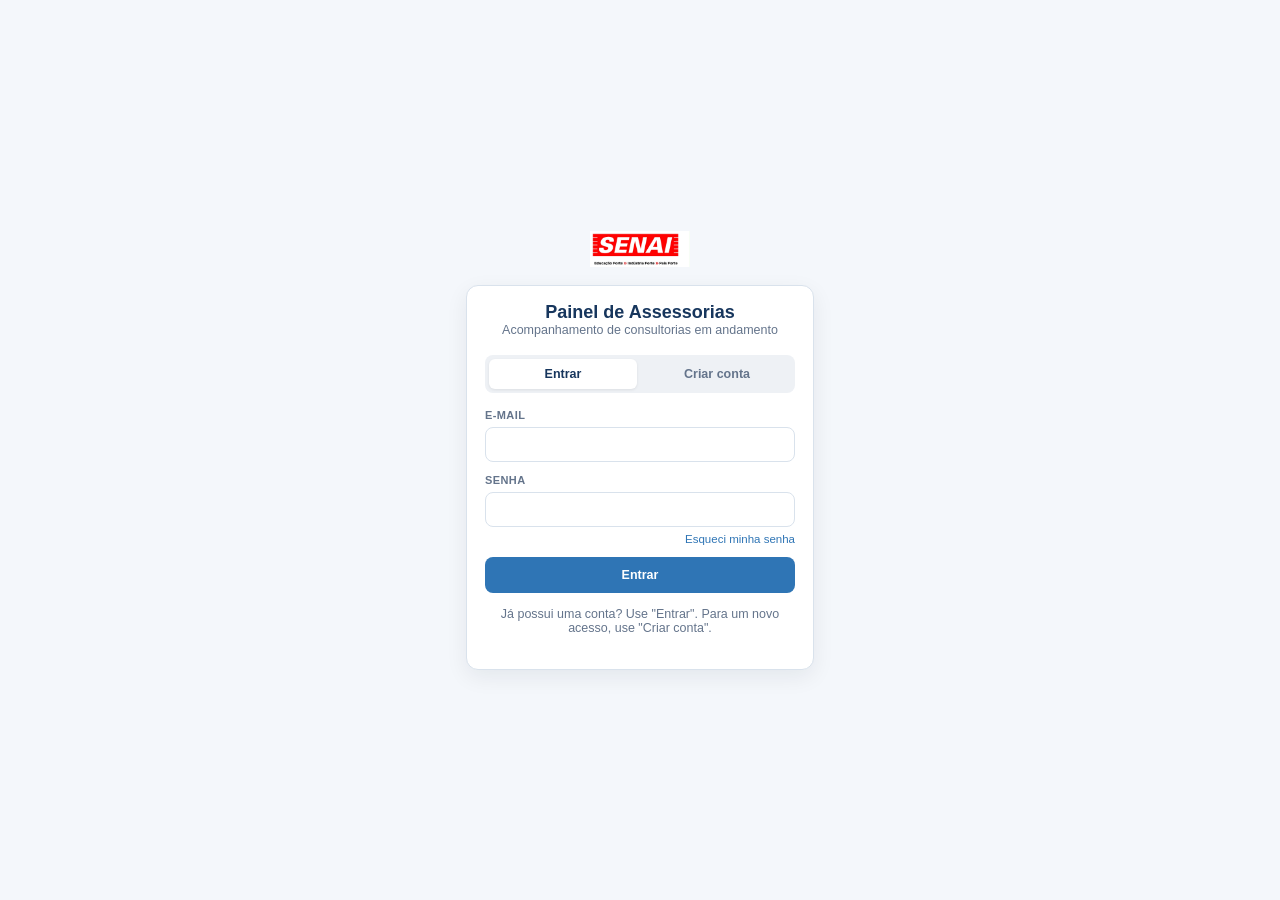
<file: index.html>
<!DOCTYPE html>
<html lang="pt-BR">
<head>
<meta charset="UTF-8">
<meta name="viewport" content="width=device-width, initial-scale=1.0">
<title>Painel de Assessorias</title>
</head>
<body>
<script src="js/vendor/supabase.js"></script>
<script src="js/supabase-config.js"></script>
<script type="module">
  import { sb } from './js/supabase-client.js';
  import { urlIndicaRecovery } from './js/session.js';

  // Link de recuperação de senha caindo aqui (ex.: Site URL do Supabase
  // configurado pra raiz do app) nunca deve virar login automático.
  if (urlIndicaRecovery()) {
    window.location.href = 'redefinir-senha.html' + window.location.search + window.location.hash;
  } else {
    const { data: { session } } = await sb.auth.getSession();
    if (!session) {
      window.location.href = 'login.html';
    } else {
      // Consultor e gestor seguem pro fluxo de sempre (painel.html decide o
      // resto, incluindo mandar o gestor pra gestor.html); só o apoio ganha
      // destino direto.
      const { data: perfil } = await sb.from('profiles').select('role').eq('id', session.user.id).maybeSingle();
      window.location.href = (perfil && perfil.role === 'apoio') ? 'apoio.html' : 'painel.html';
    }
  }
</script>
</body>
</html>
</file>
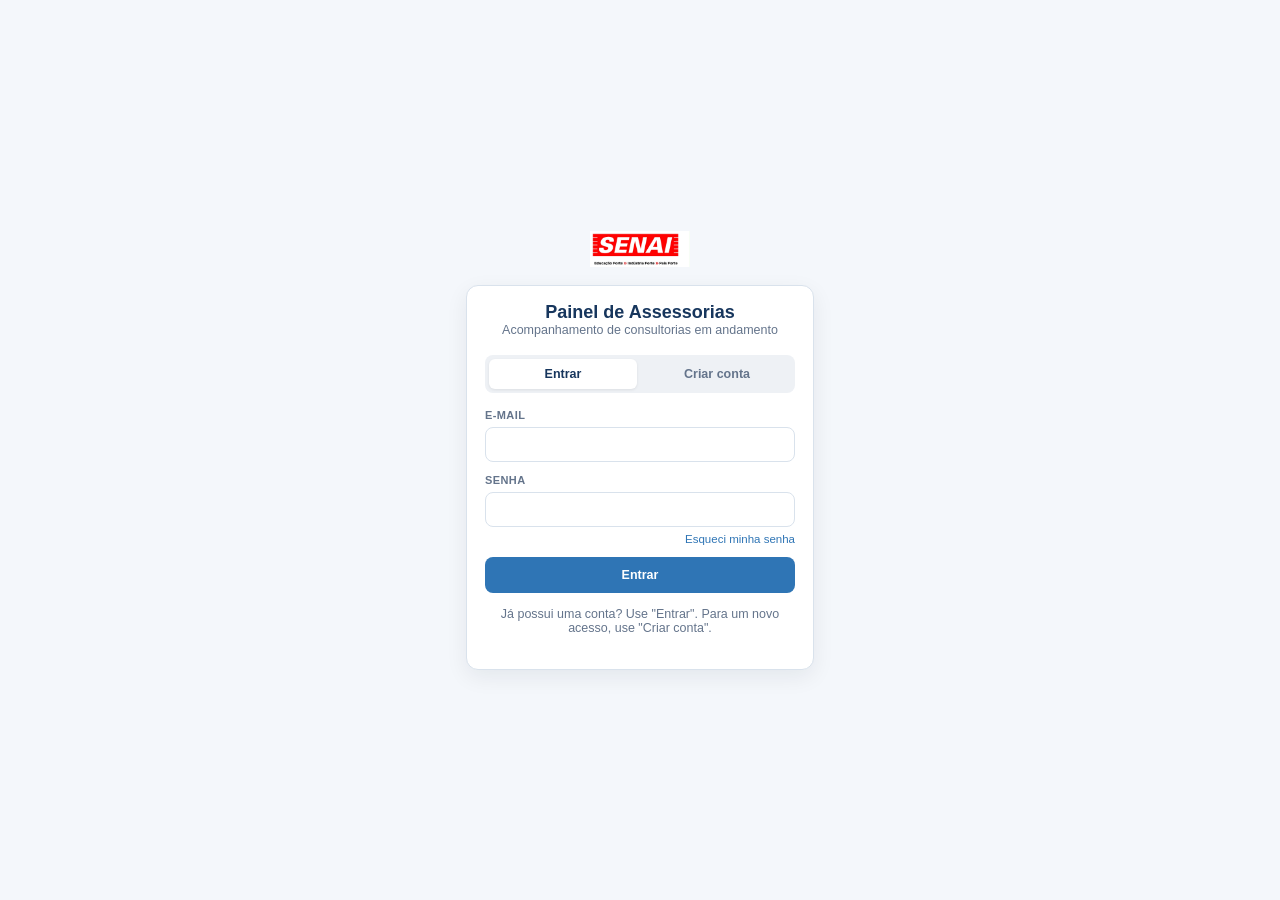
<file: apoio.html>
<!DOCTYPE html>
<html lang="pt-BR">
<head>
<meta charset="UTF-8">
<meta name="viewport" content="width=device-width, initial-scale=1.0">
<title>Painel do Apoio · Painel de Assessorias</title>
<link rel="stylesheet" href="js/shared.css">
<style>
  .header-actions{display:flex;justify-content:flex-end;align-items:center;gap:12px;margin-top:14px;flex-wrap:wrap}
  .header-email{font-size:12px;color:#dbeafe}

  .kpi-grid{display:grid;grid-template-columns:repeat(auto-fit,minmax(160px,1fr));gap:12px;margin-top:14px}
  .kpi-card{background:var(--card);border:1px solid var(--border);border-radius:var(--radius);box-shadow:var(--shadow);padding:14px 16px}
  .kpi-label{font-size:10px;font-weight:800;text-transform:uppercase;letter-spacing:.4px;color:var(--muted);margin-bottom:6px}
  .kpi-value{font-size:24px;font-weight:800;color:var(--navy)}

  .tabs{display:flex;gap:0;margin-top:18px;border-bottom:1px solid var(--border)}
  .tab-btn{border:0;background:none;padding:10px 4px;margin-right:20px;font-weight:700;font-size:13px;color:var(--muted);cursor:pointer;border-bottom:2px solid transparent}
  .tab-btn:hover{color:var(--navy)}
  .tab-btn.active{color:var(--navy);border-bottom-color:var(--blue)}

  .tab-panel{margin-top:6px}

  .consultor-group{margin-top:18px}
  .consultor-group:first-child{margin-top:14px}
  .consultor-group-title{font-size:13px;font-weight:800;color:var(--navy);margin-bottom:8px;padding-bottom:6px;border-bottom:1px solid var(--border)}
  .consultor-group-title .muted{font-weight:600}

  /* Tabela/grid responsiva de lançamentos — 7 colunas no desktop, empilhada
     com rótulo por campo (via [data-label]::before) em telas estreitas. */
  .lanc-table{display:flex;flex-direction:column;gap:6px}
  .lanc-table-head{display:grid;grid-template-columns:1.3fr .7fr .8fr .5fr 2.4fr 1fr .85fr;gap:12px;padding:0 14px;font-size:10px;font-weight:800;text-transform:uppercase;letter-spacing:.4px;color:var(--muted)}
  .lanc-row{display:grid;grid-template-columns:1.3fr .7fr .8fr .5fr 2.4fr 1fr .85fr;gap:12px;align-items:center;background:var(--card);border:1px solid var(--border);border-radius:var(--radius-sm);padding:11px 14px;margin-bottom:8px}
  .lanc-cell-empresa{min-width:0}
  .lanc-cell-consultor{font-size:10.5px;font-weight:800;color:var(--muted);text-transform:uppercase;letter-spacing:.3px;margin-bottom:2px}
  .lanc-cell-empresa > div:not(.lanc-cell-consultor):not(.lanc-cell-meta){font-weight:700;color:var(--navy);font-size:13px}
  .lanc-cell-meta{font-size:10.5px;color:var(--muted);margin-top:2px}
  .lanc-cell-desc{font-size:12.5px;color:var(--text);white-space:pre-line;overflow-wrap:anywhere;min-width:0}
  .lanc-cell-obs{font-size:11px;color:var(--text);font-style:italic;margin-top:4px}

  .success-box{background:var(--greenbg);color:var(--green);border:1px solid #bfe3c2;border-radius:8px;padding:10px 12px;font-size:12.5px;margin-top:10px}
  .empty-state{text-align:center;padding:40px 20px;color:var(--muted)}

  @media(max-width:860px){
    .lanc-table-head{display:none}
    .lanc-row{grid-template-columns:1fr;gap:8px}
    .lanc-row > div[data-label]::before{content:attr(data-label);display:block;font-size:9.5px;font-weight:800;text-transform:uppercase;letter-spacing:.3px;color:var(--muted);margin-bottom:3px}
  }
</style>
</head>
<body>
<div class="wrap">
  <header>
    <div class="top">
      <div class="logo-group">
        <div class="logo-box logo-senai"><img src="assets/logo-senai.png" alt="SENAI"></div>
      </div>
      <div class="title-block">
        <div class="eyebrow">ACOMPANHAMENTO DE CONSULTORIAS</div>
        <h1>Painel do Apoio</h1>
        <div class="sub">Fila de lançamentos de visitas pendentes de consolidação no SGSET</div>
      </div>
    </div>
    <div class="header-actions">
      <span class="header-email" id="user-email"></span>
      <button class="btn btn-ghost" id="btn-logout">Sair</button>
    </div>
  </header>

  <div class="kpi-grid">
    <div class="kpi-card">
      <div class="kpi-label">Pendentes</div>
      <div class="kpi-value" id="kpi-pendentes">—</div>
    </div>
    <div class="kpi-card">
      <div class="kpi-label">Consolidados hoje</div>
      <div class="kpi-value" id="kpi-consolidados-hoje">—</div>
    </div>
    <div class="kpi-card">
      <div class="kpi-label">Consultores com pendências</div>
      <div class="kpi-value" id="kpi-consultores">—</div>
    </div>
    <div class="kpi-card">
      <div class="kpi-label">Horas pendentes</div>
      <div class="kpi-value" id="kpi-horas">—</div>
    </div>
  </div>

  <div id="feedback"></div>

  <div class="tabs">
    <button type="button" class="tab-btn active" data-tab="pendentes">Pendentes</button>
    <button type="button" class="tab-btn" data-tab="consolidados">Consolidados</button>
    <button type="button" class="tab-btn" data-tab="cancelados">Cancelados</button>
  </div>

  <div class="tab-panel" id="tab-pendentes"></div>
  <div class="tab-panel hidden" id="tab-consolidados"></div>
  <div class="tab-panel hidden" id="tab-cancelados"></div>
</div>

<script src="js/vendor/supabase.js"></script>
<script src="js/supabase-config.js"></script>
<script type="module">
import { sb } from './js/supabase-client.js';
import { requireSession, logout } from './js/session.js';
import { fmtDateBR, todayISO } from './js/calendar-utils.js';
import { showActionPanel } from './js/action-panel.js';

document.getElementById('btn-logout').addEventListener('click', logout);

function escapeHtml(str){
  return String(str == null ? '' : str)
    .replace(/&/g,'&amp;').replace(/"/g,'&quot;').replace(/</g,'&lt;').replace(/>/g,'&gt;');
}
function round1(x){ return Math.round(Number(x||0) * 10) / 10; }
function soData(ts){ return ts ? ts.slice(0,10) : null; }

const STATUS_META = {
  pendente:    { color:'var(--amber)', bg:'var(--amberbg)', label:'PENDENTE' },
  consolidado: { color:'var(--green)', bg:'var(--greenbg)', label:'CONSOLIDADO' },
  cancelado:   { color:'var(--muted)', bg:'#eef1f5',         label:'CANCELADO' }
};
function statusBadgeHtml(status){
  const s = STATUS_META[status] || STATUS_META.pendente;
  return `<span class="badge" style="color:${s.color};background:${s.bg}">${s.label}</span>`;
}

function emptyHtml(msg){
  return `<div class="empty-state">${escapeHtml(msg)}</div>`;
}

function feedback(msg, tipo){
  const el = document.getElementById('feedback');
  el.innerHTML = `<div class="${tipo === 'erro' ? 'error-box' : 'success-box'}">${escapeHtml(msg)}</div>`;
  setTimeout(() => { if(el.firstElementChild) el.innerHTML = ''; }, 4000);
}

// --- estado local (só o que as RPCs devolvem — nenhuma consulta direta a
// public.lancamentos, public.assessorias ou public.profiles nesta tela) ---
let pendentes = [];
let consolidados = [];
let cancelados = [];

// Uma linha da tabela de lançamentos. showConsultor: mostra o nome do
// consultor dentro da célula Empresa (usado no histórico, que é uma lista
// plana — na fila de pendentes o nome já vira o título do grupo, então não
// se repete aqui). showAcao: só a fila de pendentes tem o botão Consolidar.
function lancRowHtml(l, opts = {}){
  const showConsultor = !!opts.showConsultor;
  const showAcao = !!opts.showAcao;
  const metaSecundaria = [l.municipio, l.programa].filter(Boolean).join(' · ');
  let statusExtra = '';
  if(l.status === 'consolidado'){
    statusExtra = `Consolidado em ${fmtDateBR(soData(l.consolidado_em))}${l.consolidado_por_nome ? ' por ' + escapeHtml(l.consolidado_por_nome) : ''}`;
  } else if(l.status === 'cancelado'){
    statusExtra = `Cancelado em ${fmtDateBR(soData(l.cancelado_em))}`;
  }
  return `
    <div class="lanc-row">
      <div data-label="Empresa" class="lanc-cell-empresa">
        ${showConsultor ? `<div class="lanc-cell-consultor">${escapeHtml(l.consultor_nome)}</div>` : ''}
        <div>${escapeHtml(l.empresa_nome)}</div>
        ${metaSecundaria ? `<div class="lanc-cell-meta">${escapeHtml(metaSecundaria)}</div>` : ''}
      </div>
      <div data-label="Proposta SGSET">${l.proposta ? escapeHtml(l.proposta) : '—'}</div>
      <div data-label="Data">${fmtDateBR(l.data_visita)}</div>
      <div data-label="Horas">${round1(l.horas)}h</div>
      <div data-label="Descritivo da visita" class="lanc-cell-desc">${l.descricao_visita ? escapeHtml(l.descricao_visita) : '—'}</div>
      <div data-label="Status">
        ${statusBadgeHtml(l.status)}
        ${statusExtra ? `<div class="lanc-cell-meta">${statusExtra}</div>` : ''}
        ${l.observacao ? `<div class="lanc-cell-obs">"${escapeHtml(l.observacao)}"</div>` : ''}
      </div>
      <div data-label="Ação">
        ${showAcao && l.status === 'pendente' ? `<button type="button" class="btn btn-primary" data-consolidar="${l.id}">Consolidar</button>` : ''}
      </div>
    </div>
  `;
}

function lancTableHtml(rows, opts){
  const header = `
    <div class="lanc-table-head">
      <div>Empresa</div><div>Proposta SGSET</div><div>Data</div><div>Horas</div><div>Descritivo da visita</div><div>Status</div><div>Ação</div>
    </div>`;
  return `<div class="lanc-table">${header}${rows.map(l => lancRowHtml(l, opts)).join('')}</div>`;
}

function groupByConsultor(rows){
  const map = new Map();
  rows.forEach(l => {
    if(!map.has(l.consultor_id)) map.set(l.consultor_id, { nome: l.consultor_nome, itens: [] });
    map.get(l.consultor_id).itens.push(l);
  });
  return [...map.values()]
    .sort((a, b) => a.nome.localeCompare(b.nome))
    .map(g => ({ ...g, itens: [...g.itens].sort((x, y) => x.data_visita.localeCompare(y.data_visita)) }));
}

function renderKPIs(){
  const hoje = todayISO();
  document.getElementById('kpi-pendentes').textContent = pendentes.length;
  document.getElementById('kpi-consolidados-hoje').textContent =
    consolidados.filter(l => soData(l.consolidado_em) === hoje).length;
  document.getElementById('kpi-consultores').textContent =
    new Set(pendentes.map(l => l.consultor_id)).size;
  document.getElementById('kpi-horas').textContent =
    round1(pendentes.reduce((s, l) => s + Number(l.horas || 0), 0)) + 'h';
}

function renderPendentes(){
  const wrap = document.getElementById('tab-pendentes');
  const grupos = groupByConsultor(pendentes);
  if(!grupos.length){
    wrap.innerHTML = emptyHtml('Nenhum lançamento pendente no momento.');
    return;
  }
  wrap.innerHTML = grupos.map(g => `
    <div class="consultor-group">
      <div class="consultor-group-title">${escapeHtml(g.nome)} <span class="muted">(${g.itens.length} pendente${g.itens.length > 1 ? 's' : ''})</span></div>
      ${lancTableHtml(g.itens, { showConsultor: false, showAcao: true })}
    </div>
  `).join('');
  wrap.querySelectorAll('[data-consolidar]').forEach(btn => {
    btn.addEventListener('click', () => abrirConsolidar(btn.dataset.consolidar));
  });
}

function renderHistorico(status){
  const wrap = document.getElementById(status === 'consolidado' ? 'tab-consolidados' : 'tab-cancelados');
  const rows = status === 'consolidado' ? consolidados : cancelados;
  if(!rows.length){
    wrap.innerHTML = emptyHtml(status === 'consolidado' ? 'Nenhum lançamento consolidado ainda.' : 'Nenhum lançamento cancelado ainda.');
    return;
  }
  const campo = status === 'consolidado' ? 'consolidado_em' : 'cancelado_em';
  const ordenados = [...rows].sort((a, b) => String(b[campo] || '').localeCompare(String(a[campo] || '')));
  wrap.innerHTML = lancTableHtml(ordenados, { showConsultor: true, showAcao: false });
}

function renderTudo(){
  renderKPIs();
  renderPendentes();
  renderHistorico('consolidado');
  renderHistorico('cancelado');
}

async function abrirConsolidar(id){
  const l = pendentes.find(x => x.id === id);
  if(!l) return;
  const result = await showActionPanel({
    title: 'Consolidar lançamento',
    subtitle: `${l.consultor_nome}\n${l.empresa_nome}${l.proposta ? ' · proposta ' + l.proposta : ''} · ${fmtDateBR(l.data_visita)} · ${round1(l.horas)}h`,
    fields: [
      { id: 'observacao', label: 'Observação (opcional)', type: 'text', placeholder: 'Ex.: lançado no SGSET' }
    ],
    actions: [
      { label: 'Confirmar consolidação', style: 'primary', value: 'ok' },
      { label: 'Cancelar', style: 'ghost', value: 'cancel' }
    ]
  });
  if(!result || result.action !== 'ok') return;

  const observacao = String(result.values.observacao || '').trim();
  const { data, error } = await sb.rpc('apoio_consolidar_lancamento', {
    p_id: id,
    p_observacao: observacao || null
  });
  if(error){
    feedback('Não foi possível consolidar: ' + error.message, 'erro');
    // pode ter sido consolidado/cancelado por outra pessoa nesse meio tempo —
    // recarrega a fila pra refletir o estado real.
    await carregarTudo();
    return;
  }

  pendentes = pendentes.filter(x => x.id !== id);
  consolidados = [data, ...consolidados];
  renderTudo();
  feedback(`Lançamento de ${l.consultor_nome} (${l.empresa_nome}) consolidado.`, 'sucesso');
}

async function carregarTudo(){
  const [pend, cons, canc] = await Promise.all([
    sb.rpc('apoio_listar_lancamentos', { p_status: 'pendente' }),
    sb.rpc('apoio_listar_lancamentos', { p_status: 'consolidado' }),
    sb.rpc('apoio_listar_lancamentos', { p_status: 'cancelado' })
  ]);
  const erro = pend.error || cons.error || canc.error;
  if(erro){
    document.getElementById('tab-pendentes').innerHTML = `<div class="error-box">Não foi possível carregar a fila: ${escapeHtml(erro.message)}</div>`;
    return;
  }
  pendentes = pend.data || [];
  consolidados = cons.data || [];
  cancelados = canc.data || [];
  renderTudo();
}

document.querySelectorAll('.tab-btn').forEach(btn => {
  btn.addEventListener('click', () => {
    document.querySelectorAll('.tab-btn').forEach(b => b.classList.toggle('active', b === btn));
    document.querySelectorAll('.tab-panel').forEach(p => p.classList.add('hidden'));
    document.getElementById('tab-' + btn.dataset.tab).classList.remove('hidden');
  });
});

(async () => {
  const session = await requireSession();
  if(!session) return;

  // Gate por RPC (não por leitura direta de public.profiles): is_apoio()
  // já roda como SECURITY DEFINER no banco e responde só true/false.
  const { data: souApoio, error: erroApoio } = await sb.rpc('is_apoio');
  if(erroApoio || !souApoio){
    window.location.href = 'painel.html';
    return;
  }

  document.getElementById('user-email').textContent = session.user.email;
  await carregarTudo();
})();
</script>
</body>
</html>
</file>
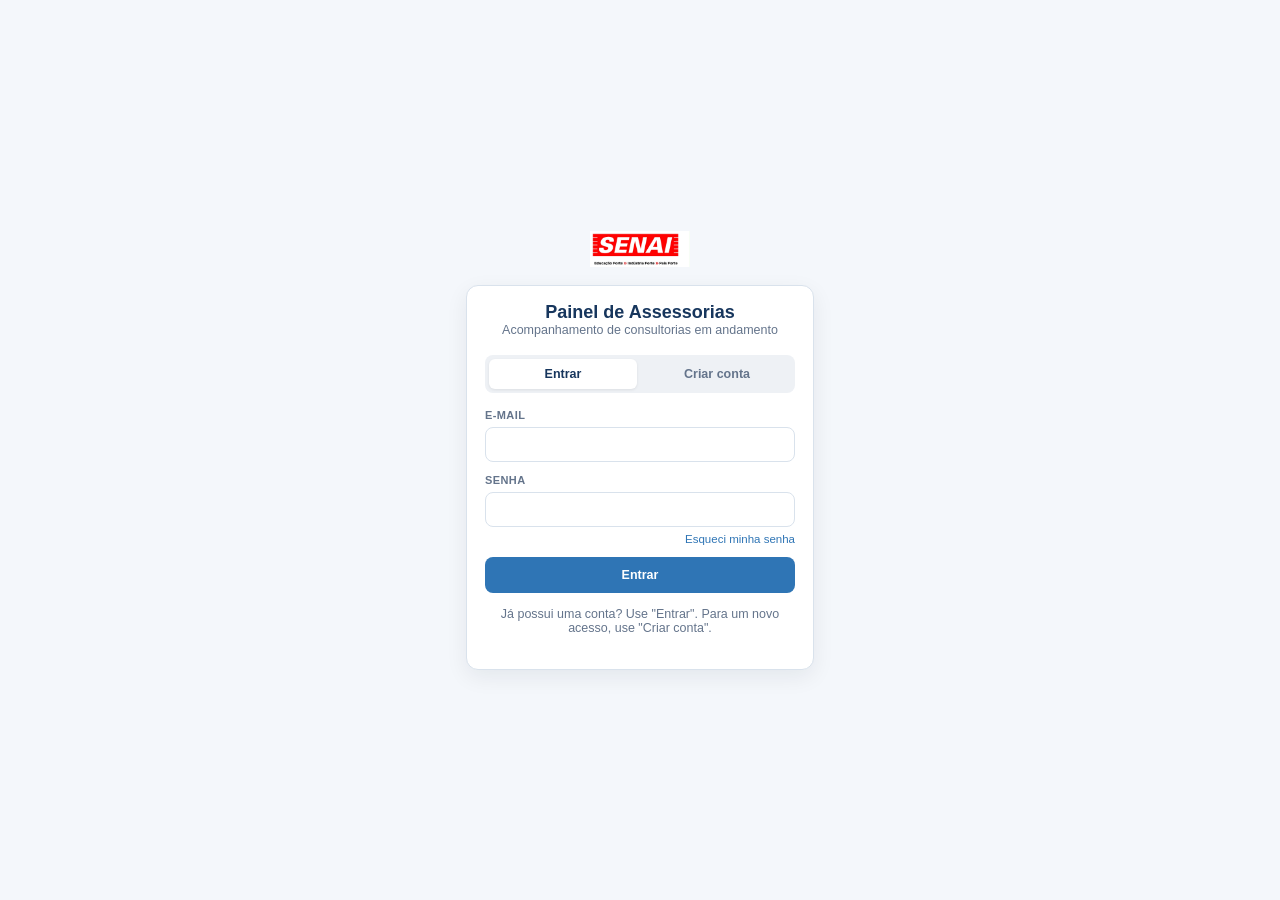
<file: dashboard.html>
<!DOCTYPE html>
<html lang="pt-BR">
<head>
<meta charset="UTF-8">
<meta name="viewport" content="width=device-width, initial-scale=1.0">
<title>Status Report · Painel de Assessoria</title>
<style>
:root{
  --navy:#17365d; --blue:#2f75b5; --bg:#f4f7fb; --card:#fff; --text:#1f2937; --muted:#64748b; --border:#d9e2ec;
  --green:#2e7d32; --greenbg:#e8f5e9; --amber:#9a6700; --amberbg:#fff7d6; --purple:#6941c6; --purplebg:#f4f3ff;
  --comp:#6d28d9; --compbg:#ede9fe;
  --danger:#b42318;
  --shadow:0 7px 22px rgba(15,23,42,.07); --radius:12px; --radius-sm:8px; --radius-pill:999px;
}
*{box-sizing:border-box}
body{margin:0;font-family:"Segoe UI",Arial,sans-serif;background:var(--bg);color:var(--text)}
.hidden{display:none !important}

.wrap{max-width:1080px;margin:28px auto;padding:0 16px}

.session-bar{display:flex;align-items:center;justify-content:space-between;gap:10px;margin-bottom:10px;flex-wrap:wrap}
.session-bar .left{display:flex;align-items:center;gap:10px;flex-wrap:wrap}
.session-bar .right{display:flex;align-items:center;gap:10px;flex-wrap:wrap}
.back-link{font-size:12.5px;font-weight:700;color:var(--navy);text-decoration:none}
.back-link:hover{text-decoration:underline}
.role-badge{font-size:9.5px;font-weight:800;text-transform:uppercase;letter-spacing:.4px;padding:4px 9px;border-radius:var(--radius-pill)}
.role-badge.owner{color:var(--blue);background:#eaf2fb}
.role-badge.readonly{color:var(--purple);background:var(--purplebg)}
.save-status{font-size:11px;color:var(--muted)}
.session-email{font-size:11.5px;color:var(--muted)}
.btn-xs{padding:6px 10px;font-size:11px}

header{
  background:linear-gradient(110deg,var(--navy),#244f7c);
  color:#fff; border-radius:var(--radius); padding:20px 24px;
  box-shadow:var(--shadow);
}
.top{display:grid;grid-template-columns:1fr auto 1fr;align-items:center;gap:18px}
.logo-group{display:flex;align-items:center;gap:8px;flex-wrap:wrap}
.logo-group-right{justify-self:end}
.logo-box{background:#fff;border-radius:var(--radius-sm);padding:8px 12px;display:flex;align-items:center}
.logo-box img{display:block}
.logo-senai img{height:30px}
.logo-bp img{height:30px}
.logo-mover img{height:30px}
.logo-cliente img{height:44px;max-width:120px}
.title-block{text-align:center;min-width:0}
@media(max-width:640px){.top{grid-template-columns:1fr}.logo-group-right{justify-self:start}}
h1{margin:0;font-size:22px;font-weight:800}
.sub{font-size:12px;color:#dbeafe;margin-top:6px}
.header-actions{display:flex;justify-content:flex-end;gap:8px;margin-top:14px;flex-wrap:wrap}
.btn{
  border:0;border-radius:var(--radius-sm);padding:9px 14px;font-weight:700;font-size:12.5px;
  cursor:pointer;font-family:inherit;background:#fff;color:var(--navy);
  display:inline-flex;align-items:center;gap:7px;transition:filter .12s ease,transform .05s ease;
}
.btn:hover{filter:brightness(.96)}
.btn:active{transform:translateY(1px)}
.btn-primary{background:var(--blue);color:#fff}
.btn-ghost{background:#eaf2f8;color:var(--navy)}

.kpi-row{display:grid;grid-template-columns:1.3fr 1fr 1fr 1fr;gap:14px;margin-top:16px}
.kpi{background:var(--card);border:1px solid var(--border);border-radius:var(--radius);box-shadow:var(--shadow);padding:16px 18px}
.kpi:not(.gauge-kpi){display:flex;flex-direction:column;justify-content:center}
.prazos-grid{display:grid;grid-template-columns:repeat(auto-fit,minmax(220px,1fr));gap:12px;margin-top:14px}
.prazo-item{border-radius:var(--radius-sm);padding:11px 13px;border:1px solid var(--border)}
.prazo-item .prazo-label{font-size:10px;font-weight:800;text-transform:uppercase;letter-spacing:.4px;color:var(--muted);margin-bottom:4px}
.prazo-item .prazo-data{font-size:15px;font-weight:800;margin-bottom:4px}
.prazo-item .prazo-msg{font-size:12px;line-height:1.3;white-space:pre-line}
.prazo-item .prazo-destaque{font-size:14px;font-weight:800;margin-top:4px;line-height:1.3}
.prazo-data-input{font:inherit;font-size:15px;font-weight:800;margin-bottom:4px;border:1px solid rgba(0,0,0,.15);border-radius:6px;padding:2px 5px;background:#fff;color:inherit;width:100%}
.prazo-item .link-btn{margin-top:2px;display:inline-block}
.prazo-check{display:flex;align-items:center;gap:6px;font-size:11px;font-weight:700;margin-top:2px;cursor:pointer}
.prazo-check input{width:14px;height:14px}
.prazo-item .prazo-data-input{margin-top:4px}
.prazo-ok{background:var(--greenbg);border-color:transparent}
.prazo-ok .prazo-data,.prazo-ok .prazo-msg,.prazo-ok .prazo-data-input,.prazo-ok .prazo-destaque{color:var(--green)}
.prazo-atencao{background:var(--amberbg);border-color:transparent}
.prazo-atencao .prazo-data,.prazo-atencao .prazo-msg,.prazo-atencao .prazo-data-input,.prazo-atencao .prazo-destaque{color:var(--amber)}
.prazo-vencido{background:#fde2e1;border-color:transparent}
.prazo-vencido .prazo-data,.prazo-vencido .prazo-msg,.prazo-vencido .prazo-data-input,.prazo-vencido .prazo-destaque{color:var(--danger)}
.kpi small{display:block;font-size:11px;color:var(--navy);font-weight:800;text-transform:uppercase;letter-spacing:.5px;margin-bottom:9px}
.kpi strong{font-size:26px;line-height:1.15;color:var(--navy);font-variant-numeric:tabular-nums}
.kpi .note{display:block;font-size:11px;color:var(--muted);margin-top:5px;line-height:1.4}
#kpi-status-badge{margin-bottom:4px}
.gauge-kpi{display:flex;align-items:center;gap:18px}
.gauge-kpi svg{flex-shrink:0}

.card{background:var(--card);border:1px solid var(--border);border-radius:var(--radius);box-shadow:var(--shadow);padding:16px 18px;margin-top:14px}
#porte-aviso-card{background:var(--amberbg);border:1px solid #f0d38a;color:var(--amber);font-size:13px;font-weight:700}
#mover-aviso-pendente-card{background:var(--amberbg);border:1px solid #f0d38a;color:var(--amber);font-size:13px;font-weight:700}
.mover-carga-bloqueada-aviso{font-size:12px;color:var(--muted);margin-top:10px}
.card-title{font-size:13px;font-weight:800;color:var(--navy);text-transform:uppercase;letter-spacing:.4px;margin-bottom:14px;display:flex;align-items:center;gap:8px;justify-content:space-between}
.card-title-left{display:flex;align-items:center;gap:8px}
.card-title .dot{width:8px;height:8px;border-radius:50%;background:var(--blue)}

.form-grid{display:grid;grid-template-columns:1fr 1fr 1fr;gap:14px}
.field{display:flex;flex-direction:column}
.field.span-3{grid-column:span 3}
.field label{font-size:11px;color:var(--muted);font-weight:800;text-transform:uppercase;letter-spacing:.4px;margin-bottom:6px}
.field input, .field select, .field textarea{
  border:1px solid var(--border);border-radius:8px;padding:9px 10px;font-family:inherit;font-size:13px;color:var(--text);background:#fff;
}
.field textarea{resize:vertical;min-height:90px}
.field input:focus, .field select:focus, .field textarea:focus{outline:none;border-color:var(--blue);box-shadow:0 0 0 3px rgba(47,117,181,.12)}
.field input[readonly]{background:#eef3f8;color:var(--navy);font-weight:800;cursor:not-allowed}
.participante-visita-linha{display:flex;align-items:center;justify-content:space-between;gap:8px;padding:6px 0;border-bottom:1px solid var(--border)}
.participante-visita-linha:last-child{border-bottom:none}
.participante-visita-linha label{display:flex;align-items:center;gap:8px;font-size:13px;font-weight:400;text-transform:none;letter-spacing:normal;color:var(--text);cursor:pointer}
.participante-visita-linha input[type="checkbox"]{width:16px;height:16px}
.participante-visita-linha input[type="number"]{width:70px;border:1px solid var(--border);border-radius:8px;padding:6px 8px;font-size:13px;font-family:inherit;text-align:right}
.participante-visita-linha input[type="number"]:disabled{background:#f4f7fb;color:#94a3b8}
.participantes-visita-total{margin-top:6px;font-size:12px;font-weight:700;color:var(--navy)}
.form-actions{display:flex;gap:8px;justify-content:flex-end;margin-top:16px}
.form-subblock{grid-column:span 3;border-top:1px dashed var(--border);margin-top:4px;padding-top:14px}
.form-subblock-head{display:flex;align-items:center;gap:9px;margin-bottom:12px}
.form-subblock-head input[type=checkbox]{width:16px;height:16px;accent-color:var(--blue)}
.form-subblock-head label{font-size:11.5px;color:var(--navy);font-weight:700;text-transform:none;letter-spacing:0;margin:0;cursor:pointer}
.form-subgrid{display:grid;grid-template-columns:1fr 1fr 1fr;gap:14px}
@media(max-width:720px){.form-grid{grid-template-columns:1fr 1fr}.field.span-3{grid-column:span 2}.form-subblock{grid-column:span 2}.form-subgrid{grid-template-columns:1fr 1fr}}
@media(max-width:480px){.form-grid{grid-template-columns:1fr}.field.span-3{grid-column:span 1}.form-subblock{grid-column:span 1}.form-subgrid{grid-template-columns:1fr}}

.stage-row{border:1px solid var(--border);border-radius:10px;padding:14px;margin-bottom:10px;background:#fbfcfe}
.stage-row:last-child{margin-bottom:0}
.stage-id{font-weight:800;font-size:16px;width:34px;color:var(--blue);flex-shrink:0}
.stage-main{flex:1;min-width:0}
.stage-head{display:flex;justify-content:space-between;align-items:center;margin-bottom:8px;flex-wrap:wrap;gap:6px}
.stage-name{font-weight:700;font-size:14px;color:var(--text)}
.badge{font-size:11px;font-weight:800;padding:4px 9px;border-radius:var(--radius-pill);letter-spacing:.3px;white-space:nowrap}
.stage-bar-track{height:9px;background:#eef1f5;border-radius:var(--radius-pill);overflow:hidden}
.stage-bar-fill{height:100%;background:var(--blue);border-radius:var(--radius-pill)}
.stage-meta{display:flex;gap:16px;font-size:12px;color:var(--muted);margin-top:7px;font-variant-numeric:tabular-nums}
.stage-summary{display:grid;grid-template-columns:1fr 1fr;gap:14px;margin-top:12px}
.progress-box{border:1px solid #e5ebf3;border-radius:9px;background:#fff;padding:11px 12px}
.progress-label{display:flex;justify-content:space-between;gap:10px;align-items:center;font-size:10px;font-weight:800;color:var(--muted);text-transform:uppercase;letter-spacing:.35px;margin-bottom:7px}
.progress-label strong{font-size:12px;color:var(--navy);text-transform:none;letter-spacing:0}
.deliverable-bar-fill{background:var(--green)}
.stage-actions{display:flex;gap:8px;flex-wrap:wrap;align-items:center;margin-top:12px}
.stage-action{border:1px solid var(--border);background:#fff;color:var(--navy);border-radius:7px;padding:7px 10px;font:700 11px/1 "Segoe UI",Arial,sans-serif;cursor:pointer}
.stage-action:hover{background:#eef5fb;border-color:#bfd3e5}
.stage-action .chevron{display:inline-block;margin-right:5px;transition:transform .16s ease}
.stage-action[aria-expanded="true"] .chevron{transform:rotate(90deg)}
.deliverables-panel{margin-top:12px;border-top:1px dashed var(--border);padding-top:12px}
.deliverables-head{display:flex;justify-content:space-between;gap:10px;align-items:center;margin-bottom:8px}
.deliverables-head strong{font-size:12px;color:var(--navy)}
.deliverable-list{display:grid;gap:7px}
.deliverable-item{display:grid;grid-template-columns:22px 1fr auto;gap:8px;align-items:center;border:1px solid #e5ebf3;border-radius:8px;background:#fff;padding:9px 10px}
.deliverable-item.done{background:#f2faf3;border-color:#cfe6d1}
.deliverable-item input[type=checkbox]{width:16px;height:16px;accent-color:var(--green);cursor:pointer}
.deliverable-text{font-size:12px;line-height:1.35}
.deliverable-text strong{color:var(--navy)}
.required-pill,.optional-pill{font-size:9px;font-weight:800;padding:3px 7px;border-radius:999px;white-space:nowrap;text-transform:uppercase}
.required-pill{color:#8a4b00;background:#fff2cc}
.optional-pill{color:var(--muted);background:#eef1f5}
.deliverable-actions{display:flex;align-items:center;justify-content:flex-end;gap:7px;flex-wrap:wrap}
.item-action{border:0;background:transparent;padding:4px 2px;color:var(--blue);font:700 10.5px "Segoe UI",Arial,sans-serif;cursor:pointer}
.item-action:hover{text-decoration:underline}
.item-action-danger{color:var(--danger)}
.deliverable-editor{display:grid;grid-template-columns:110px minmax(180px,1fr);gap:7px}
.deliverable-editor input[type=text]{width:100%;border:1px solid var(--border);border-radius:7px;padding:7px 8px;font:12px "Segoe UI",Arial,sans-serif}
.deliverable-editor input[type=text]:focus{outline:none;border-color:var(--blue);box-shadow:0 0 0 3px rgba(47,117,181,.1)}
.deliverable-editor .editor-note{grid-column:1/-1}
.editor-required{grid-column:1/-1;display:inline-flex;align-items:center;gap:7px;font-size:10.5px;font-weight:700;color:var(--navy);cursor:pointer}
.editor-required input{width:15px !important;height:15px !important}
.stage-note{font-size:10.5px;color:var(--muted);margin-top:8px}
.print-option{display:inline-flex;align-items:center;gap:7px;background:rgba(255,255,255,.12);border:1px solid rgba(255,255,255,.28);border-radius:8px;padding:8px 10px;color:#fff;font-size:11px;font-weight:700;cursor:pointer}
.print-option input{width:15px;height:15px;accent-color:var(--blue)}
.porte-select{background:#fff;color:var(--navy);border:1px solid rgba(255,255,255,.28);border-radius:8px;padding:8px 10px;font-size:11px;font-weight:700;font-family:inherit;cursor:pointer}

.tag-row{display:flex;gap:5px;flex-wrap:wrap}
.tag{display:inline-block;font-size:10px;font-weight:700;padding:3px 8px;border-radius:var(--radius-pill);background:#eef1f5;color:var(--navy)}

.timeline{display:flex;overflow-x:auto;padding-top:8px;padding-bottom:4px}
.stage-bars{margin-top:16px;padding-top:14px;border-top:1px solid var(--border);display:grid;gap:10px}
.stage-bar-row{display:grid;grid-template-columns:60px 1fr 48px;align-items:center;gap:10px}
.stage-bar-label{font-size:11px;font-weight:800;color:var(--navy)}
.stage-bar-track-h{height:14px;background:#eef1f5;border-radius:var(--radius-pill);overflow:hidden}
.stage-bar-fill-h{height:100%;border-radius:var(--radius-pill);transition:width .2s ease}
.bar-fill-low{background:var(--blue)}
.bar-fill-mid{background:var(--amber)}
.bar-fill-done{background:var(--green)}
.stage-bar-pct{font-size:11px;font-weight:800;color:var(--navy);text-align:right;font-variant-numeric:tabular-nums}
.stage-bar-block{display:grid;gap:3px}
.stage-bar-previsao{font-size:10.5px;color:var(--muted);padding-left:70px}
.visit-node{position:relative;flex:1;min-width:170px;padding-top:20px}
.visit-node::before{content:'';position:absolute;top:7px;left:0;right:0;height:2px;background:var(--border)}
.visit-node.done::before{background:var(--blue)}
.visit-node:first-child::before{left:50%}
.visit-node:last-child::before{right:50%}
.visit-dot{position:absolute;top:2px;left:50%;transform:translateX(-50%);width:11px;height:11px;border-radius:50%;background:#fff;border:2px solid var(--blue);z-index:1}
.visit-node.pending .visit-dot{border-color:#98a2b3}
.visit-card{margin:0 7px;padding:11px 12px 13px;border:1px solid var(--border);border-radius:var(--radius-sm);background:#fbfcfe;text-align:center}
.pending-card{border-style:dashed;background:transparent}
.visit-num{font-size:9.5px;font-weight:800;letter-spacing:1px;color:var(--blue);margin-bottom:4px}
.pending-card .visit-num{color:var(--muted)}
.visit-date{font-weight:800;font-size:14px;margin-bottom:2px;color:var(--navy)}
.visit-time{font-size:10.5px;color:var(--muted);margin-bottom:6px}
.visit-card .tag-row{justify-content:center;margin-bottom:5px}
.visit-acc{font-size:10.5px;color:var(--muted);font-variant-numeric:tabular-nums}
.visit-acc-total{font-weight:800;color:var(--navy)}

.archive-card{display:grid;grid-template-columns:200px 1fr;gap:16px;border-top:1px solid var(--border);padding:16px 0}
.archive-card:first-child{border-top:none;padding-top:0}
.archive-side{border-left:3px solid var(--blue);padding-left:14px}
.archive-num{font-size:10px;font-weight:800;letter-spacing:1px;color:var(--blue)}
.archive-date{font-weight:800;font-size:16px;color:var(--navy);margin-top:2px}
.archive-hours{font-size:11px;color:var(--muted);margin-top:6px;line-height:1.5}
.archive-side .tag-row{margin-top:8px}
.archive-actions{display:flex;gap:10px;margin-top:10px}
.link-btn{border:0;background:none;color:var(--blue);font-size:11px;font-weight:700;cursor:pointer;padding:0}
.link-btn:hover{text-decoration:underline}
.link-btn-danger{color:var(--danger)}
.lanc-badge-row{margin-top:8px}
.archive-text p{font-size:13px;line-height:1.6;margin:0 0 10px;color:#222}
.archive-text p:last-child{margin-bottom:0}
.archive-latest{background:#f3f8fd;border-radius:var(--radius-sm);margin:0 -10px;padding:16px 10px !important}

@media(max-width:720px){
  .kpi-row{grid-template-columns:1fr 1fr}
  .archive-card{grid-template-columns:1fr}
  .archive-side{border-left:none;border-top:3px solid var(--blue);padding-left:0;padding-top:10px}
  .stage-summary{grid-template-columns:1fr}
  .deliverable-item{grid-template-columns:22px 1fr}
  .deliverable-actions{grid-column:2;justify-content:flex-start}
  .deliverable-editor{grid-template-columns:1fr}
  .deliverable-editor .editor-note,.editor-required{grid-column:1}
}

@media print{
  body{background:#fff}
  .no-print{display:none !important}
  #print-report{display:block !important}
  .print-header{display:grid;grid-template-columns:1fr auto 1fr;align-items:center;gap:14px;border-bottom:2px solid var(--navy);padding-bottom:12px;margin-bottom:14px}
  .print-header img{height:30px}
  .print-header img.senai{justify-self:start}
  .print-header img.bmp{justify-self:end}
  .print-title{text-align:center}
  .print-title h1{margin:0;font-size:19px;color:var(--navy)}
  .print-title .sub{font-size:11px;color:var(--muted);margin-top:4px}
  .print-kpis{display:grid;grid-template-columns:repeat(4,1fr);gap:10px;margin:16px 0}
  .print-kpi{border:1px solid var(--border);border-radius:8px;padding:9px 11px}
  .print-kpi small{display:block;font-size:9.5px;color:var(--muted);font-weight:800;text-transform:uppercase;letter-spacing:.3px;margin-bottom:4px}
  .print-kpi strong{font-size:17px;color:var(--navy);display:block;line-height:1.2}
  .print-kpi span{font-size:9.5px;color:var(--muted)}
  .print-kpi-progress{display:flex;align-items:center;gap:9px;padding:7px 10px}
  .print-kpi-progress svg{width:48px;height:48px;flex:0 0 48px}
  .print-kpi-progress small{margin-bottom:2px}
  .print-kpi-progress strong{font-size:18px}
  .print-charts{display:grid;grid-template-columns:1fr 1fr;gap:14px;margin:0 0 18px}
  .print-chart-box{border:1px solid var(--border);border-radius:8px;padding:10px 12px}
  .print-chart-title{font-size:10.5px;font-weight:800;color:var(--navy);margin-bottom:6px}
  .print-legend{display:flex;gap:12px;margin-top:4px;font-size:9.5px;color:var(--muted)}
  .print-legend span{display:inline-flex;align-items:center;gap:4px}
  .print-legend i{width:7px;height:7px;border-radius:2px;display:inline-block}
  .print-stage-gauges{display:grid;grid-template-columns:1fr 1fr;grid-template-rows:1fr 1fr;min-height:210px;margin-top:2px}
  .print-stage-gauge{display:flex;align-items:center;justify-content:center;gap:10px;min-width:0;padding:10px 8px}
  .print-stage-gauge:nth-child(odd){border-right:1px solid #edf1f6}
  .print-stage-gauge:nth-child(-n+2){border-bottom:1px solid #edf1f6}
  .print-stage-gauge svg{width:72px;height:72px;flex:0 0 72px}
  .print-stage-gauge-label{font-size:9.5px;font-weight:800;color:var(--muted);text-transform:uppercase;letter-spacing:.25px;white-space:nowrap}
  .print-stage-gauge-value{font-size:18px;line-height:1.05;font-weight:800;color:var(--navy);margin-top:3px;font-variant-numeric:tabular-nums}
  .print-stage-gauge-hours{font-size:9.5px;color:var(--muted);margin-top:3px;white-space:nowrap}
  table.print-table{width:100%;border-collapse:collapse;margin:14px 0 22px;font-size:11px}
  table.print-table th, table.print-table td{border:1px solid var(--border);padding:6px 8px;text-align:center}
  table.print-table th{background:#eef1f5;color:var(--navy);font-size:11px;font-weight:800;text-transform:uppercase}
  .print-visit{border-top:1px solid var(--border);padding:12px 0}
  .print-visit h3{margin:0 0 4px;font-size:13px;color:var(--navy)}
  .print-visit-meta{font-size:11px;color:var(--muted);margin-bottom:8px}
  .print-visit p{font-size:12px;line-height:1.6;margin:0 0 8px;color:#222}
  .print-stage-section{margin:0 0 18px}
  .print-section-title{font-size:11px;font-weight:800;color:var(--navy);text-transform:uppercase;letter-spacing:.3px;margin:0 0 8px}
  .print-stage-grid{display:grid;grid-template-columns:1fr 1fr;gap:9px}
  .print-stage-card{border:1px solid var(--border);border-radius:8px;padding:9px 10px;break-inside:avoid}
  .print-stage-card h3{font-size:11px;color:var(--navy);margin:0 0 5px}
  .print-stage-metrics{font-size:10px;color:var(--muted);margin-bottom:6px}
  .print-deliverables{margin:6px 0 0;padding-left:16px;font-size:10px;line-height:1.45}
  .print-deliverables li.done{color:var(--green)}
  .print-deliverables li.pending{color:#475569}
  .print-footer{margin-top:18px;font-size:10.5px;color:var(--muted);text-align:right}
}
#print-report{display:none}

.plan-generator-row{display:flex;gap:14px;flex-wrap:wrap;align-items:flex-end;margin-bottom:12px}
.plan-generator-actions{display:flex;gap:8px;flex-wrap:wrap;margin-bottom:14px;padding-bottom:14px;border-bottom:1px dashed var(--border)}
.plan-weekdays{display:flex;gap:8px;flex-wrap:wrap}
.plan-weekdays label{display:flex;align-items:center;gap:4px;font-size:11px;font-weight:600;color:var(--text);text-transform:none;cursor:pointer}
.plan-weekdays input{width:14px;height:14px}
.plan-legend{display:flex;gap:14px;flex-wrap:wrap;font-size:11px;color:var(--muted);margin-bottom:10px}
.plan-legend i{display:inline-block;width:10px;height:10px;border-radius:3px;margin-right:5px;vertical-align:middle}
.plan-legend i.dot-planejada{background:#dbeafe}
.plan-legend i.dot-ok{background:var(--greenbg)}
.plan-legend i.dot-divergente{background:var(--amberbg)}
.plan-legend i.dot-atrasada{background:#fde2e1}
.plan-legend i.dot-ocupada{background:#e2e8f0}
.plan-legend i.dot-compensacao{background:var(--compbg)}
.plan-legend i.dot-feriado{background:#fef3c7}
.plan-bulk-bar{display:flex;align-items:center;gap:10px;flex-wrap:wrap;background:#eaf2fb;border:1px solid #bfd3e5;border-radius:8px;padding:8px 12px;margin-bottom:10px;font-size:12px;color:var(--navy);font-weight:700}
.btn-xs{padding:6px 10px;font-size:11px}
.btn-danger{background:var(--danger);color:#fff}
.plan-nav{display:flex;justify-content:space-between;margin-bottom:10px}
.plan-months{display:grid;grid-template-columns:repeat(auto-fit,minmax(230px,1fr));gap:14px}
.cal-month{border:1px solid var(--border);border-radius:10px;padding:10px;background:#fbfcfe}
.cal-month-title{font-weight:800;color:var(--navy);text-align:center;margin-bottom:8px;font-size:13px}
.cal-grid{display:grid;grid-template-columns:repeat(7,1fr);gap:3px}
.cal-grid-head{margin-bottom:4px}
.cal-cell{aspect-ratio:1;display:flex;align-items:center;justify-content:center;font-size:11px;border-radius:6px;color:var(--text)}
.cal-head{font-weight:800;font-size:9.5px;color:var(--muted);text-transform:uppercase;aspect-ratio:auto}
.cal-empty{background:transparent}
.cal-today{outline:2px solid var(--blue);outline-offset:-2px;font-weight:800}
.cal-planejada{background:#dbeafe;color:#1e40af;cursor:pointer;font-weight:700}
.cal-ok{background:var(--greenbg);color:var(--green);font-weight:700;cursor:pointer}
.cal-realizada-avulsa{background:var(--greenbg);color:var(--green);font-weight:700;cursor:pointer}
.cal-divergente{background:var(--amberbg);color:var(--amber);font-weight:700;cursor:pointer}
.cal-atrasada{background:#fde2e1;color:var(--danger);font-weight:700;cursor:pointer}
.cal-ocupada{background:#e2e8f0;color:#475569;cursor:not-allowed;font-weight:700}
.cal-compensacao{background:var(--compbg);color:var(--comp);cursor:not-allowed;font-weight:700}
.cal-feriado{background:#fef3c7;color:#92400e;cursor:not-allowed;font-weight:700}
.cal-selected{box-shadow:inset 0 0 0 2px var(--blue)}
.cal-cell:not(.cal-empty):not(.cal-head):hover{filter:brightness(.95)}
.plan-summary{margin-top:10px;font-size:12px;color:var(--muted)}
.plan-alert{color:var(--amber);font-weight:700;margin-left:8px}
</style>
</head>
<body>
<div class="wrap">

  <div class="session-bar no-print">
    <div class="left">
      <a class="back-link" id="back-link" href="painel.html">‹ Minhas assessorias</a>
      <span class="role-badge hidden" id="role-badge"></span>
    </div>
    <div class="right">
      <span class="session-email" id="session-email"></span>
      <span class="save-status" id="save-status"></span>
      <button class="btn btn-ghost btn-xs" id="btn-logout">Sair</button>
    </div>
  </div>

  <header class="no-print">
    <div class="top">
      <div class="logo-group">
        <div class="logo-box logo-senai"><img src="assets/logo-senai.png" alt="SENAI"></div>
      </div>
      <div class="title-block">
        <h1 id="header-title">—</h1>
        <div class="sub" id="header-sub">—</div>
      </div>
      <div class="logo-group logo-group-right">
        <div class="logo-box logo-bp hidden" id="logo-bp-box"><img src="assets/logo-bp.png" alt="Brasil Mais Produtivo"></div>
        <div class="logo-box logo-mover hidden" id="logo-mover-box"><img src="assets/logo-mover.jpg" alt="MOVER Hands-On"></div>
        <div class="logo-box logo-cliente hidden" id="logo-cliente-box"><img id="logo-cliente-img" alt="Logo do cliente"></div>
      </div>
    </div>
    <div class="header-actions">
      <button class="btn btn-primary hidden" id="btn-toggle-form">+ Registrar visita</button>
      <label class="print-option" for="print-deliverables-toggle" title="Define se o relatório impresso mostrará a lista completa de entregáveis">
        <input type="checkbox" id="print-deliverables-toggle">
        Incluir entregáveis no relatório
      </label>
      <select class="porte-select hidden" id="porte-select" title="Porte da empresa — define a carga horária de cada fase do B+P">
        <option value="">-- Selecione o porte --</option>
        <option value="ME">ME — Microempresa (76h)</option>
        <option value="EPP">EPP — Empresa de Pequeno Porte (106h)</option>
        <option value="DEMAIS">Demais portes (116h)</option>
      </select>
      <button class="btn" id="btn-emitir">Emitir relatório das visitas</button>
    </div>
  </header>

  <div class="card no-print hidden" id="porte-aviso-card">
    ⚠️ <strong>Selecione o porte da empresa</strong> (ME / EPP / Demais) no cabeçalho acima antes de planejar ou registrar visitas — isso define a carga horária correta desta assessoria e evita divergência depois.
  </div>

  <div class="card no-print hidden" id="mover-aviso-pendente-card">
    ⚠️ <strong>Selecione a carga contratada</strong> (200h / 400h / 600h) na configuração do Programa MOVER abaixo antes de planejar ou registrar visitas — isso define a carga horária correta de cada fase e evita divergência depois.
  </div>

  <div class="kpi-row no-print">
    <div class="kpi gauge-kpi">
      <svg width="84" height="84" viewBox="0 0 160 160">
        <circle cx="80" cy="80" r="68" fill="none" stroke="#e5ebf3" stroke-width="16"/>
        <circle id="gauge-fill" cx="80" cy="80" r="68" fill="none" stroke="var(--blue)" stroke-width="16"
          stroke-linecap="round" transform="rotate(-90 80 80)"/>
      </svg>
      <div>
        <small>PROGRESSO GERAL</small>
        <strong id="kpi-progress-value">—</strong>
      </div>
    </div>
    <div class="kpi">
      <small>HORAS REALIZADAS</small>
      <strong id="kpi-horas-real">—</strong>
      <span class="note" id="kpi-horas-note"></span>
    </div>
    <div class="kpi">
      <small>ETAPA ATUAL</small>
      <strong id="kpi-etapa-atual">—</strong>
      <span class="note" id="kpi-etapa-nome"></span>
    </div>
    <div class="kpi">
      <small>STATUS DO PROJETO</small>
      <div id="kpi-status-badge"></div>
      <div class="note" id="kpi-status-note"></div>
    </div>
  </div>

  <div class="card no-print hidden" id="prazos-bp-card">
    <div class="card-title">Prazos do Programa Brasil Mais Produtivo</div>
    <div class="field" style="max-width:240px">
      <label for="field-contratacao">Data de contratação</label>
      <input type="date" id="field-contratacao">
    </div>
    <div class="prazos-grid" id="prazos-grid"></div>
  </div>

  <div class="card no-print hidden" id="config-mover-card">
    <div class="card-title">Prazos do Programa MOVER</div>
    <div class="field" style="max-width:240px">
      <label for="mover-data-contratacao">Data de contratação</label>
      <input type="date" id="mover-data-contratacao">
    </div>
    <div class="prazos-grid">
      <div class="prazo-item" id="mover-carga-item">
        <div class="prazo-label">Carga contratada</div>
        <select id="mover-carga-select" class="prazo-data-input">
          <option value="">Selecione a carga contratada</option>
          <option value="200">200h</option>
          <option value="400">400h</option>
          <option value="600">600h</option>
        </select>
        <div class="mover-carga-bloqueada-aviso hidden" id="mover-carga-bloqueada-aviso">A carga contratada não pode ser alterada após o início dos apontamentos.</div>
      </div>
      <div class="prazo-item">
        <div class="prazo-label">Data máxima de atendimento</div>
        <input type="date" class="prazo-data-input" id="mover-data-maxima">
      </div>
    </div>
  </div>

  <div class="card no-print hidden" id="form-card">
    <div class="card-title"><span class="card-title-left"><span class="dot"></span><span id="form-title">REGISTRAR NOVA VISITA</span></span></div>
    <form id="visit-form">
      <div class="form-grid">
        <div class="field">
          <label for="field-data">Data da visita</label>
          <input type="date" id="field-data" name="data" required>
        </div>
        <div class="field">
          <label for="field-inicio">Horário início</label>
          <input type="time" id="field-inicio" name="inicio" value="08:00">
        </div>
        <div class="field">
          <label for="field-fim">Horário término</label>
          <input type="time" id="field-fim" name="fim" value="17:00">
        </div>
        <div class="field">
          <label for="field-horasdia">Total de horas da visita (calculado)</label>
          <input type="number" id="field-horasdia" name="horasNoDia" min="0" step="0.5" readonly tabindex="-1">
        </div>
        <div class="field">
          <label for="field-deslocamento" title="Fica fora da carga horária da assessoria — vai pro banco de horas de deslocamento">Horas de deslocamento nesta visita (opcional, até 2h)</label>
          <input type="number" id="field-deslocamento" name="deslocamentoHoras" min="0" max="2" step="0.5" placeholder="0">
        </div>
        <div class="field span-3 hidden" id="participantes-visita-wrap">
          <label>Consultores participantes</label>
          <div id="participantes-visita-lista"></div>
          <div class="participantes-visita-total" id="participantes-visita-total"></div>
        </div>
        <div class="field">
          <label for="field-etapa">Etapa em foco</label>
          <select id="field-etapa" name="etapa" required></select>
        </div>
        <div class="field">
          <label for="field-status">Status da etapa</label>
          <select id="field-status" name="status" required>
            <option>Em andamento</option>
            <option>Não iniciado</option>
            <option>Concluído</option>
            <option>Aguardando cliente</option>
          </select>
        </div>
        <div class="field span-3">
          <label for="field-horas-etapa">Horas desta visita destinadas à fase em foco</label>
          <input type="number" id="field-horas-etapa" name="horasEtapa" min="0" step="0.5" required>
        </div>
        <div class="form-subblock">
          <div class="form-subblock-head">
            <input type="checkbox" id="field-etapa2-toggle">
            <label for="field-etapa2-toggle">Esta visita também avançou outra etapa</label>
          </div>
          <div class="form-subgrid hidden" id="etapa2-fields">
            <div class="field">
              <label for="field-etapa2">Etapa adicional</label>
              <select id="field-etapa2" name="etapa2"></select>
            </div>
            <div class="field">
              <label for="field-status2">Status da etapa adicional</label>
              <select id="field-status2" name="status2">
                <option>Em andamento</option>
                <option>Não iniciado</option>
                <option>Concluído</option>
                <option>Aguardando cliente</option>
              </select>
            </div>
            <div class="field">
              <label for="field-horas-etapa2">Horas destinadas à etapa adicional</label>
              <input type="number" id="field-horas-etapa2" name="horasEtapa2" min="0" step="0.5">
            </div>
          </div>
        </div>
        <div class="field span-3">
          <label for="field-resumo">Resumo da visita (um parágrafo por linha)</label>
          <textarea id="field-resumo" name="resumo" required></textarea>
        </div>
      </div>
      <div class="form-actions">
        <button type="button" class="btn" id="btn-cancelar-form">Cancelar</button>
        <button type="submit" class="btn btn-primary" id="btn-submit-visit">Salvar visita</button>
      </div>
    </form>
  </div>

  <div class="card no-print" id="plan-card">
    <div class="card-title">Planejamento de visitas</div>
    <div id="plan-generator" class="hidden">
      <div class="plan-generator-row">
        <div class="field">
          <label>Dias da semana</label>
          <div class="plan-weekdays">
            <label><input type="checkbox" class="plan-weekday" value="1">Seg</label>
            <label><input type="checkbox" class="plan-weekday" value="2">Ter</label>
            <label><input type="checkbox" class="plan-weekday" value="3">Qua</label>
            <label><input type="checkbox" class="plan-weekday" value="4">Qui</label>
            <label><input type="checkbox" class="plan-weekday" value="5">Sex</label>
            <label><input type="checkbox" class="plan-weekday" value="6">Sáb</label>
          </div>
        </div>
        <div class="field">
          <label for="plan-inicio">A partir de</label>
          <input type="date" id="plan-inicio">
        </div>
        <div class="field">
          <label for="plan-horas">Horas por visita</label>
          <input type="number" id="plan-horas" value="8" min="0.5" step="0.5">
        </div>
        <div class="field">
          <label for="plan-deslocamento" title="Horas de deslocamento previstas, fora da carga horária da assessoria — vão pro banco de horas">Deslocamento por visita (opcional, até 2h)</label>
          <input type="number" id="plan-deslocamento" min="0" max="2" step="0.5" placeholder="0">
        </div>
        <button type="button" class="btn btn-primary" id="btn-gerar-datas">Gerar datas até completar a carga horária</button>
      </div>
      <div class="plan-generator-actions">
        <button type="button" class="btn" id="btn-limpar-plan">Limpar planejamento</button>
        <button type="button" class="btn" id="btn-selecionar-multiplos">☑ Selecionar vários dias</button>
      </div>
    </div>
    <div class="plan-legend">
      <span><i class="dot-planejada"></i>Planejada</span>
      <span><i class="dot-ok"></i>Concluída conforme planejado</span>
      <span><i class="dot-divergente"></i>Divergente (horas diferentes)</span>
      <span><i class="dot-atrasada"></i>Planejada e não registrada</span>
      <span><i class="dot-ocupada"></i>Ocupado em outra assessoria</span>
      <span><i class="dot-compensacao"></i>Compensação</span>
      <span><i class="dot-feriado"></i>Feriado</span>
    </div>
    <div id="plan-bulk-bar" class="plan-bulk-bar hidden">
      <span id="plan-bulk-count">0 dia(s) selecionado(s)</span>
      <button type="button" class="btn btn-xs" id="btn-bulk-horas">Definir horas</button>
      <button type="button" class="btn btn-xs hidden" id="btn-bulk-participantes">Editar participantes</button>
      <button type="button" class="btn btn-xs" id="btn-bulk-dia-semana">Mudar dia da semana</button>
      <button type="button" class="btn btn-xs btn-danger" id="btn-bulk-excluir">Excluir selecionados</button>
      <button type="button" class="btn btn-xs" id="btn-bulk-cancelar">Cancelar seleção</button>
    </div>
    <div class="plan-nav">
      <button type="button" class="stage-action" id="plan-prev">‹ Mês anterior</button>
      <button type="button" class="stage-action" id="plan-next">Mês seguinte ›</button>
    </div>
    <div id="plan-months" class="plan-months"></div>
    <div id="plan-summary" class="plan-summary"></div>
  </div>

  <div class="card no-print">
    <div class="card-title">Progresso por etapa</div>
    <div id="etapas-body"></div>
  </div>

  <div class="card no-print">
    <div class="card-title">Linha do tempo das visitas</div>
    <div class="timeline" id="timeline-track"></div>
    <div id="stage-bars" class="stage-bars"></div>
  </div>

  <div class="card no-print">
    <div class="card-title">
      <span>Histórico de visitas</span>
    </div>
    <div id="archive-list"></div>
  </div>

  <div id="print-report">
    <div class="print-header">
      <img src="assets/logo-senai.png" class="senai" alt="SENAI">
      <div class="print-title">
        <h1 id="print-h1">—</h1>
        <div class="sub" id="print-title-sub"></div>
      </div>
      <img src="assets/logo-bp.png" class="bmp hidden" id="print-logo-bp" alt="Brasil Mais Produtivo">
      <img src="assets/logo-mover.jpg" class="bmp hidden" id="print-logo-mover" alt="MOVER Hands-On">
    </div>
    <div class="print-kpis" id="print-kpis"></div>
    <div class="print-charts">
      <div class="print-chart-box">
        <div class="print-chart-title">Horas previstas x realizadas por fase</div>
        <div id="print-chart-stages"></div>
        <div class="print-legend"><span><i style="background:#d9e2ec"></i>Previsto</span><span><i style="background:#2f75b5"></i>Realizado</span></div>
      </div>
      <div class="print-chart-box">
        <div class="print-chart-title">Progresso por fase</div>
        <div id="print-chart-stage-progress"></div>
      </div>
    </div>
    <div class="print-stage-section">
      <div class="print-section-title">Resumo das fases</div>
      <div class="print-stage-grid" id="print-stage-summary"></div>
    </div>
    <table class="print-table">
      <thead><tr><th>Nº</th><th>Data</th><th>Horário</th><th>Horas</th><th>Acumulado</th><th>% do total</th><th>Alocação</th><th>Responsável</th></tr></thead>
      <tbody id="print-table-body"></tbody>
    </table>
    <div id="print-visits"></div>
    <div class="print-footer">Relatório emitido automaticamente a partir do painel de acompanhamento da assessoria.</div>
  </div>

</div>

<script src="js/vendor/supabase.js"></script>
<script src="js/supabase-config.js"></script>
<script type="module">
import { sb } from './js/supabase-client.js';
import { requireSession, logout } from './js/session.js';
import { STAGE_DEFINITIONS, PROJECT_SCHEMA_VERSION, applyPorteHours, computeFasePrevisoes, PRAZO_APONTAMENTO_DIAS, PRAZO_ENCERRAMENTO_DIAS, PROGRAM_CONFIG, defaultStateMover } from './js/stage-template.js';
import { WEEKDAY_LABELS, MONTH_NAMES, todayISO, fmtDateBR, buildMonthGrid, parseBRDateToISO, nationalHolidayMap, addDaysISO, diffDaysISO } from './js/calendar-utils.js';
import { showActionPanel } from './js/action-panel.js';

document.getElementById('btn-logout').addEventListener('click', logout);

const params = new URLSearchParams(window.location.search);
const assessoriaId = params.get('id');
if (!assessoriaId) {
  window.location.href = 'painel.html';
}

let session = null;
let assessoriaRow = null;
let isOwner = false;
// isOwner inclui gestor. "Enviar para lançamento"/cancelar lançamento são
// ações exclusivas do dono de fato — usam isRealOwner, nunca isOwner.
let isRealOwner = false;
let isGestorUser = false;
let state = null;
let editingId = null;
let lancamentos = [];
let meuNome = '';
let colaboradoresDaAssessoria = [];
let consultoresParaPlanejamento = [];
const expandedStages = new Set();
const editingDeliverables = new Set();

function setSaveStatus(text){
  document.getElementById('save-status').textContent = text;
}

let saveDebounceTimer = null;
function saveState(){
  if (!isOwner) return;
  clearTimeout(saveDebounceTimer);
  setSaveStatus('Salvando…');
  saveDebounceTimer = setTimeout(async () => {
    const { data: updated, error } = await sb.from('assessorias')
      .update({ data: state })
      .eq('id', assessoriaId)
      .eq('updated_at', assessoriaRow.updated_at)
      .select('updated_at')
      .maybeSingle();
    if(error){
      setSaveStatus('Erro ao salvar — verifique sua conexão');
      return;
    }
    if(!updated){
      setSaveStatus('Conflito ao salvar');
      alert('Este projeto foi alterado em outro lugar (outra aba, outro consultor) enquanto você editava. Para não perder nada, recarregue a página (F5) e refaça a última alteração.');
      return;
    }
    assessoriaRow.updated_at = updated.updated_at;
    setSaveStatus('Salvo');
  }, 500);
}


function makeId(){
  if(window.crypto && crypto.randomUUID) return crypto.randomUUID();
  return 'id-' + Date.now() + '-' + Math.random().toString(36).slice(2,9);
}

const STATUS_STYLE = {
  'Em andamento': {color:'var(--amber)', bg:'var(--amberbg)', label:'EM ANDAMENTO'},
  'Não iniciado': {color:'var(--muted)', bg:'#eef1f5', label:'NÃO INICIADO'},
  'Concluído': {color:'var(--green)', bg:'var(--greenbg)', label:'CONCLUÍDO'},
  'Aguardando cliente': {color:'var(--purple)', bg:'var(--purplebg)', label:'AGUARDANDO CLIENTE'}
};

function badgeHtml(status){
  const s = STATUS_STYLE[status] || STATUS_STYLE['Não iniciado'];
  return `<span class="badge" style="color:${s.color};background:${s.bg}">${s.label}</span>`;
}
function fmtPct(x){ return (x*100).toFixed(1).replace('.', ','); }
function escapeHtml(str){
  const div = document.createElement('div');
  div.textContent = String(str == null ? '' : str);
  return div.innerHTML;
}
function escapeAttr(str){
  return String(str == null ? '' : str)
    .replace(/&/g,'&amp;').replace(/"/g,'&quot;').replace(/</g,'&lt;').replace(/>/g,'&gt;');
}
function etapaObj(id){ return state.etapas.find(e => e.id === id); }
function etapaLabel(id){
  const e = etapaObj(id);
  return e ? e.curto : id;
}
function etapaIdsOf(v){
  const snaps = v.etapaSnapshots || {};
  const ids = Object.keys(snaps);
  if(v.primaryEtapaId && ids.includes(v.primaryEtapaId)){
    return [v.primaryEtapaId, ...ids.filter(id => id !== v.primaryEtapaId)];
  }
  return ids;
}
function tagRowHtml(ids){
  return `<div class="tag-row">${ids.map(id => `<span class="tag">${etapaLabel(id)}</span>`).join('')}</div>`;
}
// list_consultores() traz todo mundo com role='consultor' exceto quem está
// chamando (auth.uid()) — pra resolver o próprio nome usamos o profile já
// carregado no boot; pra qualquer outro id (dono real ou colaborador),
// olhamos a lista.
function nomeDoConsultor(id){
  if (id === session.user.id) return meuNome;
  const c = consultoresParaPlanejamento.find(c => c.id === id);
  return (c && (c.nome || c.email)) || 'Consultor';
}
// Opções pro checklist "Consultores participantes" ao planejar/registrar uma
// visita: o dono real da assessoria + cada consultor vinculado.
function participantesOptions(){
  const ids = [assessoriaRow.owner_id, ...colaboradoresDaAssessoria];
  return ids.map(id => ({ id, nome: nomeDoConsultor(id) }));
}
function etapaAllocationJoined(v){
  const snapshots = v.etapaSnapshots || {};
  return etapaIdsOf(v).map(id => `${etapaLabel(id)}: ${Number(snapshots[id] && snapshots[id].horas || 0)}h`).join(' + ');
}

// Fonte de verdade de "essa assessoria é B+P?" pra toda a UI do programa
// (logo, porte, prazos) — nunca mostra_logo_bp, que fica só como coluna
// histórica (ETAPA 2: o antigo toggle manual "Programa Brasil Mais
// Produtivo" foi removido, então mostra_logo_bp não é mais editável pela
// interface e não pode mais decidir o que aparece).
function programaEhBP(){
  return (assessoriaRow.programa || 'BP') === 'BP';
}
function programaEhMover(){
  return assessoriaRow.programa === 'MOVER';
}

// Programa MOVER (ETAPA 1 — fundação estrutural): qual template de fases
// usar pra reconstruir state.etapas. programa ausente/'BP' continua usando
// STAGE_DEFINITIONS exatamente como sempre — nenhuma mudança de
// comportamento pro B+P. Uma assessoria MOVER com carga_contratada inválida
// (não-null e fora de 200/400/600) nunca cai de volta no B+P silenciosamente:
// lança erro (o boot() já barra isso antes de chegar aqui, mostrando um
// alerta em vez de renderizar um dashboard com dados errados).
function stageTemplateAtivo(){
  const programa = assessoriaRow.programa || 'BP';
  if(programa !== 'MOVER') return STAGE_DEFINITIONS;
  const carga = assessoriaRow.carga_contratada;
  // MOVER ainda não configurado (ETAPA 2 — carga escolhida depois, dentro
  // da própria assessoria): F01-F04 com horas zeradas, nunca 200h por
  // padrão. Ids/nomes são idênticos nas três modalidades, então a 200 serve
  // só de fonte deles aqui, nunca das horas.
  if(carga === null || carga === undefined){
    return PROGRAM_CONFIG.MOVER.modalidades[200].etapas.map(e => ({ ...e, prev: 0, entregaveis: [] }));
  }
  const modalidade = PROGRAM_CONFIG.MOVER.modalidades[carga];
  if(!modalidade) throw new Error(`Assessoria MOVER com carga_contratada inválida: ${carga}`);
  return modalidade.etapas.map(e => ({ ...e, entregaveis: [] }));
}

// MOVER "ainda não configurado" (carga_contratada null/undefined) precisa
// que o consultor escolha 200/400/600 antes de continuar — feito dentro da
// própria assessoria (ETAPA 2), não mais no cadastro. Uma carga não-null
// inválida já foi barrada mais cedo, no boot() (ver cargaMoverInvalida) —
// aqui só sobra o caso "de fato ainda não configurado".
function moverPendenteDeConfiguracao(){
  const carga = assessoriaRow.carga_contratada;
  return assessoriaRow.programa === 'MOVER' && (carga === null || carga === undefined);
}

// "Apontamento real" = execução de fato — nunca planejamento futuro sozinho
// (visitasPlanejadas não conta aqui, de propósito: trocar a carga antes do
// 1º apontamento real continua permitido mesmo com planejamento já feito).
// Checa os dois indicadores que deveriam estar sempre sincronizados entre si
// (visitas realizadas e o "real" acumulado por fase, que é derivado delas)
// e trata qualquer um dos dois como sinal de execução — a regra mais segura,
// pra nunca liberar a troca de carga por uma divergência entre eles.
function moverPossuiApontamentoReal(){
  const temVisitaRealizada = Array.isArray(state.visitas) && state.visitas.length > 0;
  const temHorasReaisEmAlgumaFase = Array.isArray(state.etapas) && state.etapas.some(e => Number(e.real || 0) > 0);
  return temVisitaRealizada || temHorasReaisEmAlgumaFase;
}

// Atualiza só o que depende da carga (horas previstas de F01-F04 e o total),
// preservando o resto do state intacto — visitasPlanejadas, participantes,
// deslocamentos, printSettings etc. defaultStateMover(carga) é usado só como
// fonte das horas de cada fase (nunca duplicadas manualmente aqui), tanto
// pra configuração inicial (state ainda vazio) quanto pra corrigir a carga
// antes do 1º apontamento real com planejamento futuro já existente.
function aplicarCargaMoverNoState(carga){
  const referencia = defaultStateMover(carga);
  const etapas = state.etapas.map(e => {
    const def = referencia.etapas.find(r => r.id === e.id);
    return def ? { ...e, prev: def.prev } : e;
  });
  return { ...state, etapas, totalPrevisto: referencia.totalPrevisto };
}

// Chamada no boot(), depois de qualquer mudança de carga/datas, e no final
// de renderAll() (pra travar o seletor de carga assim que a 1ª visita real
// for registrada, sem precisar recarregar a página). Único ponto que decide
// visibilidade/valores/disabled do container "Configuração do Programa
// MOVER" — só o consultor responsável real (isRealOwner) edita; gestor e
// consultor vinculado visualizam.
function aplicarEstadoConfigMover(){
  const ehMover = programaEhMover();
  document.getElementById('config-mover-card').classList.toggle('hidden', !ehMover);
  if(!ehMover) return;

  const apontamentoReal = moverPossuiApontamentoReal();
  const pendente = moverPendenteDeConfiguracao();
  const cargaSelect = document.getElementById('mover-carga-select');
  cargaSelect.value = assessoriaRow.carga_contratada != null ? String(assessoriaRow.carga_contratada) : '';
  cargaSelect.disabled = !isRealOwner || apontamentoReal;
  // Mesmo padrão verde/amarelo dos cards de prazo do B+P (prazo-ok/prazo-
  // atencao): amarelo enquanto não configurada, verde depois — sem nenhum
  // cálculo de data envolvido, só reflete se a carga já foi escolhida.
  document.getElementById('mover-carga-item').className = 'prazo-item ' + (pendente ? 'prazo-atencao' : 'prazo-ok');
  document.getElementById('mover-carga-bloqueada-aviso').classList.toggle('hidden', !apontamentoReal);

  const dataContratacaoInput = document.getElementById('mover-data-contratacao');
  const dataMaximaInput = document.getElementById('mover-data-maxima');
  dataContratacaoInput.value = assessoriaRow.data_contratacao || '';
  dataMaximaInput.value = assessoriaRow.data_maxima_atendimento || '';
  dataContratacaoInput.disabled = !isRealOwner;
  dataMaximaInput.disabled = !isRealOwner;
}

function ensureProjectSchema(){
  const previousStages = Array.isArray(state.etapas) ? state.etapas : [];
  const previousVersion = Number(state.schemaVersion || 0);
  const isLegacyStageSchema = previousVersion < 3;
  state.etapas = stageTemplateAtivo().map(def => {
    const old = previousStages.find(e => e.id === def.id) || {};
    const hasSavedDeliverables = previousVersion >= 3 && Array.isArray(old.entregaveis);
    const oldDeliverables = Array.isArray(old.entregaveis) ? old.entregaveis : [];
    const entregaveis = hasSavedDeliverables
      ? oldDeliverables.map(saved => ({...saved, locked:false, required:saved.required !== false, done:Boolean(saved.done)}))
      : def.entregaveis.map(base => ({...base, locked:false, done:false}));
    if(previousVersion >= 3 && def.id === 'T2'){
      oldDeliverables.filter(d => d.tool && !d.locked && !entregaveis.some(x => x.id === d.id)).forEach(d => entregaveis.push({...d}));
    }
    return {
      ...old,
      id:def.id,
      curto:def.curto,
      nome:def.nome,
      prev:isLegacyStageSchema ? def.prev : (Number(old.prev) > 0 ? Number(old.prev) : def.prev),
      real:Number(old.real) || 0,
      status:old.status || 'Não iniciado',
      entregaveis
    };
  });
  if(!Array.isArray(state.visitas)) state.visitas = [];
  if(!Array.isArray(state.visitasPlanejadas)) state.visitasPlanejadas = [];
  state.schemaVersion = PROJECT_SCHEMA_VERSION;
  state.totalPrevisto = state.etapas.reduce((sum,e) => sum + Number(e.prev || 0), 0);
  state.printSettings = {...(state.printSettings || {}), includeDeliverables:Boolean(state.printSettings && state.printSettings.includeDeliverables)};
}

function etapaAllocatedTotal(){ return state.etapas.reduce((s,e) => s + Number(e.real||0), 0); }
function normalizeVisitas(){
  state.visitas.sort((a,b) => a.dataISO.localeCompare(b.dataISO) || String(a.id).localeCompare(String(b.id)));
  state.visitas.forEach((v,i) => { v.n = i+1; });
}
function recomputeEtapas(){
  state.etapas.forEach(e => { e.real = 0; e.status = 'Não iniciado'; });
  state.visitas.forEach(v => {
    const snaps = v.etapaSnapshots || {};
    Object.keys(snaps).forEach(id => {
      const e = etapaObj(id);
      if(e){
        e.real += Number(snaps[id].horas || 0);
        e.real = Math.round(e.real*100)/100;
        e.status = snaps[id].status;
      }
    });
  });
}
function computeTotals(){
  const totalReal = etapaAllocatedTotal();
  const totalSaldo = state.totalPrevisto - totalReal;
  const totalPct = state.totalPrevisto > 0 ? totalReal / state.totalPrevisto : 0;
  return {totalReal, totalSaldo, totalPct};
}
function lastVisit(){ return state.visitas.length ? state.visitas[state.visitas.length-1] : null; }
function currentEtapaId(){
  const lv = lastVisit();
  if(lv && lv.primaryEtapaId){
    const tocada = etapaObj(lv.primaryEtapaId);
    // Só usa a etapa da última visita se ela ainda estiver aberta — se já
    // foi concluída (mesmo que por causa dessa mesma visita), avança pra
    // próxima fase em aberto.
    if(tocada && tocada.status !== 'Concluído') return lv.primaryEtapaId;
  }
  const firstOpen = state.etapas.find(e => e.status !== 'Concluído');
  return firstOpen ? firstOpen.id : state.etapas[state.etapas.length-1].id;
}
function nextOpenEtapa(){
  const curId = currentEtapaId();
  const idx = state.etapas.findIndex(e => e.id === curId);
  for(let i = idx+1; i < state.etapas.length; i++){
    if(state.etapas[i].status !== 'Concluído') return state.etapas[i];
  }
  return state.etapas.find(e => e.status !== 'Concluído' && e.id !== curId) || null;
}

function renderKPIs(){
  const {totalReal, totalSaldo, totalPct} = computeTotals();
  const R = 68, CIRC = 2*Math.PI*R;
  const gauge = document.getElementById('gauge-fill');
  gauge.setAttribute('stroke-dasharray', CIRC.toFixed(2));
  gauge.setAttribute('stroke-dashoffset', (CIRC*(1-Math.max(0,Math.min(1,totalPct)))).toFixed(2));
  document.getElementById('kpi-progress-value').textContent = fmtPct(totalPct) + '%';
  document.getElementById('kpi-horas-real').textContent = `${totalReal} h`;
  document.getElementById('kpi-horas-note').textContent = `de ${state.totalPrevisto} h · saldo de ${totalSaldo} h`;

  const curId = currentEtapaId();
  const curEtapa = etapaObj(curId);
  document.getElementById('kpi-etapa-atual').textContent = curEtapa ? curEtapa.curto : curId;
  document.getElementById('kpi-etapa-nome').textContent = curEtapa ? curEtapa.nome.split('— ')[1] : '';

  const lv = lastVisit();
  // Prioriza o status atual da etapa em foco (que já reflete a conclusão
  // automática) em vez do status "congelado" na última visita registrada.
  const statusAtual = (curEtapa && curEtapa.status) || (lv && lv.status) || 'Não iniciado';
  document.getElementById('kpi-status-badge').innerHTML = badgeHtml(statusAtual);
  document.getElementById('kpi-status-note').textContent = lv ? `última visita em ${fmtDateBR(lv.dataISO)}` : 'nenhuma visita registrada';
}

function getDeliverableStats(e){
  const items = Array.isArray(e.entregaveis) ? e.entregaveis : [];
  const done = items.filter(d => d.done).length;
  return {items, done, total:items.length, pct:items.length ? done/items.length : 0};
}

function renderDeliverableItem(stageId, d){
  const itemPrefix = d.item ? `<strong>${escapeHtml(d.item)}</strong> — ` : '';
  const note = d.note ? `<div class="stage-note">${escapeHtml(d.note)}</div>` : '';
  const editing = editingDeliverables.has(d.id);
  const content = (editing && isOwner)
    ? `<div class="deliverable-editor">
        <input type="text" aria-label="Número ou item do entregável" value="${escapeAttr(d.item)}" placeholder="Item, ex.: 3.8.1" oninput="updateDeliverable('${stageId}','${d.id}','item',this.value)">
        <input type="text" aria-label="Nome do entregável" value="${escapeAttr(d.label)}" placeholder="Nome do entregável ou ferramenta" data-deliverable-focus="${d.id}" oninput="updateDeliverable('${stageId}','${d.id}','label',this.value)">
        <input type="text" class="editor-note" aria-label="Observação do entregável" value="${escapeAttr(d.note || '')}" placeholder="Observação opcional" oninput="updateDeliverable('${stageId}','${d.id}','note',this.value)">
        <label class="editor-required"><input type="checkbox" ${d.required ? 'checked' : ''} onchange="updateDeliverable('${stageId}','${d.id}','required',this.checked)"> Entregável obrigatório</label>
      </div>`
    : `<div class="deliverable-text">${itemPrefix}${escapeHtml(d.label || 'Entregável sem nome')}${note}</div>`;
  const actions = !isOwner
    ? `<span class="${d.required ? 'required-pill' : 'optional-pill'}">${d.required ? 'Obrigatório' : 'Opcional'}</span>`
    : (editing
      ? `<button type="button" class="stage-action" onclick="toggleDeliverableEdit('${stageId}','${d.id}')">Concluir edição</button>`
      : `<span class="${d.required ? 'required-pill' : 'optional-pill'}">${d.required ? 'Obrigatório' : 'Opcional'}</span>
         <button type="button" class="item-action" onclick="toggleDeliverableEdit('${stageId}','${d.id}')">Editar</button>
         <button type="button" class="item-action item-action-danger" onclick="removeDeliverable('${stageId}','${d.id}')">Remover</button>`);
  return `<div class="deliverable-item${d.done ? ' done' : ''}">
      <input type="checkbox" ${d.done ? 'checked' : ''} ${isOwner ? '' : 'disabled'} aria-label="Marcar ${escapeAttr(d.label || d.item)} como concluído" onchange="toggleDeliverable('${stageId}','${d.id}',this.checked)">
      ${content}
      <div class="deliverable-actions">${actions}</div>
    </div>`;
}

// Marca a fase como "Concluído" sozinha quando bate 100% da carga horária E
// todos os entregáveis obrigatórios estão feitos — sem depender do status
// escolhido manualmente na última visita.
function aplicarConclusaoAutomatica(){
  state.etapas.forEach(e => {
    const entregaveis = Array.isArray(e.entregaveis) ? e.entregaveis : [];
    const obrigatoriosCumpridos = entregaveis.filter(d => d.required).every(d => d.done);
    const horasCompletas = Number(e.prev) > 0 && Number(e.real) >= Number(e.prev);
    if(horasCompletas && obrigatoriosCumpridos) e.status = 'Concluído';
  });
}

function renderEtapas(){
  aplicarConclusaoAutomatica();
  const body = document.getElementById('etapas-body');
  body.innerHTML = state.etapas.map(e => {
    const hoursPct = e.prev > 0 ? e.real/e.prev : 0;
    const hoursWidth = Math.max(0,Math.min(100,hoursPct*100));
    const saldo = e.prev - e.real;
    const stats = getDeliverableStats(e);
    const deliverableWidth = Math.max(0,Math.min(100,stats.pct*100));
    const expanded = expandedStages.has(e.id);
    const toolCount = stats.items.filter(d => d.tool).length;
    return `<div class="stage-row">
        <div class="stage-id">${escapeHtml(e.curto.replace('Fase ', 'F'))}</div>
        <div class="stage-main">
          <div class="stage-head">
            <span class="stage-name">${escapeHtml(e.nome)}</span>
            ${badgeHtml(e.status)}
          </div>
          <div class="stage-summary">
            <div class="progress-box">
              <div class="progress-label"><span>Progresso por horas</span><strong>${fmtPct(hoursPct)}%</strong></div>
              <div class="stage-bar-track"><div class="stage-bar-fill" style="width:${hoursWidth.toFixed(2)}%"></div></div>
              <div class="stage-meta">
                <span><strong>${e.real}h</strong> de ${e.prev}h</span>
                <span>saldo ${saldo}h</span>
              </div>
            </div>
            <div class="progress-box">
              <div class="progress-label"><span>Entregáveis cumpridos</span><strong>${stats.done} de ${stats.total} · ${fmtPct(stats.pct)}%</strong></div>
              <div class="stage-bar-track"><div class="stage-bar-fill deliverable-bar-fill" style="width:${deliverableWidth.toFixed(2)}%"></div></div>
              <div class="stage-meta"><span>${stats.total-stats.done} pendente(s)</span></div>
            </div>
          </div>
          <div class="stage-actions">
            <button type="button" class="stage-action" aria-expanded="${expanded}" onclick="toggleStageDetails('${e.id}')"><span class="chevron">›</span>${expanded ? 'Recolher entregáveis' : 'Ver entregáveis'}</button>
            ${isOwner ? `<button type="button" class="stage-action" onclick="adjustStageHours('${e.id}')">⚙ Ajustar carga horária</button>` : ''}
          </div>
          <div class="deliverables-panel${expanded ? '' : ' hidden'}">
            <div class="deliverables-head">
              <strong>Entregáveis da ${escapeHtml(e.curto)}</strong>
              ${(isOwner && e.id === 'T2') ? `<button type="button" class="stage-action" onclick="addTool('${e.id}')" ${toolCount >= 10 ? 'disabled title="Limite de 10 ferramentas atingido"' : ''}>+ Adicionar ferramenta</button>` : ''}
            </div>
            <div class="deliverable-list">${stats.items.map(d => renderDeliverableItem(e.id,d)).join('')}</div>
            ${e.id === 'T2' ? '<div class="stage-note">Os itens 3.8.1 (MFV) e 3.8.2 (GD) iniciam como obrigatórios, mas podem ser editados, alterados para opcionais ou removidos. É possível incluir ferramentas adicionais até o item 3.8.10.</div>' : ''}
          </div>
        </div>
      </div>`;
  }).join('');
}

window.toggleStageDetails = function(stageId){
  if(expandedStages.has(stageId)) expandedStages.delete(stageId); else expandedStages.add(stageId);
  renderEtapas();
};

window.toggleDeliverable = function(stageId, deliverableId, checked){
  if(!isOwner) return;
  const stage = etapaObj(stageId);
  const item = stage && stage.entregaveis.find(d => d.id === deliverableId);
  if(!item) return;
  item.done = Boolean(checked);
  renderEtapas();
  saveState();
};

window.adjustStageHours = function(stageId){
  if(!isOwner) return;
  const stage = etapaObj(stageId);
  if(!stage) return;
  const answer = prompt(`Nova carga horária prevista para ${stage.nome}:`, String(stage.prev).replace('.',','));
  if(answer === null) return;
  const value = Number(String(answer).trim().replace(',','.'));
  if(!Number.isFinite(value) || value <= 0){
    alert('Informe uma carga horária maior que zero.');
    return;
  }
  stage.prev = Math.round(value*100)/100;
  state.totalPrevisto = state.etapas.reduce((sum,e) => sum + Number(e.prev || 0), 0);
  renderAll();
};

function nextToolItem(stage){
  const used = new Set(stage.entregaveis.filter(d => d.tool).map(d => d.item));
  for(let n=3;n<=10;n++) if(!used.has(`3.8.${n}`)) return `3.8.${n}`;
  return '';
}

window.addTool = function(stageId){
  if(!isOwner) return;
  const stage = etapaObj(stageId);
  if(!stage) return;
  const item = nextToolItem(stage);
  if(!item){ alert('Já foram cadastradas as ferramentas até o item 3.8.10.'); return; }
  const id = makeId();
  stage.entregaveis.push({id, item, label:'', required:true, tool:true, locked:false, done:false});
  expandedStages.add(stageId);
  editingDeliverables.add(id);
  renderEtapas();
  saveState();
  const input = document.querySelector(`[data-deliverable-focus="${id}"]`);
  if(input) input.focus();
};

window.toggleDeliverableEdit = function(stageId, deliverableId){
  if(!isOwner) return;
  if(editingDeliverables.has(deliverableId)) editingDeliverables.delete(deliverableId);
  else editingDeliverables.add(deliverableId);
  expandedStages.add(stageId);
  renderEtapas();
  saveState();
  if(editingDeliverables.has(deliverableId)){
    const input = document.querySelector(`[data-deliverable-focus="${deliverableId}"]`);
    if(input) input.focus();
  }
};

window.updateDeliverable = function(stageId, deliverableId, field, value){
  if(!isOwner) return;
  const stage = etapaObj(stageId);
  const deliverable = stage && stage.entregaveis.find(d => d.id === deliverableId);
  if(!deliverable || !['item','label','note','required'].includes(field)) return;
  deliverable[field] = field === 'required' ? Boolean(value) : value;
  saveState();
};

window.removeDeliverable = function(stageId, deliverableId){
  if(!isOwner) return;
  const stage = etapaObj(stageId);
  const deliverable = stage && stage.entregaveis.find(d => d.id === deliverableId);
  if(!deliverable) return;
  const description = `${deliverable.item || ''}${deliverable.item && deliverable.label ? ' — ' : ''}${deliverable.label || 'entregável sem nome'}`;
  if(!confirm(`Remover ${description}?\n\nO item deixará de contar no indicador de entregáveis desta fase.`)) return;
  stage.entregaveis = stage.entregaveis.filter(d => d.id !== deliverableId);
  editingDeliverables.delete(deliverableId);
  renderEtapas();
  saveState();
};


function renderTimeline(){
  const track = document.getElementById('timeline-track');
  let running = 0;
  const nodes = state.visitas.map(v => {
    running += Number(v.horasNoDia);
    const pct = state.totalPrevisto > 0 ? running / state.totalPrevisto : 0;
    return `<div class="visit-node done">
        <div class="visit-dot"></div>
        <div class="visit-card">
          <div class="visit-num">VISITA ${String(v.n).padStart(2,'0')}</div>
          <div class="visit-date">${fmtDateBR(v.dataISO)}</div>
          <div class="visit-time">${v.inicio||'—'} – ${v.fim||'—'} · ${v.horasNoDia}h</div>
          ${tagRowHtml(etapaIdsOf(v))}
          <div class="visit-acc">${escapeHtml(etapaAllocationJoined(v))}</div>
          <div class="visit-acc visit-acc-total">Acumulado: ${running}h (${fmtPct(pct)}%)</div>
        </div>
      </div>`;
  }).join('');
  const nextEtapa = nextOpenEtapa();
  const { porFase, tagPorData } = computeFasePrevisoes(state);
  const realizadas = new Set(state.visitas.map(v => v.dataISO));
  const pendentes = state.visitasPlanejadas
    .filter(p => !realizadas.has(p.dataISO))
    .sort((a,b) => a.dataISO.localeCompare(b.dataISO));
  const pendingNodes = pendentes.length ? pendentes.map((p,i) => {
    const etapaId = tagPorData[p.dataISO] || (nextEtapa && nextEtapa.id);
    return `<div class="visit-node pending">
      <div class="visit-dot"></div>
      <div class="visit-card pending-card">
        <div class="visit-num">${i === 0 ? 'PRÓXIMA VISITA' : 'PLANEJADA'}</div>
        <div class="visit-date">${fmtDateBR(p.dataISO)}</div>
        <div class="visit-time">${p.horas}h planejadas</div>
        ${tagRowHtml(etapaId ? [etapaId] : [])}
      </div>
    </div>`;
  }).join('') : `<div class="visit-node pending">
      <div class="visit-dot"></div>
      <div class="visit-card pending-card">
        <div class="visit-num">PRÓXIMA VISITA</div>
        <div class="visit-date">a agendar</div>
        ${tagRowHtml(nextEtapa ? [nextEtapa.id] : [])}
      </div>
    </div>`;
  track.innerHTML = nodes + pendingNodes;
  renderStageBars(porFase);
}

function renderStageBars(porFase){
  const wrap = document.getElementById('stage-bars');
  if(!wrap) return;
  const previsoes = porFase || computeFasePrevisoes(state).porFase;
  const previsaoPorId = Object.fromEntries(previsoes.map(p => [p.etapaId, p]));
  wrap.innerHTML = state.etapas.map(e => {
    const pct = e.prev > 0 ? Math.min(1, e.real/e.prev) : 0;
    const corClasse = pct >= 1 ? 'bar-fill-done' : pct >= 0.5 ? 'bar-fill-mid' : 'bar-fill-low';
    const previsao = previsaoPorId[e.id];
    const previsaoTexto = previsao && previsao.dataPrevista
      ? previsao.status === 'concluida'
        ? `Concluída em: ${fmtDateBR(previsao.dataPrevista)}`
        : `Previsão de conclusão: ${fmtDateBR(previsao.dataPrevista)}`
      : previsao && previsao.status === 'insuficiente'
        ? 'Planeje mais visitas para estimar a conclusão'
        : '';
    return `<div class="stage-bar-block">
        <div class="stage-bar-row">
          <div class="stage-bar-label">${escapeHtml(e.curto)}</div>
          <div class="stage-bar-track-h"><div class="stage-bar-fill-h ${corClasse}" style="width:${(pct*100).toFixed(1)}%"></div></div>
          <div class="stage-bar-pct">${fmtPct(pct)}%</div>
        </div>
        ${previsaoTexto ? `<div class="stage-bar-previsao">${previsaoTexto}</div>` : ''}
      </div>`;
  }).join('');
}

// --- Lançamentos (public.lancamentos) --------------------------------
// Substitui o antigo fluxo SGSET (texto pra copiar/baixar, status v.sgset
// no JSONB). Status é sempre derivado ao vivo daqui, nunca gravado na
// visita. Dados antigos de v.sgset (se existirem) não são lidos nem
// apagados — ficam só como histórico morto no JSONB.
function lancamentosDaVisita(visitaId){
  return lancamentos.filter(l => l.visita_id === visitaId);
}
function lancamentosAtivosDaVisita(visitaId){
  return lancamentosDaVisita(visitaId).filter(l => l.status !== 'cancelado');
}
// nenhuma linha ativa (nunca enviado, ou tudo cancelado) -> 'nenhum';
// alguma ativa 'pendente' -> 'pendente'; todas ativas 'consolidado' -> 'consolidado'.
function statusLancamentoVisita(visitaId){
  const ativos = lancamentosAtivosDaVisita(visitaId);
  if(!ativos.length) return { tipo:'nenhum' };
  if(ativos.some(l => l.status === 'pendente')) return { tipo:'pendente' };
  const maisRecente = ativos.reduce((a,b) => (!a || (b.consolidado_em||'') > (a.consolidado_em||'')) ? b : a, null);
  return { tipo:'consolidado', consolidadoEm: maisRecente && maisRecente.consolidado_em, consolidadoPor: maisRecente && maisRecente.consolidado_por_nome };
}
function lancamentoBadgeHtml(info){
  if(info.tipo === 'nenhum') return '';
  if(info.tipo === 'pendente') return `<span class="badge" style="color:var(--amber);background:var(--amberbg)">AGUARDANDO LANÇAMENTO</span>`;
  const dataTxt = info.consolidadoEm ? fmtDateBR(info.consolidadoEm.slice(0,10)) : '';
  return `<span class="badge" style="color:var(--green);background:var(--greenbg)">CONSOLIDADO${dataTxt ? ' EM ' + dataTxt : ''}${info.consolidadoPor ? ' POR ' + escapeHtml(info.consolidadoPor).toUpperCase() : ''}</span>`;
}
// Botão de enviar/adicionar + link de cancelar por lançamento pendente
// próprio — só o dono de fato vê isso (mesma regra que o SGSET antigo usava).
function lancAcoesHtml(visitaId, ativos){
  const pendentesProprios = ativos.filter(l => l.status === 'pendente' && l.criado_por === session.user.id);
  const cancelarLinks = pendentesProprios
    .map(l => `<button type="button" class="link-btn link-btn-danger" onclick="cancelarLancamento('${l.id}')">Cancelar ${escapeHtml(l.consultor_nome)}</button>`)
    .join('');
  return `<div class="archive-actions">
    <button type="button" class="link-btn" onclick="abrirPainelLancamento('${visitaId}')">${ativos.length ? 'Adicionar consultor' : 'Enviar para lançamento'}</button>
    ${cancelarLinks}
  </div>`;
}

function renderArchive(){
  const list = document.getElementById('archive-list');
  let running = 0;
  const accByN = {};
  state.visitas.forEach(v => { running += Number(v.horasNoDia); accByN[v.n] = running; });
  const ordered = [...state.visitas].reverse();
  list.innerHTML = ordered.map((v, idx) => {
    const acc = accByN[v.n];
    const pct = state.totalPrevisto > 0 ? acc / state.totalPrevisto : 0;
    const paras = v.resumo.map(p => `<p>${escapeHtml(p)}</p>`).join('');
    const lancAtivos = lancamentosAtivosDaVisita(v.id);
    const lancInfo = statusLancamentoVisita(v.id);
    return `<div class="archive-card${idx===0 ? ' archive-latest' : ''}">
        <div class="archive-side">
          <div class="archive-num">VISITA ${String(v.n).padStart(2,'0')}</div>
          <div class="archive-date">${fmtDateBR(v.dataISO)}</div>
          <div class="archive-hours">${v.horasNoDia}h no dia · ${acc}h acumuladas (${fmtPct(pct)}%)<br>${escapeHtml(etapaAllocationJoined(v))}</div>
          ${tagRowHtml(etapaIdsOf(v))}
          ${isOwner ? `<div class="archive-actions">
            <button type="button" class="link-btn" onclick="openFormForEdit('${v.id}')">Editar</button>
            <button type="button" class="link-btn link-btn-danger" onclick="deleteVisit('${v.id}')">Excluir</button>
          </div>` : ''}
          ${lancInfo.tipo !== 'nenhum' ? `<div class="lanc-badge-row">${lancamentoBadgeHtml(lancInfo)}</div>` : ''}
          ${isRealOwner ? lancAcoesHtml(v.id, lancAtivos) : ''}
        </div>
        <div class="archive-text">${paras}</div>
      </div>`;
  }).join('');
}

// Painel de "Enviar para lançamento" — reaproveita o campo type:'participantes'
// do showActionPanel(), já usado no planejamento de visitas com colaboradores.
// consultoresParaPlanejamento já vem carregado do boot() (list_consultores()).
async function abrirPainelLancamento(visitaId){
  if(!isRealOwner) return;
  const v = state.visitas.find(x => x.id === visitaId);
  if(!v) return;

  const ativos = lancamentosAtivosDaVisita(visitaId);
  const idsAtivos = new Set(ativos.map(l => l.consultor_id));

  const options = [];
  if(!idsAtivos.has(session.user.id)){
    options.push({ id: session.user.id, nome: meuNome, checked: true, horas: v.horasNoDia });
  }
  consultoresParaPlanejamento
    .filter(c => !idsAtivos.has(c.id))
    .forEach(c => options.push({ id: c.id, nome: c.nome, checked: false, horas: '' }));

  if(!options.length){
    await showActionPanel({
      title: 'Enviar para lançamento',
      subtitle: 'Todos os consultores disponíveis já têm lançamento ativo para esta visita.',
      actions: [{ label:'Entendi', style:'ghost' }]
    });
    return;
  }

  const jaEnviadosTexto = ativos.length
    ? 'Já enviados: ' + ativos.map(l => `${l.consultor_nome} (${l.horas}h, ${l.status === 'pendente' ? 'pendente' : 'consolidado'})`).join('; ')
    : '';

  const result = await showActionPanel({
    title: 'Enviar para lançamento',
    subtitle: `${fmtDateBR(v.dataISO)} · ${v.horasNoDia}h registradas nesta visita${jaEnviadosTexto ? '\n' + jaEnviadosTexto : ''}`,
    fields: [
      { id:'consultores', type:'participantes', label:'Consultores e horas a lançar', options }
    ],
    actions: [
      { label:'Enviar', style:'primary', value:'ok' },
      { label:'Cancelar', style:'ghost', value:'cancel' }
    ]
  });
  if(!result || result.action !== 'ok') return;
  const linhas = result.values.consultores || [];
  if(!linhas.length){ alert('Selecione ao menos um consultor.'); return; }
  if(linhas.some(l => !(Number(l.horas) > 0))){ alert('Informe um número de horas válido para cada consultor selecionado.'); return; }

  const payload = linhas.map(l => ({
    assessoria_id: assessoriaId,
    visita_id: v.id,
    data_visita: v.dataISO,
    empresa_nome: assessoriaRow.cliente_nome || assessoriaRow.nome,
    proposta: assessoriaRow.proposta || null,
    descricao_visita: (v.resumo && v.resumo.length) ? v.resumo.join('\n') : null,
    municipio: assessoriaRow.municipio || null,
    programa: assessoriaRow.programa || 'BP',
    criado_por: session.user.id,
    consultor_id: l.consultorId,
    consultor_nome: l.nome,
    horas: Number(l.horas)
  }));

  const { data: inserted, error } = await sb.from('lancamentos').insert(payload).select();
  if(error){
    alert(error.code === '23505'
      ? 'Um ou mais consultores selecionados já têm um lançamento ativo para esta visita. A lista foi atualizada — confira antes de tentar de novo.'
      : 'Não foi possível enviar para lançamento: ' + error.message);
    const { data: fresh } = await sb.from('lancamentos').select('*').eq('assessoria_id', assessoriaId);
    lancamentos = fresh || lancamentos;
    renderArchive();
    return;
  }
  lancamentos = lancamentos.concat(inserted || []);
  renderArchive();
}

// Cancela um lançamento próprio ainda pendente (a RPC cuida de checar dono e
// status; nunca apaga a linha, só marca 'cancelado').
async function cancelarLancamento(id){
  const result = await showActionPanel({
    title: 'Cancelar lançamento?',
    subtitle: 'O lançamento fica marcado como cancelado (não é apagado) e libera um novo envio desse consultor pra esta visita.',
    actions: [
      { label:'Cancelar lançamento', style:'danger', value:'sim' },
      { label:'Voltar', style:'ghost', value:'nao' }
    ]
  });
  if(!result || result.action !== 'sim') return;

  const { data, error } = await sb.rpc('cancelar_lancamento_pendente', { p_id: id });
  if(error){
    alert('Não foi possível cancelar: ' + error.message);
    return;
  }
  const idx = lancamentos.findIndex(l => l.id === id);
  if(idx >= 0) lancamentos[idx] = data;
  renderArchive();
}
window.abrirPainelLancamento = abrirPainelLancamento;
window.cancelarLancamento = cancelarLancamento;

let planCalendarBase = null;
let outrasAssessorias = [];
let compensacoes = [];
let feriadosMunicipais = [];
let selectionMode = false;
const selectedDates = new Set();

function actualHoursOnDate(iso){
  return state.visitas.filter(v => v.dataISO === iso).reduce((s,v) => s + Number(v.horasNoDia||0), 0);
}

function dayStateFor(iso){
  const planned = state.visitasPlanejadas.find(p => p.dataISO === iso);
  const actual = actualHoursOnDate(iso);
  if(planned && actual > 0){
    return Math.abs(Number(planned.horas) - actual) < 0.01
      ? { type:'ok', planned:planned.horas, actual }
      : { type:'divergente', planned:planned.horas, actual };
  }
  if(planned && actual === 0){
    return { type: iso < todayISO() ? 'atrasada' : 'planejada', planned: planned.horas };
  }
  if(!planned && actual > 0){
    return { type:'realizada-avulsa', actual };
  }
  return null;
}

function otherAssessoriaBusyInfo(iso){
  for(const a of outrasAssessorias){
    const d = a.data || {};
    const actual = (d.visitas||[]).filter(v => v.dataISO === iso).reduce((s,v) => s + Number(v.horasNoDia||0), 0);
    if(actual > 0) return { nome: a.nome, clienteNome: a.cliente_nome, municipio: a.municipio, horas: actual, totalPrevisto: d.totalPrevisto };
    const planned = (d.visitasPlanejadas||[]).find(p => p.dataISO === iso);
    if(planned) return { nome: a.nome, clienteNome: a.cliente_nome, municipio: a.municipio, horas: planned.horas, totalPrevisto: d.totalPrevisto };
  }
  return null;
}

function compensacaoInfo(iso){
  return compensacoes.find(c => c.data_iso === iso) || null;
}

function feriadoInfo(iso){
  const municipal = feriadosMunicipais.find(f => f.data_iso === iso);
  if(municipal) return { nome: municipal.nome, tipo: 'municipal' };
  const ano = Number(iso.slice(0,4));
  const nacional = nationalHolidayMap([ano]).get(iso);
  if(nacional) return { nome: nacional, tipo: 'nacional' };
  return null;
}

function planningBlockReason(iso){
  const local = dayStateFor(iso);
  if(local && (local.type === 'ok' || local.type === 'divergente' || local.type === 'realizada-avulsa')) return 'Já existe uma visita registrada nesta assessoria nesse dia.';
  if(local && (local.type === 'planejada' || local.type === 'atrasada')) return 'Já existe uma visita planejada nesta assessoria nesse dia.';
  const busy = otherAssessoriaBusyInfo(iso);
  if(busy) return `Você já está na assessoria "${busy.nome}" nesse dia (${busy.horas}h).`;
  const comp = compensacaoInfo(iso);
  if(comp) return `Esse dia está marcado como compensação${comp.motivo ? ' ('+comp.motivo+')' : ''}.`;
  const feriado = feriadoInfo(iso);
  if(feriado) return `Esse dia é feriado ${feriado.tipo} (${feriado.nome}).`;
  return null;
}

function renderMonthCard(year, month){
  const cells = buildMonthGrid(year, month);
  const today = todayISO();
  const cellsHtml = cells.map(d => {
    if(d === null) return `<div class="cal-cell cal-empty"></div>`;
    const iso = `${year}-${String(month+1).padStart(2,'0')}-${String(d).padStart(2,'0')}`;
    const info = dayStateFor(iso);
    const busy = !info ? otherAssessoriaBusyInfo(iso) : null;
    const comp = (!info && !busy) ? compensacaoInfo(iso) : null;
    const feriado = (!info && !busy && !comp) ? feriadoInfo(iso) : null;
    const isToday = iso === today;
    const isSelected = selectedDates.has(iso);
    const typeClass = info ? 'cal-'+info.type : (busy ? 'cal-ocupada' : (comp ? 'cal-compensacao' : (feriado ? 'cal-feriado' : '')));
    const cls = 'cal-cell' + (typeClass ? ' '+typeClass : '') + (isToday ? ' cal-today' : '') + (isSelected ? ' cal-selected' : '');
    const title = info
      ? (info.type === 'divergente' ? `Planejado ${info.planned}h · Registrado ${info.actual}h`
        : info.type === 'ok' ? `Concluída conforme planejado (${info.actual}h)`
        : info.type === 'atrasada' ? `Planejada ${info.planned}h — data já passou sem visita registrada`
        : info.type === 'planejada' ? `Planejada: ${info.planned}h`
        : `Visita registrada: ${info.actual}h`)
      : busy
        ? [
            `Título/Assessoria: ${busy.nome}`,
            `Empresa: ${busy.clienteNome || '—'}`,
            `Local/Município: ${busy.municipio || '—'}`,
            `Horas Totais: ${busy.totalPrevisto || 0}h`,
            `Horário: 08h00 - 17h00`,
            `Carga horária: ${busy.horas}h`,
            `Deslocamento por dia: 00`,
            `Consultores: A definir`
          ].join('\n')
        : comp
          ? `Compensação${comp.motivo ? ': '+comp.motivo : ''}`
          : feriado
            ? `Feriado ${feriado.tipo}: ${feriado.nome}`
            : '';
    return `<div class="${cls}" data-date="${iso}" title="${escapeAttr(title)}">${d}</div>`;
  }).join('');
  return `<div class="cal-month">
      <div class="cal-month-title">${MONTH_NAMES[month]} ${year}</div>
      <div class="cal-grid cal-grid-head">${WEEKDAY_LABELS.map(w=>`<div class="cal-cell cal-head">${w}</div>`).join('')}</div>
      <div class="cal-grid">${cellsHtml}</div>
    </div>`;
}

function renderPlanejamento(){
  const wrap = document.getElementById('plan-months');
  if(!wrap) return;
  if(!planCalendarBase){
    const t = new Date();
    planCalendarBase = { year: t.getFullYear(), month: t.getMonth() };
  }
  let html = '';
  for(let i=0;i<3;i++){
    let y = planCalendarBase.year, m = planCalendarBase.month + i;
    while(m > 11){ m -= 12; y += 1; }
    html += renderMonthCard(y, m);
  }
  wrap.innerHTML = html;
  wrap.querySelectorAll('[data-date]').forEach(el => {
    el.addEventListener('click', () => onCalendarDayClick(el.dataset.date));
  });

  const bulkBar = document.getElementById('plan-bulk-bar');
  bulkBar.classList.toggle('hidden', !selectionMode);
  document.getElementById('plan-bulk-count').textContent = `${selectedDates.size} dia(s) selecionado(s)`;
  document.getElementById('btn-bulk-participantes').classList.toggle('hidden', participantesOptions().length <= 1);

  // "Pendente" = planejado mas ainda sem visita realizada nessa data. Uma
  // visita registrada sem nunca ter sido planejada (avulsa) já entra em
  // totalReal, então não pode ser ignorada nessa conta — senão o aviso de
  // "faltam planejar" fica errado (é exatamente esse o bug que gerou este
  // comentário).
  const realizadasSet = new Set(state.visitas.map(v => v.dataISO));
  const pendentes = state.visitasPlanejadas.filter(p => !realizadasSet.has(p.dataISO));
  const totalPendente = pendentes.reduce((s,p) => s + Number(p.horas||0), 0);
  const { totalReal } = computeTotals();
  const diff = state.totalPrevisto - totalReal - totalPendente;
  const margem = Number(document.getElementById('plan-horas') && document.getElementById('plan-horas').value) || 8;
  const alertHtml = Math.abs(diff) > margem
    ? `<span class="plan-alert">⚠ ${diff > 0 ? `Faltam ${diff}h ainda sem nenhuma data marcada` : `Total planejado + realizado passa ${Math.abs(diff)}h do previsto`}</span>`
    : '';
  document.getElementById('plan-summary').innerHTML =
    `Realizado: <strong>${totalReal}h</strong> · Planejado (ainda não realizado): <strong>${totalPendente}h</strong> em ${pendentes.length} visita(s) · Previsto: <strong>${state.totalPrevisto}h</strong>${alertHtml}`;
}

async function reagendarEntrada(entrada, deISO){
  const result = await showActionPanel({
    title: 'Reagendar visita',
    subtitle: `De ${fmtDateBR(deISO)} · ${entrada.horas}h`,
    fields: [{ id:'data', label:'Nova data', type:'text', value: fmtDateBR(deISO), placeholder:'DD/MM/AAAA' }],
    actions: [
      { label:'Reagendar', style:'primary', value:'ok' },
      { label:'Cancelar', style:'ghost', value:'cancel' }
    ]
  });
  if(!result || result.action !== 'ok') return;
  const novaISO = parseBRDateToISO(result.values.data);
  if(!novaISO){ alert('Data inválida. Use o formato DD/MM/AAAA.'); return; }
  if(novaISO === deISO) return;
  const motivo = planningBlockReason(novaISO);
  if(motivo){ alert(`Não é possível reagendar para essa data: ${motivo}`); return; }
  entrada.dataISO = novaISO;
  state.visitasPlanejadas.sort((a,b) => a.dataISO.localeCompare(b.dataISO));
  renderPlanejamento();
  saveState();
}

async function onCalendarDayClick(iso){
  if(!isOwner) return;
  if(porteFaltando()){
    await showActionPanel({
      title: 'Selecione o porte primeiro',
      subtitle: 'Escolha o porte da empresa (ME/EPP/Demais) no cabeçalho, no topo da página, antes de planejar visitas nesta assessoria.',
      actions: [{ label:'Entendi', style:'ghost' }]
    });
    return;
  }
  const info = dayStateFor(iso);

  if(selectionMode){
    if(info && (info.type === 'ok' || info.type === 'divergente' || info.type === 'realizada-avulsa')){
      alert('Este dia já tem visita registrada — não pode ser selecionado em massa.');
      return;
    }
    const motivoBloqueio = !info ? planningBlockReason(iso) : null;
    if(motivoBloqueio){
      alert(`Não é possível selecionar: ${motivoBloqueio}`);
      return;
    }
    if(selectedDates.has(iso)) selectedDates.delete(iso); else selectedDates.add(iso);
    renderPlanejamento();
    return;
  }

  if(info && (info.type === 'ok' || info.type === 'divergente' || info.type === 'realizada-avulsa')){
    await showActionPanel({
      title: fmtDateBR(iso),
      subtitle: `Visita já registrada (${info.actual}h).\nPara editar, use o histórico de visitas abaixo.`,
      actions: [{ label:'Entendi', style:'ghost' }]
    });
    return;
  }
  if(info && (info.type === 'planejada' || info.type === 'atrasada')){
    const podeEditarParticipantes = participantesOptions().length > 1;
    const result = await showActionPanel({
      title: fmtDateBR(iso),
      subtitle: `Planejada: ${info.planned}h`,
      actions: [
        { label:'Reagendar para outra data', style:'primary', value:'reagendar' },
        ...(podeEditarParticipantes ? [{ label:'Editar participantes', style:'ghost', value:'participantes' }] : []),
        { label:'Remover planejamento', style:'danger', value:'remover' },
        { label:'Cancelar', style:'ghost', value:'cancel' }
      ]
    });
    if(!result || result.action === 'cancel') return;
    if(result.action === 'reagendar'){
      const entrada = state.visitasPlanejadas.find(p => p.dataISO === iso);
      if(entrada) await reagendarEntrada(entrada, iso);
      return;
    }
    if(result.action === 'participantes'){
      const entrada = state.visitasPlanejadas.find(p => p.dataISO === iso);
      if(entrada) await editarParticipantesEntradas([entrada]);
      return;
    }
    const confirmado = await showActionPanel({
      title: 'Remover planejamento?',
      subtitle: `${fmtDateBR(iso)} · ${info.planned}h`,
      actions: [
        { label:'Remover', style:'danger', value:'sim' },
        { label:'Cancelar', style:'ghost', value:'nao' }
      ]
    });
    if(!confirmado || confirmado.action !== 'sim') return;
    state.visitasPlanejadas = state.visitasPlanejadas.filter(p => p.dataISO !== iso);
    renderPlanejamento();
    saveState();
    return;
  }
  const motivoBloqueio = planningBlockReason(iso);
  if(motivoBloqueio){
    await showActionPanel({
      title: fmtDateBR(iso),
      subtitle: `Não é possível planejar aqui: ${motivoBloqueio}`,
      actions: [{ label:'Entendi', style:'ghost' }]
    });
    return;
  }
  const opcoesParticipantes = participantesOptions();
  const usaParticipantes = opcoesParticipantes.length > 1;
  const result = await showActionPanel({
    title: `Planejar visita`,
    subtitle: fmtDateBR(iso),
    fields: usaParticipantes ? [
      { id:'participantes', type:'participantes', label:'Consultores participantes', options: opcoesParticipantes.map((o,i) => ({ id:o.id, nome:o.nome, checked: i===0, horas: 8 })) },
      { id:'deslocamento', label:'Deslocamento previsto (opcional, até 2h)', type:'number', placeholder:'0' }
    ] : [
      { id:'horas', label:'Quantas horas?', type:'number', value:'8' },
      { id:'deslocamento', label:'Deslocamento previsto (opcional, até 2h)', type:'number', placeholder:'0' }
    ],
    actions: [
      { label:'Planejar', style:'primary', value:'ok' },
      { label:'Cancelar', style:'ghost', value:'cancel' }
    ]
  });
  if(!result || result.action !== 'ok') return;

  let horas, participantes;
  if (usaParticipantes) {
    participantes = result.values.participantes || [];
    if (!participantes.length) { alert('Selecione ao menos um consultor participante.'); return; }
    horas = participantes.reduce((s,p) => s + Number(p.horas || 0), 0);
    if (!(horas > 0)) { alert('Informe um número de horas válido para ao menos um participante.'); return; }
  } else {
    horas = Number(String(result.values.horas).trim().replace(',','.'));
    if(!Number.isFinite(horas) || horas <= 0){ alert('Informe um número de horas válido.'); return; }
  }
  const deslocamentoInput = Number(String(result.values.deslocamento || '').trim().replace(',','.'));
  const deslocamentoHoras = Number.isFinite(deslocamentoInput) && deslocamentoInput > 0 ? Math.min(2, deslocamentoInput) : undefined;

  if (usaParticipantes) {
    const conflitos = await checarConflitosParticipantes(iso, participantes);
    if (conflitos.length) {
      const confirmado = await showActionPanel({
        title: 'Conflito de agenda',
        subtitle: conflitos.join('\n'),
        actions: [
          { label:'Planejar mesmo assim', style:'danger', value:'sim' },
          { label:'Cancelar', style:'ghost', value:'nao' }
        ]
      });
      if (!confirmado || confirmado.action !== 'sim') return;
    }
  }

  const novaEntrada = { id: makeId(), dataISO: iso, horas, deslocamentoHoras };
  if (usaParticipantes) novaEntrada.participantes = participantes;
  state.visitasPlanejadas.push(novaEntrada);
  state.visitasPlanejadas.sort((a,b) => a.dataISO.localeCompare(b.dataISO));
  renderPlanejamento();
  saveState();
}

// Checa, pra cada participante marcado, se ele já está comprometido em outro
// lugar naquela data (outra assessoria própria ou de colaboração, visita
// já realizada, compensação ou feriado) — via consultor_ocupado_em(), que só
// devolve ocupado/horas/tipo, nunca em qual assessoria/cliente. Não bloqueia:
// devolve os avisos pra quem está planejando decidir se segue mesmo assim.
async function checarConflitosParticipantes(iso, participantes, ignorarAssessoriaId){
  const avisos = [];
  for (const p of participantes) {
    const { data, error } = await sb.rpc('consultor_ocupado_em', {
      assessoria_origem_id: assessoriaId,
      consultor_id: p.consultorId,
      data_consulta: iso,
      ignorar_assessoria_id: ignorarAssessoriaId || null
    });
    if (error || !data || !data[0] || !data[0].ocupado) continue;
    const info = data[0];
    const motivo = info.tipo === 'compensacao' ? 'compensação'
      : info.tipo === 'feriado' ? 'feriado'
      : `${info.horas}h em outro compromisso`;
    avisos.push(`${p.nome}: já está ocupado(a) nesse dia (${motivo}).`);
  }
  return avisos;
}

function toggleSelectionMode(){
  if(!isOwner) return;
  selectionMode = !selectionMode;
  if(!selectionMode) selectedDates.clear();
  document.getElementById('btn-selecionar-multiplos').textContent = selectionMode ? '✕ Cancelar seleção múltipla' : '☑ Selecionar vários dias';
  renderPlanejamento();
}

async function bulkSetHours(){
  if(!isOwner || !selectedDates.size) return;
  const result = await showActionPanel({
    title: 'Definir horas em lote',
    subtitle: `${selectedDates.size} dia(s) selecionado(s)`,
    fields: [
      { id:'horas', label:'Quantas horas por visita?', type:'number', value:'8' },
      { id:'deslocamento', label:'Deslocamento previsto (opcional, até 2h) — deixe em branco pra não alterar', type:'number', placeholder:'0' }
    ],
    actions: [
      { label:'Aplicar', style:'primary', value:'ok' },
      { label:'Cancelar', style:'ghost', value:'cancel' }
    ]
  });
  if(!result || result.action !== 'ok') return;
  const horas = Number(String(result.values.horas).trim().replace(',','.'));
  if(!Number.isFinite(horas) || horas <= 0){ alert('Informe um número de horas válido.'); return; }
  const deslocamentoRaw = String(result.values.deslocamento || '').trim();
  const alterarDeslocamento = deslocamentoRaw !== '';
  const deslocamentoInput = Number(deslocamentoRaw.replace(',','.'));
  const deslocamentoHoras = Number.isFinite(deslocamentoInput) && deslocamentoInput > 0 ? Math.min(2, deslocamentoInput) : undefined;

  selectedDates.forEach(iso => {
    const existing = state.visitasPlanejadas.find(p => p.dataISO === iso);
    if(existing){
      existing.horas = horas;
      if(alterarDeslocamento) existing.deslocamentoHoras = deslocamentoHoras;
    } else {
      state.visitasPlanejadas.push({ id: makeId(), dataISO: iso, horas, deslocamentoHoras: alterarDeslocamento ? deslocamentoHoras : undefined });
    }
  });
  state.visitasPlanejadas.sort((a,b) => a.dataISO.localeCompare(b.dataISO));
  selectedDates.clear();
  selectionMode = false;
  document.getElementById('btn-selecionar-multiplos').textContent = '☑ Selecionar vários dias';
  renderPlanejamento();
  saveState();
}

// Edita participantes[] de visitas planejadas já existentes, sem recriar
// datas. Usada tanto pela barra de seleção múltipla quanto pelo clique num
// único dia já planejado (mesmo componente, array de 1 ou N entradas) — ver
// chamadas em btn-bulk-participantes e onCalendarDayClick.
async function editarParticipantesEntradas(entradas){
  if(!isOwner || !entradas.length) return;
  const opcoes = participantesOptions();
  if(opcoes.length <= 1) return;

  const base = entradas.slice().sort((a,b) => a.dataISO.localeCompare(b.dataISO))[0];
  const existentesPorId = base.participantes && base.participantes.length
    ? new Map(base.participantes.map(p => [p.consultorId, p.horas]))
    : new Map([[assessoriaRow.owner_id, Number(base.horas) || 8]]);
  const horasPadrao = Number(base.horas) || 8;

  const result = await showActionPanel({
    title: 'Editar participantes',
    subtitle: `${entradas.length} visita(s) selecionada(s)`,
    fields: [{
      id: 'participantes', type: 'participantes', label: 'Consultores participantes',
      options: opcoes.map(o => ({
        id: o.id, nome: o.nome,
        checked: existentesPorId.has(o.id),
        horas: existentesPorId.has(o.id) ? existentesPorId.get(o.id) : horasPadrao
      }))
    }],
    actions: [
      { label:'Aplicar', style:'primary', value:'ok' },
      { label:'Cancelar', style:'ghost', value:'cancel' }
    ]
  });
  if(!result || result.action !== 'ok') return;

  const participantesNovos = result.values.participantes || [];
  if(!participantesNovos.length){ alert('Selecione ao menos um consultor participante.'); return; }
  const horasTotal = participantesNovos.reduce((s,p) => s + Number(p.horas||0), 0);
  if(!(horasTotal > 0)){ alert('Informe um número de horas válido para ao menos um participante.'); return; }

  const avisosPorData = [];
  for (const entrada of entradas) {
    const avisos = await checarConflitosParticipantes(entrada.dataISO, participantesNovos, assessoriaId);
    if(avisos.length) avisosPorData.push(`${fmtDateBR(entrada.dataISO)}: ${avisos.join('; ')}`);
  }
  if(avisosPorData.length){
    const confirmado = await showActionPanel({
      title: 'Conflito de agenda',
      subtitle: avisosPorData.join('\n'),
      actions: [
        { label:'Aplicar mesmo assim', style:'danger', value:'sim' },
        { label:'Cancelar', style:'ghost', value:'nao' }
      ]
    });
    if(!confirmado || confirmado.action !== 'sim') return;
  }

  entradas.forEach(entrada => {
    entrada.participantes = participantesNovos;
    entrada.horas = horasTotal;
  });
  selectedDates.clear();
  selectionMode = false;
  document.getElementById('btn-selecionar-multiplos').textContent = '☑ Selecionar vários dias';
  renderPlanejamento();
  renderTimeline();
  saveState();
}

function bulkDelete(){
  if(!isOwner || !selectedDates.size) return;
  if(!confirm(`Remover o planejamento dos ${selectedDates.size} dia(s) selecionado(s)? As demais datas planejadas não são afetadas.`)) return;
  state.visitasPlanejadas = state.visitasPlanejadas.filter(p => !selectedDates.has(p.dataISO));
  selectedDates.clear();
  selectionMode = false;
  document.getElementById('btn-selecionar-multiplos').textContent = '☑ Selecionar vários dias';
  renderPlanejamento();
  saveState();
}

// Move cada data selecionada pro mesmo dia da semana escolhido, dentro da
// semana em que ela já está (ex.: todas as quartas selecionadas viram terças
// da mesma semana). Reaproveita planningBlockReason pra não sobrescrever
// visita já registrada, outro planejamento, compensação ou feriado.
async function bulkMudarDiaSemana(){
  if(!isOwner || !selectedDates.size) return;
  const escolha = await showActionPanel({
    title: 'Mudar dia da semana',
    subtitle: `${selectedDates.size} dia(s) selecionado(s). Cada um vai para o mesmo dia da semana escolhido, dentro da semana em que já está.`,
    actions: [
      { label:'Segunda', style:'primary', value:'1' },
      { label:'Terça', style:'primary', value:'2' },
      { label:'Quarta', style:'primary', value:'3' },
      { label:'Quinta', style:'primary', value:'4' },
      { label:'Sexta', style:'primary', value:'5' },
      { label:'Sábado', style:'primary', value:'6' },
      { label:'Cancelar', style:'ghost', value:'cancel' }
    ]
  });
  if(!escolha || escolha.action === 'cancel') return;
  const alvo = Number(escolha.action);

  const selecionados = Array.from(selectedDates).sort();
  let movidos = 0, jaNoLugar = 0;
  const bloqueados = [];
  selecionados.forEach(iso => {
    const entrada = state.visitasPlanejadas.find(p => p.dataISO === iso);
    if(!entrada) return;
    const atual = new Date(iso + 'T00:00:00').getDay();
    if(atual === alvo){ jaNoLugar++; return; }
    const novoISO = addDaysISO(iso, alvo - atual);
    const motivo = planningBlockReason(novoISO);
    if(motivo){ bloqueados.push(`${fmtDateBR(iso)} → ${fmtDateBR(novoISO)}: ${motivo}`); return; }
    entrada.dataISO = novoISO;
    movidos++;
  });
  state.visitasPlanejadas.sort((a,b) => a.dataISO.localeCompare(b.dataISO));
  selectedDates.clear();
  selectionMode = false;
  document.getElementById('btn-selecionar-multiplos').textContent = '☑ Selecionar vários dias';
  renderPlanejamento();
  if(movidos) saveState();

  let msg = `${movidos} data(s) movida(s).`;
  if(jaNoLugar) msg += ` ${jaNoLugar} já estava(m) no dia certo.`;
  if(bloqueados.length) msg += `\n\nNão foi possível mover:\n${bloqueados.join('\n')}`;
  await showActionPanel({ title: 'Resultado', subtitle: msg, actions: [{ label:'Entendi', style:'ghost' }] });
}

function cancelSelection(){
  selectedDates.clear();
  selectionMode = false;
  document.getElementById('btn-selecionar-multiplos').textContent = '☑ Selecionar vários dias';
  renderPlanejamento();
}

function limparPlanejamento(){
  if(!isOwner) return;
  if(!state.visitasPlanejadas.length){ alert('Não há nenhuma data planejada nesta assessoria.'); return; }
  if(!confirm(`Remover todas as ${state.visitasPlanejadas.length} data(s) planejada(s) desta assessoria? Visitas já registradas não são afetadas.`)) return;
  state.visitasPlanejadas = [];
  selectedDates.clear();
  renderPlanejamento();
  saveState();
}

function gerarDatasPlanejadas(){
  if(!isOwner) return;
  if(porteFaltando()){ alert('Selecione o porte da empresa (no cabeçalho) antes de gerar o planejamento.'); return; }
  const dias = Array.from(document.querySelectorAll('.plan-weekday:checked')).map(el => Number(el.value));
  if(!dias.length){ alert('Selecione ao menos um dia da semana.'); return; }
  const startISO = document.getElementById('plan-inicio').value || todayISO();
  const horasPorVisita = Number(document.getElementById('plan-horas').value) || 8;
  const deslocamentoInput = Number(document.getElementById('plan-deslocamento').value);
  const deslocamentoPorVisita = Number.isFinite(deslocamentoInput) && deslocamentoInput > 0 ? Math.min(2, deslocamentoInput) : 0;
  const { totalReal } = computeTotals();
  // Desconta também o que já está planejado (manual ou gerado antes) e ainda
  // não foi realizado — senão o gerador soma como se nada tivesse sido
  // planejado ainda e passa da carga horária.
  const realizadasSet = new Set(state.visitas.map(v => v.dataISO));
  const jaPlanejado = state.visitasPlanejadas
    .filter(p => !realizadasSet.has(p.dataISO))
    .reduce((s,p) => s + Number(p.horas||0), 0);
  const horasRestantes = Math.max(0, state.totalPrevisto - totalReal - jaPlanejado);
  if(horasRestantes <= 0){ alert('O planejamento atual já cobre (ou passa) a carga horária prevista — não há mais horas a gerar.'); return; }

  const existentes = new Set([
    ...state.visitasPlanejadas.map(p => p.dataISO),
    ...state.visitas.map(v => v.dataISO)
  ]);
  let cursor = new Date(startISO + 'T00:00:00');
  let acumulado = 0;
  let guard = 0;
  let puladasOcupado = 0, puladasCompensacao = 0, puladasFeriado = 0;
  const novas = [];
  while(acumulado < horasRestantes && guard < 2000){
    guard++;
    const iso = cursor.toISOString().slice(0,10);
    if(dias.includes(cursor.getDay()) && !existentes.has(iso)){
      if(otherAssessoriaBusyInfo(iso)){
        existentes.add(iso);
        puladasOcupado++;
      } else if(compensacaoInfo(iso)){
        existentes.add(iso);
        puladasCompensacao++;
      } else if(feriadoInfo(iso)){
        existentes.add(iso);
        puladasFeriado++;
      } else {
        novas.push({ id: makeId(), dataISO: iso, horas: horasPorVisita, deslocamentoHoras: deslocamentoPorVisita || undefined });
        existentes.add(iso);
        acumulado += horasPorVisita;
      }
    }
    cursor.setDate(cursor.getDate()+1);
  }
  if(!novas.length){ alert('Nenhuma data nova foi gerada — verifique os dias da semana escolhidos.'); return; }
  state.visitasPlanejadas.push(...novas);
  state.visitasPlanejadas.sort((a,b) => a.dataISO.localeCompare(b.dataISO));
  planCalendarBase = null;
  renderPlanejamento();
  saveState();
  const motivos = [];
  if(puladasOcupado) motivos.push(`${puladasOcupado} por já estar ocupado em outra assessoria`);
  if(puladasCompensacao) motivos.push(`${puladasCompensacao} por compensação`);
  if(puladasFeriado) motivos.push(`${puladasFeriado} por feriado`);
  const aviso = motivos.length ? ` (data(s) pulada(s): ${motivos.join(', ')})` : '';
  alert(`${novas.length} data(s) planejada(s) adicionada(s), somando ${acumulado}h.${aviso}`);
}

function renderFormEtapaOptions(){
  const opts = state.etapas.map(e => `<option value="${e.id}">${etapaLabel(e.id)} — ${e.nome.split('— ')[1]}</option>`).join('');
  document.getElementById('field-etapa').innerHTML = opts;
  document.getElementById('field-etapa2').innerHTML = opts;
}
function resetFormChrome(){
  editingId = null;
  document.getElementById('form-title').textContent = 'REGISTRAR NOVA VISITA';
  document.getElementById('btn-submit-visit').textContent = 'Salvar visita';
}
function prefillFormForNew(){
  document.getElementById('visit-form').reset();
  resetFormChrome();
  const sel = document.getElementById('field-etapa');
  sel.value = currentEtapaId();
  fillFromEtapa();
  document.getElementById('field-data').value = new Date().toISOString().slice(0,10);
  const planejadaHoje = state.visitasPlanejadas.find(p => p.dataISO === document.getElementById('field-data').value);
  document.getElementById('field-deslocamento').value = (planejadaHoje && planejadaHoje.deslocamentoHoras) || '';
  document.getElementById('field-etapa2-toggle').checked = false;
  document.getElementById('etapa2-fields').classList.add('hidden');
  document.getElementById('field-horas-etapa2').value = '';
  document.getElementById('field-horas-etapa2').required = false;
  const nextEtapa = nextOpenEtapa();
  if(nextEtapa){
    document.getElementById('field-etapa2').value = nextEtapa.id;
    fillFromEtapa2();
  }
  updateDailyHoursTotal();
  renderParticipantesVisitaForm(planejadaHoje && planejadaHoje.participantes);
}
function fillFromEtapa(){
  const e = etapaObj(document.getElementById('field-etapa').value);
  if(!e) return;
  document.getElementById('field-status').value = e.status;
  document.getElementById('field-horas-etapa').value = '';
  updateDailyHoursTotal();
}
function fillFromEtapa2(){
  const e = etapaObj(document.getElementById('field-etapa2').value);
  if(!e) return;
  document.getElementById('field-status2').value = e.status;
  document.getElementById('field-horas-etapa2').value = '';
  updateDailyHoursTotal();
}
function updateDailyHoursTotal(){
  const hours1 = Number(document.getElementById('field-horas-etapa').value || 0);
  const secondEnabled = document.getElementById('field-etapa2-toggle').checked;
  const hours2 = secondEnabled ? Number(document.getElementById('field-horas-etapa2').value || 0) : 0;
  const total = Math.round((Math.max(0,hours1)+Math.max(0,hours2))*100)/100;
  document.getElementById('field-horasdia').value = total || '';
  atualizarIndicadorParticipantesVisita();
}

// Checklist "Consultores participantes" dentro do form de registrar/editar
// visita. Só aparece quando a assessoria tem consultor vinculado (além do
// dono) — sem isso, o form continua idêntico ao de sempre.
function renderParticipantesVisitaForm(participantesExistentes){
  const wrap = document.getElementById('participantes-visita-wrap');
  const opcoes = participantesOptions();
  if (opcoes.length <= 1) { wrap.classList.add('hidden'); document.getElementById('participantes-visita-lista').innerHTML = ''; return; }
  wrap.classList.remove('hidden');
  const existentesPorId = new Map((participantesExistentes || []).map(p => [p.consultorId, p.horas]));
  const totalAtual = Number(document.getElementById('field-horasdia').value || 0) || 8;
  const lista = document.getElementById('participantes-visita-lista');
  lista.innerHTML = opcoes.map((o, i) => {
    const marcado = participantesExistentes ? existentesPorId.has(o.id) : i === 0;
    const horas = existentesPorId.has(o.id) ? existentesPorId.get(o.id) : totalAtual;
    return `
      <div class="participante-visita-linha">
        <label>
          <input type="checkbox" data-pv-check data-pv-id="${escapeAttr(o.id)}" ${marcado ? 'checked' : ''}>
          ${escapeHtml(o.nome)}
        </label>
        <input type="number" min="0" step="0.5" data-pv-horas data-pv-id="${escapeAttr(o.id)}" value="${horas || ''}" ${marcado ? '' : 'disabled'}>
      </div>
    `;
  }).join('');
  lista.querySelectorAll('[data-pv-check]').forEach(chk => {
    chk.addEventListener('change', () => {
      const horasInput = lista.querySelector(`[data-pv-horas][data-pv-id="${chk.dataset.pvId}"]`);
      if (horasInput) horasInput.disabled = !chk.checked;
      sincronizarFasesComParticipantes();
    });
  });
  lista.querySelectorAll('[data-pv-horas]').forEach(inp => {
    inp.addEventListener('input', sincronizarFasesComParticipantes);
  });
  atualizarIndicadorParticipantesVisita();
}

function atualizarIndicadorParticipantesVisita(){
  const lista = document.getElementById('participantes-visita-lista');
  const totalEl = document.getElementById('participantes-visita-total');
  if (!lista || !totalEl || !lista.children.length) return;
  const totalVisita = Number(document.getElementById('field-horasdia').value || 0);
  let totalParticipantes = 0;
  lista.querySelectorAll('[data-pv-check]').forEach(chk => {
    if (!chk.checked) return;
    const horasInput = lista.querySelector(`[data-pv-horas][data-pv-id="${chk.dataset.pvId}"]`);
    totalParticipantes += Number(horasInput && horasInput.value) || 0;
  });
  totalEl.textContent = `Atribuído aos participantes: ${totalParticipantes}h (visita: ${totalVisita}h)`;
}

// soma(participantes[].horas) é a referência: quando ela muda, redistribui
// automaticamente entre as fases preservando a proporção atual entre elas
// (fase única = 100% pra ela). Sem isso dava pra salvar "participantes: 24h,
// fases: 16h" — chamada tanto ao vivo (edição do checklist) quanto no
// início do submit, pra garantir a consistência mesmo se a fase for editada
// à mão por último.
function sincronizarFasesComParticipantes(){
  const opcoes = participantesOptions();
  const lista = document.getElementById('participantes-visita-lista');
  if (opcoes.length > 1 && lista && lista.children.length) {
    let novoTotal = 0;
    lista.querySelectorAll('[data-pv-check]').forEach(chk => {
      if (!chk.checked) return;
      const horasInput = lista.querySelector(`[data-pv-horas][data-pv-id="${chk.dataset.pvId}"]`);
      novoTotal += Number(horasInput && horasInput.value) || 0;
    });
    novoTotal = Math.round(novoTotal * 100) / 100;

    const etapa2Enabled = document.getElementById('field-etapa2-toggle').checked;
    const campo1 = document.getElementById('field-horas-etapa');
    const campo2 = document.getElementById('field-horas-etapa2');
    const hours1Atual = Number(campo1.value || 0);
    const hours2Atual = etapa2Enabled ? Number(campo2.value || 0) : 0;
    const totalAtual = Math.round((hours1Atual + hours2Atual) * 100) / 100;

    if (totalAtual > 0 && novoTotal > 0 && Math.abs(totalAtual - novoTotal) >= 0.005) {
      if (!etapa2Enabled) {
        campo1.value = novoTotal;
      } else {
        const proporcao1 = hours1Atual / totalAtual;
        const hours1Novo = Math.round(novoTotal * proporcao1 * 100) / 100;
        const hours2Novo = Math.round((novoTotal - hours1Novo) * 100) / 100;
        campo1.value = hours1Novo;
        campo2.value = hours2Novo;
      }
    }
  }
  updateDailyHoursTotal();
}

// Lê o checklist e devolve o array participantes[], ou undefined quando a
// assessoria não tem consultor vinculado (form nem mostra o checklist nesse caso).
function coletarParticipantesVisitaForm(){
  const opcoes = participantesOptions();
  if (opcoes.length <= 1) return undefined;
  const lista = document.getElementById('participantes-visita-lista');
  return opcoes
    .filter(o => { const chk = lista.querySelector(`[data-pv-check][data-pv-id="${o.id}"]`); return chk && chk.checked; })
    .map(o => {
      const horasInput = lista.querySelector(`[data-pv-horas][data-pv-id="${o.id}"]`);
      return { consultorId: o.id, nome: o.nome, horas: Number(horasInput.value) || 0 };
    });
}

window.openFormForEdit = function(id){
  if(!isOwner) return;
  const v = state.visitas.find(x => x.id === id);
  if(!v) return;
  editingId = id;
  document.getElementById('form-title').textContent = `EDITAR VISITA ${String(v.n).padStart(2,'0')}`;
  document.getElementById('btn-submit-visit').textContent = 'Salvar alterações';

  document.getElementById('field-data').value = v.dataISO;
  document.getElementById('field-inicio').value = v.inicio || '';
  document.getElementById('field-fim').value = v.fim || '';
  document.getElementById('field-deslocamento').value = v.deslocamentoHoras || '';
  const ids = etapaIdsOf(v);
  const primary = ids[0];
  document.getElementById('field-etapa').value = primary;
  const snap1 = v.etapaSnapshots[primary];
  document.getElementById('field-status').value = snap1.status;
  document.getElementById('field-horas-etapa').value = Number(snap1.horas || 0);

  if(ids[1]){
    document.getElementById('field-etapa2-toggle').checked = true;
    document.getElementById('etapa2-fields').classList.remove('hidden');
    document.getElementById('field-horas-etapa2').required = true;
    document.getElementById('field-etapa2').value = ids[1];
    const snap2 = v.etapaSnapshots[ids[1]];
    document.getElementById('field-status2').value = snap2.status;
    document.getElementById('field-horas-etapa2').value = Number(snap2.horas || 0);
  } else {
    document.getElementById('field-etapa2-toggle').checked = false;
    document.getElementById('etapa2-fields').classList.add('hidden');
    document.getElementById('field-horas-etapa2').value = '';
    document.getElementById('field-horas-etapa2').required = false;
  }

  updateDailyHoursTotal();
  renderParticipantesVisitaForm(v.participantes);
  document.getElementById('field-resumo').value = v.resumo.join('\n');
  document.getElementById('form-card').classList.remove('hidden');
  document.getElementById('form-card').scrollIntoView({behavior:'smooth', block:'start'});
};

window.deleteVisit = function(id){
  if(!isOwner) return;
  const v = state.visitas.find(x => x.id === id);
  if(!v) return;
  const ok = confirm(`Excluir a Visita ${String(v.n).padStart(2,'0')} (${fmtDateBR(v.dataISO)})? Essa ação não pode ser desfeita e os totais serão recalculados.`);
  if(!ok) return;
  state.visitas = state.visitas.filter(x => x.id !== id);
  if(editingId === id){
    document.getElementById('form-card').classList.add('hidden');
    document.getElementById('visit-form').reset();
    resetFormChrome();
  }
  normalizeVisitas();
  recomputeEtapas();
  renderAll();
};

function renderAll(){
  aplicarConclusaoAutomatica();
  renderKPIs();
  renderEtapas();
  renderTimeline();
  renderArchive();
  renderPlanejamento();
  renderPrazosBP();
  // Trava o seletor de carga MOVER assim que a 1ª visita real for
  // registrada, sem exigir reload — moverPossuiApontamentoReal() muda como
  // efeito direto de renderAll() ser chamado depois de registrar uma visita.
  aplicarEstadoConfigMover();
  saveState();
}

function buildPrintKPIs(){
  const {totalReal, totalSaldo, totalPct} = computeTotals();
  const curId = currentEtapaId();
  const curEtapa = etapaObj(curId);
  const lv = lastVisit();
  const statusAtual = lv ? (lv.status || (curEtapa && curEtapa.status)) : (curEtapa ? curEtapa.status : 'Não iniciado');
  const radius = 18;
  const circumference = 2*Math.PI*radius;
  const offset = circumference*(1-Math.max(0,Math.min(1,totalPct)));
  return `
    <div class="print-kpi print-kpi-progress">
      <svg viewBox="0 0 48 48" role="img" aria-label="Progresso geral: ${fmtPct(totalPct)}%">
        <circle cx="24" cy="24" r="${radius}" fill="none" stroke="#e5ebf3" stroke-width="6"/>
        <circle cx="24" cy="24" r="${radius}" fill="none" stroke="#4b78b8" stroke-width="6" stroke-linecap="round"
          stroke-dasharray="${circumference.toFixed(2)}" stroke-dashoffset="${offset.toFixed(2)}" transform="rotate(-90 24 24)"/>
      </svg>
      <div><small>PROGRESSO GERAL</small><strong>${fmtPct(totalPct)}%</strong></div>
    </div>
    <div class="print-kpi"><small>HORAS REALIZADAS</small><strong>${totalReal}h</strong><span>de ${state.totalPrevisto}h · saldo ${totalSaldo}h</span></div>
    <div class="print-kpi"><small>ETAPA ATUAL</small><strong>${curEtapa ? curEtapa.curto : curId}</strong><span>${curEtapa ? curEtapa.nome.split('— ')[1] : ''}</span></div>
    <div class="print-kpi"><small>STATUS</small><strong style="font-size:13px">${statusAtual}</strong></div>
  `;
}

function buildStageBarChartSVG(){
  const w = 420, h = 210, padL = 34, padB = 26, padT = 14, padR = 8;
  const chartW = w - padL - padR, chartH = h - padT - padB;
  const rawMax = Math.max(...state.etapas.map(e => e.prev), 1);
  const maxVal = rawMax * 1.15;
  const n = state.etapas.length;
  const groupW = chartW / n;
  const barW = groupW * 0.30;
  const gap = groupW * 0.08;
  let grid = '', bars = '', labels = '';
  const steps = 4;
  for(let i = 0; i <= steps; i++){
    const val = (maxVal/steps)*i;
    const y = padT + chartH - (val/maxVal)*chartH;
    grid += `<line x1="${padL}" y1="${y.toFixed(1)}" x2="${padL+chartW}" y2="${y.toFixed(1)}" stroke="#e5ebf3" stroke-width="1"/>`;
    grid += `<text x="${padL-6}" y="${(y+3).toFixed(1)}" font-size="8" fill="#64748b" text-anchor="end">${Math.round(val)}</text>`;
  }
  state.etapas.forEach((e,i) => {
    const groupX = padL + i*groupW;
    const prevH = (e.prev/maxVal)*chartH;
    const realH = (e.real/maxVal)*chartH;
    const xPrev = groupX + gap;
    const xReal = xPrev + barW + gap*0.6;
    bars += `<rect x="${xPrev.toFixed(1)}" y="${(padT+chartH-prevH).toFixed(1)}" width="${barW.toFixed(1)}" height="${prevH.toFixed(1)}" fill="#d9e2ec"/>`;
    bars += `<rect x="${xReal.toFixed(1)}" y="${(padT+chartH-realH).toFixed(1)}" width="${barW.toFixed(1)}" height="${realH.toFixed(1)}" fill="#2f75b5"/>`;
    labels += `<text x="${(groupX+groupW/2).toFixed(1)}" y="${padT+chartH+15}" font-size="9" fill="#17365d" text-anchor="middle" font-weight="700">${escapeHtml(e.curto.replace('Fase ', 'F'))}</text>`;
  });
  return `<svg viewBox="0 0 ${w} ${h}" width="100%" height="${h}" xmlns="http://www.w3.org/2000/svg">
      ${grid}
      <line x1="${padL}" y1="${padT+chartH}" x2="${padL+chartW}" y2="${padT+chartH}" stroke="#17365d" stroke-width="1.2"/>
      ${bars}${labels}
    </svg>`;
}

function buildStageProgressGauges(){
  const radius = 26;
  const circumference = 2*Math.PI*radius;
  return `<div class="print-stage-gauges">${state.etapas.map(e => {
    const pct = e.prev > 0 ? e.real/e.prev : 0;
    const clamped = Math.max(0,Math.min(1,pct));
    const offset = circumference*(1-clamped);
    return `<div class="print-stage-gauge">
        <svg viewBox="0 0 64 64" role="img" aria-label="${escapeAttr(e.curto)}: ${fmtPct(pct)}%">
          <circle cx="32" cy="32" r="${radius}" fill="none" stroke="#e5ebf3" stroke-width="7"/>
          <circle cx="32" cy="32" r="${radius}" fill="none" stroke="#4b78b8" stroke-width="7" stroke-linecap="round"
            stroke-dasharray="${circumference.toFixed(2)}" stroke-dashoffset="${offset.toFixed(2)}" transform="rotate(-90 32 32)"/>
        </svg>
        <div>
          <div class="print-stage-gauge-label">${escapeHtml(e.curto)}</div>
          <div class="print-stage-gauge-value">${fmtPct(pct)}%</div>
          <div class="print-stage-gauge-hours">${e.real}h de ${e.prev}h</div>
        </div>
      </div>`;
  }).join('')}</div>`;
}

function renderPrint(){
  document.getElementById('print-h1').textContent = assessoriaRow.nome;
  document.getElementById('print-title-sub').textContent =
    `${assessoriaRow.proposta ? 'Proposta nº ' + assessoriaRow.proposta + ' · ' : ''}${programaEhBP() && assessoriaRow.porte ? 'Porte ' + assessoriaRow.porte + ' · ' : ''}Carga horária total ${state.totalPrevisto}h · Emitido em ${fmtDateBR(new Date().toISOString().slice(0,10))}`;
  document.getElementById('print-kpis').innerHTML = buildPrintKPIs();
  document.getElementById('print-chart-stages').innerHTML = buildStageBarChartSVG();
  document.getElementById('print-chart-stage-progress').innerHTML = buildStageProgressGauges();
  document.getElementById('print-logo-bp').classList.toggle('hidden', !programaEhBP());
  document.getElementById('print-logo-mover').classList.toggle('hidden', !programaEhMover());
  const includeDeliverables = Boolean(state.printSettings && state.printSettings.includeDeliverables);
  document.getElementById('print-stage-summary').innerHTML = state.etapas.map(e => {
    const hoursPct = e.prev > 0 ? e.real/e.prev : 0;
    const stats = getDeliverableStats(e);
    const details = includeDeliverables ? `<ul class="print-deliverables">${stats.items.map(d => {
      const label = `${d.item ? d.item+' — ' : ''}${d.label || 'Ferramenta ainda não nomeada'}`;
      return `<li class="${d.done ? 'done' : 'pending'}">${d.done ? 'Concluído' : 'Pendente'} · ${d.required ? 'Obrigatório' : 'Opcional'} · ${escapeHtml(label)}</li>`;
    }).join('')}</ul>` : '';
    return `<div class="print-stage-card">
        <h3>${escapeHtml(e.nome)}</h3>
        <div class="print-stage-metrics">Horas: ${e.real}h de ${e.prev}h (${fmtPct(hoursPct)}%) · Entregáveis: ${stats.done} de ${stats.total} (${fmtPct(stats.pct)}%)</div>
        ${details}
      </div>`;
  }).join('');
  let running = 0;
  const tbody = document.getElementById('print-table-body');
  tbody.innerHTML = state.visitas.map(v => {
    running += Number(v.horasNoDia);
    const pct = state.totalPrevisto > 0 ? running / state.totalPrevisto : 0;
    return `<tr><td>${String(v.n).padStart(2,'0')}</td><td>${fmtDateBR(v.dataISO)}</td>
        <td>${v.inicio||'—'}–${v.fim||'—'}</td><td>${v.horasNoDia}h</td><td>${running}h</td>
        <td>${fmtPct(pct)}%</td><td>${escapeHtml(etapaAllocationJoined(v))}</td><td>SENAI</td></tr>`;
  }).join('');
  running = 0;
  const blocks = document.getElementById('print-visits');
  blocks.innerHTML = state.visitas.map(v => {
    running += Number(v.horasNoDia);
    const paras = v.resumo.map(p => `<p>${escapeHtml(p)}</p>`).join('');
    return `<div class="print-visit">
        <h3>VISITA ${String(v.n).padStart(2,'0')} — ${fmtDateBR(v.dataISO)}</h3>
        <div class="print-visit-meta">${v.inicio||'—'}–${v.fim||'—'} · ${v.horasNoDia}h no dia · acumulado ${running}h de ${state.totalPrevisto}h · ${escapeHtml(etapaAllocationJoined(v))}</div>
        ${paras}
      </div>`;
  }).join('');
}

function applyHeaderInfo(){
  document.getElementById('header-title').textContent = assessoriaRow.nome;
  document.getElementById('header-sub').textContent =
    `${assessoriaRow.cliente_nome ? assessoriaRow.cliente_nome + ' · ' : ''}${assessoriaRow.proposta ? 'Proposta nº ' + assessoriaRow.proposta + ' · ' : ''}${programaEhBP() && assessoriaRow.porte ? 'Porte ' + assessoriaRow.porte + ' · ' : ''}Carga horária total ${state.totalPrevisto}h`;
  document.getElementById('session-email').textContent = session.user.email;
  isRealOwner = session.user.id === assessoriaRow.owner_id;
  const roleBadge = document.getElementById('role-badge');
  roleBadge.textContent = isRealOwner ? 'Consultor' : (isGestorUser ? 'Gestor (visualizando)' : 'Consultor · Modo de visualização');
  roleBadge.className = 'role-badge ' + (isOwner ? 'owner' : 'readonly');
  roleBadge.classList.remove('hidden');
  const backLink = document.getElementById('back-link');
  if(!isRealOwner && isGestorUser){
    backLink.href = `painel.html?as=${assessoriaRow.owner_id}`;
    backLink.textContent = '‹ Painel do consultor';
  } else {
    backLink.href = 'painel.html';
    backLink.textContent = '‹ Minhas assessorias';
  }
  if(assessoriaRow.logo_url){
    document.getElementById('logo-cliente-img').src = assessoriaRow.logo_url;
    document.getElementById('logo-cliente-box').classList.remove('hidden');
  }
  // logo-bp-box depende de programaEhBP(), não mais de mostra_logo_bp (ETAPA
  // 2: sem o toggle manual, mostra_logo_bp vira só uma coluna histórica —
  // ver programaEhBP() acima. Isso também evita uma assessoria B+P antiga
  // com mostra_logo_bp=false (setado manualmente antes desta mudança) ficar
  // sem logo/identidade depois que o toggle sumir.
  document.getElementById('logo-bp-box').classList.toggle('hidden', !programaEhBP());
  document.getElementById('logo-mover-box').classList.toggle('hidden', !programaEhMover());
  document.getElementById('porte-select').value = assessoriaRow.porte || '';
  document.getElementById('field-contratacao').value = assessoriaRow.data_contratacao || '';
}

function applyRoleUI(){
  document.getElementById('btn-toggle-form').classList.toggle('hidden', !isOwner);
  document.getElementById('porte-select').classList.toggle('hidden', !isOwner || !programaEhBP());
  document.getElementById('prazos-bp-card').classList.toggle('hidden', !isOwner || !programaEhBP());
  document.getElementById('plan-generator').classList.toggle('hidden', !isOwner);
  applyPorteGate();
}

// Enquanto o B+P estiver ativo e o porte não tiver sido escolhido, trava
// planejamento e registro de visita — evita repetir a divergência de horas
// que já aconteceu por planejar em cima do porte errado (ou de nenhum).
// Nunca se aplica ao MOVER (programaEhBP() é falso lá).
function porteFaltando(){
  return isOwner && programaEhBP() && !assessoriaRow.porte;
}
function applyPorteGate(){
  // porteFaltando() e moverPendenteDeConfiguracao() nunca são true ao mesmo
  // tempo (uma assessoria é B+P ou MOVER, nunca as duas) — cada aviso fica
  // preso à sua própria condição, só o bloqueio dos botões combina as duas.
  const bloqueado = porteFaltando() || moverPendenteDeConfiguracao();
  document.getElementById('porte-aviso-card').classList.toggle('hidden', !porteFaltando());
  document.getElementById('mover-aviso-pendente-card').classList.toggle('hidden', !moverPendenteDeConfiguracao());
  document.getElementById('btn-toggle-form').disabled = bloqueado;
  document.getElementById('btn-gerar-datas').disabled = bloqueado;
  document.getElementById('btn-selecionar-multiplos').disabled = bloqueado;
  document.getElementById('plan-inicio').disabled = bloqueado;
  document.getElementById('plan-horas').disabled = bloqueado;
  document.getElementById('plan-deslocamento').disabled = bloqueado;
  document.querySelectorAll('.plan-weekday').forEach(cb => { cb.disabled = bloqueado; });
}

// Prazos do B+P (regra de negócio): contados a partir da data de contratação.
// São só um apoio visual pro consultor — nada aqui bloqueia nenhuma ação.
// PRAZO_APONTAMENTO_DIAS e PRAZO_ENCERRAMENTO_DIAS vêm de stage-template.js
// (compartilhados com o painel gerencial).
const PRAZO_EDUCACIONAL_DIAS = 30;

function computePrazosBP(){
  const contratacao = assessoriaRow.data_contratacao;
  if(!contratacao) return null;
  const hoje = todayISO();
  const prazoApontamento = addDaysISO(contratacao, PRAZO_APONTAMENTO_DIAS);

  const visitasRealizadas = (state.visitas || []).map(v => v.dataISO).sort();
  const primeiraVisita = visitasRealizadas[0] || null;
  const primeiraPlanejada = (state.visitasPlanejadas || []).map(p => p.dataISO).sort()[0] || null;

  // Ações educacionais e encerramento contam a partir do 1º apontamento de
  // horas, não da contratação. Enquanto não há 1ª visita registrada, usamos
  // a contratação só como estimativa provisória (o rótulo deixa isso claro).
  const baseadoEmContratacao = !primeiraVisita;
  // Ações educacionais já pode contar a partir da 1ª visita planejada (mais
  // precisa que a contratação), mesmo antes dela ser realizada de fato.
  const prazoEducacional = addDaysISO(primeiraVisita || primeiraPlanejada || contratacao, PRAZO_EDUCACIONAL_DIAS);
  const prazoEncerramentoAuto = addDaysISO(primeiraVisita || contratacao, PRAZO_ENCERRAMENTO_DIAS);
  const encerramentoManual = Boolean(assessoriaRow.prazo_encerramento_manual);
  const prazoEncerramento = assessoriaRow.prazo_encerramento_manual || prazoEncerramentoAuto;

  let apontamentoStatus, apontamentoMsg, apontamentoDestaque = '';
  if(primeiraVisita && primeiraVisita <= prazoApontamento){
    apontamentoStatus = 'ok';
    apontamentoMsg = `Cumprido — 1ª visita em ${fmtDateBR(primeiraVisita)}`;
  } else if(primeiraVisita){
    apontamentoStatus = 'vencido';
    apontamentoMsg = `1ª visita em ${fmtDateBR(primeiraVisita)}, depois do prazo`;
  } else if(hoje > prazoApontamento){
    apontamentoStatus = 'vencido';
    apontamentoMsg = 'Prazo vencido e ainda não há visita registrada';
    if(primeiraPlanejada) apontamentoDestaque = `1ª visita planejada para ${fmtDateBR(primeiraPlanejada)}`;
  } else {
    const dias = diffDaysISO(hoje, prazoApontamento);
    const planejadaAtrasada = primeiraPlanejada && primeiraPlanejada > prazoApontamento;
    apontamentoStatus = planejadaAtrasada ? 'atencao' : (dias <= 7 ? 'atencao' : 'ok');
    apontamentoMsg = `Faltam ${dias} dia(s) para o 1º apontamento`;
    apontamentoDestaque = primeiraPlanejada
      ? `1ª visita planejada para ${fmtDateBR(primeiraPlanejada)}${planejadaAtrasada ? ' (depois do prazo!)' : ''}`
      : 'Nenhuma visita planejada ainda';
  }

  const educRealizada = Boolean(assessoriaRow.acao_educacional_realizada);
  let educStatus, educMsg;
  if(educRealizada){
    educStatus = 'ok';
    educMsg = assessoriaRow.acao_educacional_data
      ? `Realizado em ${fmtDateBR(assessoriaRow.acao_educacional_data)}`
      : 'Realizado';
  } else {
    const diasEduc = diffDaysISO(hoje, prazoEducacional);
    if(diasEduc < 0){
      educStatus = 'atencao';
      educMsg = 'Prazo passou — confirme se o especialista educacional já foi avisado';
    } else {
      educStatus = diasEduc <= 7 ? 'atencao' : 'ok';
      educMsg = `Faltam ${diasEduc} dia(s) para avisar o especialista educacional`;
    }
    if(!primeiraVisita){
      educMsg += primeiraPlanejada
        ? ' (baseado na 1ª visita planejada — recalcula quando ela for registrada)'
        : ' (estimativa pela contratação — recalcula quando a 1ª visita for planejada ou registrada)';
    }
  }

  const todasDatas = [
    ...(state.visitas || []).map(v => v.dataISO),
    ...(state.visitasPlanejadas || []).map(p => p.dataISO)
  ].sort();
  const ultimaData = todasDatas.length ? todasDatas[todasDatas.length - 1] : null;
  const concluido = state.totalPrevisto > 0 && etapaAllocatedTotal() >= state.totalPrevisto;

  let encerramentoStatus, encerramentoMsg;
  if(concluido){
    encerramentoStatus = 'ok';
    encerramentoMsg = 'Carga horária concluída';
  } else if(ultimaData && ultimaData > prazoEncerramento){
    encerramentoStatus = 'atencao';
    encerramentoMsg = `Cronograma vai até ${fmtDateBR(ultimaData)}, depois do prazo`;
  } else if(hoje > prazoEncerramento){
    encerramentoStatus = 'vencido';
    encerramentoMsg = 'Prazo das 16 semanas venceu e a assessoria ainda não foi concluída';
  } else {
    const dias = diffDaysISO(hoje, prazoEncerramento);
    encerramentoStatus = dias <= 14 ? 'atencao' : 'ok';
    encerramentoMsg = `Faltam ${dias} dia(s) para o encerramento`;
  }
  if(!encerramentoManual && baseadoEmContratacao){
    encerramentoMsg += ' (estimativa pela contratação — recalcula quando a 1ª visita for registrada)';
  }

  return [
    { label: '1º apontamento de horas (60 dias)', prazo: prazoApontamento, status: apontamentoStatus, msg: apontamentoMsg, destaque: apontamentoDestaque },
    {
      label: 'Ações educacionais (30 dias)', prazo: prazoEducacional,
      status: educStatus, msg: educMsg, realizavel: true,
      realizado: educRealizada, dataRealizado: assessoriaRow.acao_educacional_data
    },
    {
      label: encerramentoManual ? 'Encerramento (definido pela sede)' : 'Encerramento (115 dias)',
      prazo: prazoEncerramento, auto: prazoEncerramentoAuto, manual: encerramentoManual,
      status: encerramentoStatus, msg: encerramentoMsg
    }
  ];
}

async function savePrazoEncerramentoManual(value){
  if(!isOwner) return;
  const { data: updated, error } = await sb.from('assessorias')
    .update({ prazo_encerramento_manual: value })
    .eq('id', assessoriaId)
    .select('updated_at')
    .single();
  if(error){
    alert('Não foi possível salvar essa alteração: ' + error.message);
    return;
  }
  assessoriaRow.prazo_encerramento_manual = value;
  assessoriaRow.updated_at = updated.updated_at;
  renderPrazosBP();
}

function renderPrazosBP(){
  const grid = document.getElementById('prazos-grid');
  const prazos = computePrazosBP();
  if(!prazos){
    grid.innerHTML = '<div class="muted" style="font-size:12.5px">Informe a data de contratação para calcular os prazos.</div>';
    return;
  }
  const itemHtml = p => `
    <div class="prazo-item prazo-${p.status}">
      <div class="prazo-label">${escapeHtml(p.label)}</div>
      <div class="prazo-data">${fmtDateBR(p.prazo)}</div>
      <div class="prazo-msg">${escapeHtml(p.msg)}</div>
      ${p.destaque ? `<div class="prazo-destaque">${escapeHtml(p.destaque)}</div>` : ''}
    </div>`;
  const [apontamento, educacional, encerramento] = prazos;
  grid.innerHTML = itemHtml(apontamento) + `
    <div class="prazo-item prazo-${educacional.status}">
      <div class="prazo-label">${escapeHtml(educacional.label)}</div>
      <div class="prazo-data">${fmtDateBR(educacional.prazo)}</div>
      <div class="prazo-msg">${escapeHtml(educacional.msg)}</div>
      <label class="prazo-check"><input type="checkbox" id="field-educacional-realizada" ${educacional.realizado ? 'checked' : ''} ${isOwner ? '' : 'disabled'}> Realizado</label>
      ${educacional.realizado ? `<input type="date" class="prazo-data-input" id="field-educacional-data" value="${educacional.dataRealizado || ''}" ${isOwner ? '' : 'disabled'}>` : ''}
    </div>` + `
    <div class="prazo-item prazo-${encerramento.status}">
      <div class="prazo-label">${escapeHtml(encerramento.label)}</div>
      <input type="date" class="prazo-data-input" id="field-prazo-encerramento" value="${encerramento.prazo}" ${isOwner ? '' : 'disabled'}>
      <div class="prazo-msg">${escapeHtml(encerramento.msg)}</div>
      ${encerramento.manual && isOwner ? `<button type="button" class="link-btn" id="btn-limpar-prazo-encerramento">Usar prazo automático (${fmtDateBR(encerramento.auto)})</button>` : ''}
    </div>`;
  if(isOwner){
    document.getElementById('field-prazo-encerramento').addEventListener('change', function(){
      savePrazoEncerramentoManual(this.value || null);
    });
    const btnLimpar = document.getElementById('btn-limpar-prazo-encerramento');
    if(btnLimpar) btnLimpar.addEventListener('click', () => savePrazoEncerramentoManual(null));

    document.getElementById('field-educacional-realizada').addEventListener('change', function(){
      saveAcaoEducacional(this.checked, this.checked ? todayISO() : null);
    });
    const fieldEducData = document.getElementById('field-educacional-data');
    if(fieldEducData){
      fieldEducData.addEventListener('change', function(){
        saveAcaoEducacional(true, this.value || null);
      });
    }
  }
}

async function saveAcaoEducacional(realizada, data){
  if(!isOwner) return;
  const { data: updated, error } = await sb.from('assessorias')
    .update({ acao_educacional_realizada: realizada, acao_educacional_data: data })
    .eq('id', assessoriaId)
    .select('updated_at')
    .single();
  if(error){
    alert('Não foi possível salvar essa alteração: ' + error.message);
    return;
  }
  assessoriaRow.acao_educacional_realizada = realizada;
  assessoriaRow.acao_educacional_data = data;
  assessoriaRow.updated_at = updated.updated_at;
  renderPrazosBP();
}

document.getElementById('field-contratacao').addEventListener('change', async function(){
  if(!isOwner) return;
  const data_contratacao = this.value || null;
  const { data: updated, error } = await sb.from('assessorias')
    .update({ data_contratacao })
    .eq('id', assessoriaId)
    .select('updated_at')
    .single();
  if(error){
    alert('Não foi possível salvar essa alteração: ' + error.message);
    return;
  }
  assessoriaRow.data_contratacao = data_contratacao;
  assessoriaRow.updated_at = updated.updated_at;
  renderPrazosBP();
});

document.getElementById('porte-select').addEventListener('change', async function(){
  if(!isOwner) return;
  const porte = this.value || null;
  const { data: updated, error } = await sb.from('assessorias')
    .update({ porte })
    .eq('id', assessoriaId)
    .select('updated_at')
    .single();
  if(error){
    alert('Não foi possível salvar essa alteração: ' + error.message);
    return;
  }
  assessoriaRow.porte = porte;
  assessoriaRow.updated_at = updated.updated_at;
  state = applyPorteHours(state, porte);
  applyHeaderInfo();
  applyPorteGate();
  renderAll();
});

// Igual ao porte-select do B+P: salva assim que o valor muda, sem botão de
// confirmação separado. isRealOwner, não isOwner — gestor acompanhando
// nunca configura a carga MOVER (só visualiza).
document.getElementById('mover-carga-select').addEventListener('change', async function(){
  if(!isRealOwner) return;
  const valor = this.value;
  const carga = valor ? Number(valor) : null;
  const cargaAtual = assessoriaRow.carga_contratada;

  if(carga === cargaAtual){ aplicarEstadoConfigMover(); return; }
  if(carga === null){
    // Voltou pro placeholder sem escolher nada — não desconfigura uma carga
    // já salva, só sincroniza o select de volta com o valor atual.
    aplicarEstadoConfigMover();
    return;
  }
  if(![200,400,600].includes(carga)){
    alert('Carga contratada inválida.');
    aplicarEstadoConfigMover();
    return;
  }
  // Depois do 1º apontamento real, a carga fica definitivamente travada —
  // planejamento futuro sozinho (visitasPlanejadas) NUNCA bloqueia a troca.
  if(moverPossuiApontamentoReal()){
    alert('A carga contratada não pode ser alterada após o início dos apontamentos.');
    aplicarEstadoConfigMover();
    return;
  }

  this.disabled = true;
  const novoState = aplicarCargaMoverNoState(carga);
  const { data: updated, error } = await sb.from('assessorias')
    .update({ carga_contratada: carga, data: novoState })
    .eq('id', assessoriaId)
    .select('updated_at')
    .single();
  if(error){
    alert('Não foi possível salvar a carga contratada: ' + error.message);
    aplicarEstadoConfigMover();
    return;
  }
  assessoriaRow.carga_contratada = carga;
  assessoriaRow.updated_at = updated.updated_at;
  state = novoState;
  applyHeaderInfo();
  applyPorteGate();
  renderAll(); // já chama aplicarEstadoConfigMover() no final
});

// Datas MOVER: mesmo padrão do field-contratacao do B+P (salva no "change"
// de cada input), mas lendo as duas juntas — nunca persiste uma preenchida
// sem a outra. Só o consultor responsável real edita (isRealOwner).
async function salvarDatasMover(){
  if(!isRealOwner) return;
  const dataContratacaoInput = document.getElementById('mover-data-contratacao');
  const dataMaximaInput = document.getElementById('mover-data-maxima');
  const dc = dataContratacaoInput.value || null;
  const dm = dataMaximaInput.value || null;

  if((dc === null) !== (dm === null)){
    // Uma preenchida e a outra ainda não: estado transitório de
    // preenchimento (ou uma limpeza parcial) — espera em silêncio até as
    // duas ficarem preenchidas (ou as duas vazias) em vez de interromper o
    // consultor no meio do preenchimento com um alerta.
    return;
  }
  if(dc && dm && dm < dc){
    alert('A data máxima de atendimento não pode ser anterior à data de contratação.');
    dataContratacaoInput.value = assessoriaRow.data_contratacao || '';
    dataMaximaInput.value = assessoriaRow.data_maxima_atendimento || '';
    return;
  }
  if(dc === (assessoriaRow.data_contratacao || null) && dm === (assessoriaRow.data_maxima_atendimento || null)) return;

  const { data: updated, error } = await sb.from('assessorias')
    .update({ data_contratacao: dc, data_maxima_atendimento: dm })
    .eq('id', assessoriaId)
    .select('updated_at')
    .single();
  if(error){
    alert('Não foi possível salvar as datas: ' + error.message);
    dataContratacaoInput.value = assessoriaRow.data_contratacao || '';
    dataMaximaInput.value = assessoriaRow.data_maxima_atendimento || '';
    return;
  }
  assessoriaRow.data_contratacao = dc;
  assessoriaRow.data_maxima_atendimento = dm;
  assessoriaRow.updated_at = updated.updated_at;
}
document.getElementById('mover-data-contratacao').addEventListener('change', salvarDatasMover);
document.getElementById('mover-data-maxima').addEventListener('change', salvarDatasMover);

document.getElementById('plan-prev').addEventListener('click', () => {
  let { year, month } = planCalendarBase;
  month -= 1; if(month < 0){ month = 11; year -= 1; }
  planCalendarBase = { year, month };
  renderPlanejamento();
});
document.getElementById('plan-next').addEventListener('click', () => {
  let { year, month } = planCalendarBase;
  month += 1; if(month > 11){ month = 0; year += 1; }
  planCalendarBase = { year, month };
  renderPlanejamento();
});
document.getElementById('btn-gerar-datas').addEventListener('click', gerarDatasPlanejadas);
document.getElementById('btn-limpar-plan').addEventListener('click', limparPlanejamento);
document.getElementById('btn-selecionar-multiplos').addEventListener('click', toggleSelectionMode);
document.getElementById('btn-bulk-horas').addEventListener('click', bulkSetHours);
document.getElementById('btn-bulk-participantes').addEventListener('click', () => {
  const entradas = Array.from(selectedDates)
    .map(iso => state.visitasPlanejadas.find(p => p.dataISO === iso))
    .filter(Boolean);
  if(!entradas.length){ alert('Nenhuma das datas selecionadas tem visita planejada.'); return; }
  editarParticipantesEntradas(entradas);
});
document.getElementById('btn-bulk-dia-semana').addEventListener('click', bulkMudarDiaSemana);
document.getElementById('btn-bulk-excluir').addEventListener('click', bulkDelete);
document.getElementById('btn-bulk-cancelar').addEventListener('click', cancelSelection);

document.getElementById('btn-toggle-form').addEventListener('click', () => {
  if(!isOwner) return;
  const card = document.getElementById('form-card');
  const isHidden = card.classList.contains('hidden');
  if(isHidden || editingId){
    prefillFormForNew();
    card.classList.remove('hidden');
    card.scrollIntoView({behavior:'smooth', block:'start'});
  } else {
    card.classList.add('hidden');
  }
});
document.getElementById('btn-cancelar-form').addEventListener('click', () => {
  document.getElementById('form-card').classList.add('hidden');
  document.getElementById('visit-form').reset();
  document.getElementById('etapa2-fields').classList.add('hidden');
  document.getElementById('field-horas-etapa2').required = false;
  resetFormChrome();
});
document.getElementById('field-data').addEventListener('change', function(){
  if(editingId) return;
  const planejada = state.visitasPlanejadas.find(p => p.dataISO === this.value);
  document.getElementById('field-deslocamento').value = (planejada && planejada.deslocamentoHoras) || '';
  renderParticipantesVisitaForm(planejada && planejada.participantes);
});
document.getElementById('field-etapa').addEventListener('change', fillFromEtapa);
document.getElementById('field-etapa2').addEventListener('change', fillFromEtapa2);
document.getElementById('field-horas-etapa').addEventListener('input', updateDailyHoursTotal);
document.getElementById('field-horas-etapa2').addEventListener('input', updateDailyHoursTotal);
document.getElementById('field-etapa2-toggle').addEventListener('change', function(){
  document.getElementById('etapa2-fields').classList.toggle('hidden', !this.checked);
  document.getElementById('field-horas-etapa2').required = this.checked;
  updateDailyHoursTotal();
});
document.getElementById('print-deliverables-toggle').addEventListener('change', function(){
  state.printSettings.includeDeliverables = this.checked;
  saveState();
});
document.getElementById('btn-emitir').addEventListener('click', () => {
  state.printSettings.includeDeliverables = document.getElementById('print-deliverables-toggle').checked;
  renderPrint();
  window.print();
});
document.getElementById('visit-form').addEventListener('submit', (ev) => {
  ev.preventDefault();
  if(!isOwner) return;
  // Garante a consistência mesmo se a fase foi editada à mão por último,
  // sem passar pelo checklist de participantes — participantes[] continua
  // sendo a referência do total.
  sincronizarFasesComParticipantes();
  const fd = new FormData(ev.target);
  const etapaId = fd.get('etapa');
  const status1 = fd.get('status');
  const hours1 = Number(fd.get('horasEtapa'));

  const etapa2Enabled = document.getElementById('field-etapa2-toggle').checked;
  const etapaId2 = etapa2Enabled ? fd.get('etapa2') : null;
  if(etapa2Enabled && etapaId2 === etapaId){
    alert('A etapa adicional precisa ser diferente da etapa em foco.');
    return;
  }
  const hours2 = etapa2Enabled ? Number(fd.get('horasEtapa2')) : 0;
  if(!Number.isFinite(hours1) || hours1 <= 0){
    alert('Informe quantas horas desta visita foram destinadas à fase em foco.');
    return;
  }
  if(etapa2Enabled && (!Number.isFinite(hours2) || hours2 <= 0)){
    alert('Informe quantas horas desta visita foram destinadas à fase adicional.');
    return;
  }
  const totalHours = Math.round((hours1+hours2)*100)/100;

  const deslocamentoInput = Number(fd.get('deslocamentoHoras'));
  if(fd.get('deslocamentoHoras') && (!Number.isFinite(deslocamentoInput) || deslocamentoInput < 0 || deslocamentoInput > 2)){
    alert('O deslocamento não pode passar de 2 horas.');
    return;
  }
  const deslocamentoHoras = Number.isFinite(deslocamentoInput) && deslocamentoInput > 0 ? deslocamentoInput : undefined;

  const participantes = coletarParticipantesVisitaForm();
  if(participantes !== undefined && !participantes.length){
    alert('Selecione ao menos um consultor participante.');
    return;
  }
  if(participantes !== undefined){
    const somaParticipantes = Math.round(participantes.reduce((s,p) => s + Number(p.horas||0), 0) * 100) / 100;
    if(somaParticipantes <= 0){
      alert('Informe as horas de cada participante selecionado.');
      return;
    }
    if(Math.abs(somaParticipantes - totalHours) >= 0.01){
      alert(`As horas dos participantes (${somaParticipantes}h) não batem com o total da visita (${totalHours}h). Ajuste antes de salvar.`);
      return;
    }
  }

  const snaps = {};
  snaps[etapaId] = {horas:Math.round(hours1*100)/100, status:status1};
  if(etapa2Enabled && etapaId2){
    snaps[etapaId2] = {horas:Math.round(hours2*100)/100, status:fd.get('status2')};
  }

  const resumoTexto = fd.get('resumo').trim();
  const resumoArr = resumoTexto.split(/\n+/).map(s => s.trim()).filter(Boolean);

  if(editingId){
    const v = state.visitas.find(x => x.id === editingId);
    if(v){
      v.dataISO = fd.get('data');
      v.inicio = fd.get('inicio') || '';
      v.fim = fd.get('fim') || '';
      v.horasNoDia = totalHours;
      v.deslocamentoHoras = deslocamentoHoras;
      v.primaryEtapaId = etapaId;
      v.etapaSnapshots = snaps;
      v.status = status1;
      v.resumo = resumoArr;
      v.participantes = participantes;
    }
  } else {
    state.visitas.push({
      id: makeId(),
      n: 0,
      dataISO: fd.get('data'),
      inicio: fd.get('inicio') || '',
      fim: fd.get('fim') || '',
      horasNoDia: totalHours,
      deslocamentoHoras,
      primaryEtapaId: etapaId,
      etapaSnapshots: snaps,
      status: status1,
      resumo: resumoArr,
      participantes
    });
  }

  const dataVisita = fd.get('data');
  normalizeVisitas();
  recomputeEtapas();
  renderAll();
  ev.target.reset();
  document.getElementById('etapa2-fields').classList.add('hidden');
  document.getElementById('field-horas-etapa2').required = false;
  document.getElementById('form-card').classList.add('hidden');
  resetFormChrome();

  const planejada = state.visitasPlanejadas.find(p => p.dataISO === dataVisita);
  if(planejada && Math.abs(Number(planejada.horas) - totalHours) > 0.01){
    alert(`Aviso: essa data estava planejada com ${planejada.horas}h e foram registradas ${totalHours}h no total. O planejamento não foi alterado — ajuste manualmente no calendário se quiser corrigir.`);
  }
});

async function boot(){
  session = await requireSession();
  if(!session) return;

  const { data: perfil } = await sb.from('profiles').select('role,nome,email').eq('id', session.user.id).maybeSingle();
  isGestorUser = Boolean(perfil && perfil.role === 'gestor');
  meuNome = (perfil && (perfil.nome || perfil.email)) || session.user.email;

  const { data, error } = await sb.from('assessorias').select('*').eq('id', assessoriaId).single();
  if(error || !data){
    alert('Esta assessoria não existe ou você não tem acesso a ela.');
    window.location.href = 'painel.html';
    return;
  }
  assessoriaRow = data;
  // Nunca renderiza uma assessoria MOVER com carga_contratada inválida como
  // se fosse B+P — barra aqui, antes de qualquer render, em vez de deixar
  // ensureProjectSchema() lançar mais adiante sem contexto pro usuário.
  // null/undefined não entra aqui: é "MOVER ainda não configurado" (ETAPA 2),
  // um estado válido que stageTemplateAtivo() já sabe renderizar com F01-F04
  // zeradas — só um valor não-null fora de 200/400/600 é erro de fato.
  const cargaMover = assessoriaRow.carga_contratada;
  const cargaMoverInvalida = assessoriaRow.programa === 'MOVER'
    && cargaMover !== null && cargaMover !== undefined
    && !PROGRAM_CONFIG.MOVER.modalidades[cargaMover];
  if(cargaMoverInvalida){
    alert('Esta assessoria MOVER está com a carga contratada inválida. Contate o suporte.');
    window.location.href = 'painel.html';
    return;
  }
  // Dono da assessoria edita normalmente; gestor também pode editar
  // qualquer assessoria de qualquer consultor, se quiser.
  isOwner = session.user.id === data.owner_id || isGestorUser;
  state = data.data || {};

  if(isOwner){
    // Sempre em relação ao dono real da assessoria (não a quem está logado),
    // pra funcionar certo tanto pro consultor quanto pro gestor acompanhando.
    const { data: outras } = await sb.from('assessorias').select('id,nome,cliente_nome,municipio,data').eq('owner_id', data.owner_id).neq('id', assessoriaId);
    outrasAssessorias = outras || [];
    const { data: comp } = await sb.from('compensacoes').select('*').eq('owner_id', data.owner_id);
    compensacoes = comp || [];
    const { data: feriados } = await sb.from('feriados_municipais').select('*').eq('owner_id', data.owner_id);
    feriadosMunicipais = feriados || [];
    const { data: colabRows } = await sb.from('assessoria_colaboradores').select('colaborador_id').eq('assessoria_id', assessoriaId);
    colaboradoresDaAssessoria = (colabRows || []).map(r => r.colaborador_id);
    const { data: consultoresList } = await sb.rpc('list_consultores');
    consultoresParaPlanejamento = consultoresList || [];
    // Lançamentos SGSET desta assessoria: dono real vê só o que ele mesmo
    // criou (RLS), gestor vê tudo — em ambos os casos dá pra montar o
    // status visual de cada visita.
    const { data: lancs } = await sb.from('lancamentos').select('*').eq('assessoria_id', assessoriaId);
    lancamentos = lancs || [];
  }

  ensureProjectSchema();
  applyHeaderInfo();
  applyRoleUI();
  aplicarEstadoConfigMover();
  document.getElementById('print-deliverables-toggle').checked = Boolean(state.printSettings && state.printSettings.includeDeliverables);

  renderFormEtapaOptions();
  normalizeVisitas();
  recomputeEtapas();
  aplicarConclusaoAutomatica();
  document.getElementById('plan-inicio').value = todayISO();
  renderKPIs();
  renderEtapas();
  renderTimeline();
  renderArchive();
  renderPlanejamento();
  renderPrazosBP();
  setSaveStatus(isOwner ? 'Sincronizado' : '');
}

boot();
</script>
</body>
</html>
</file>
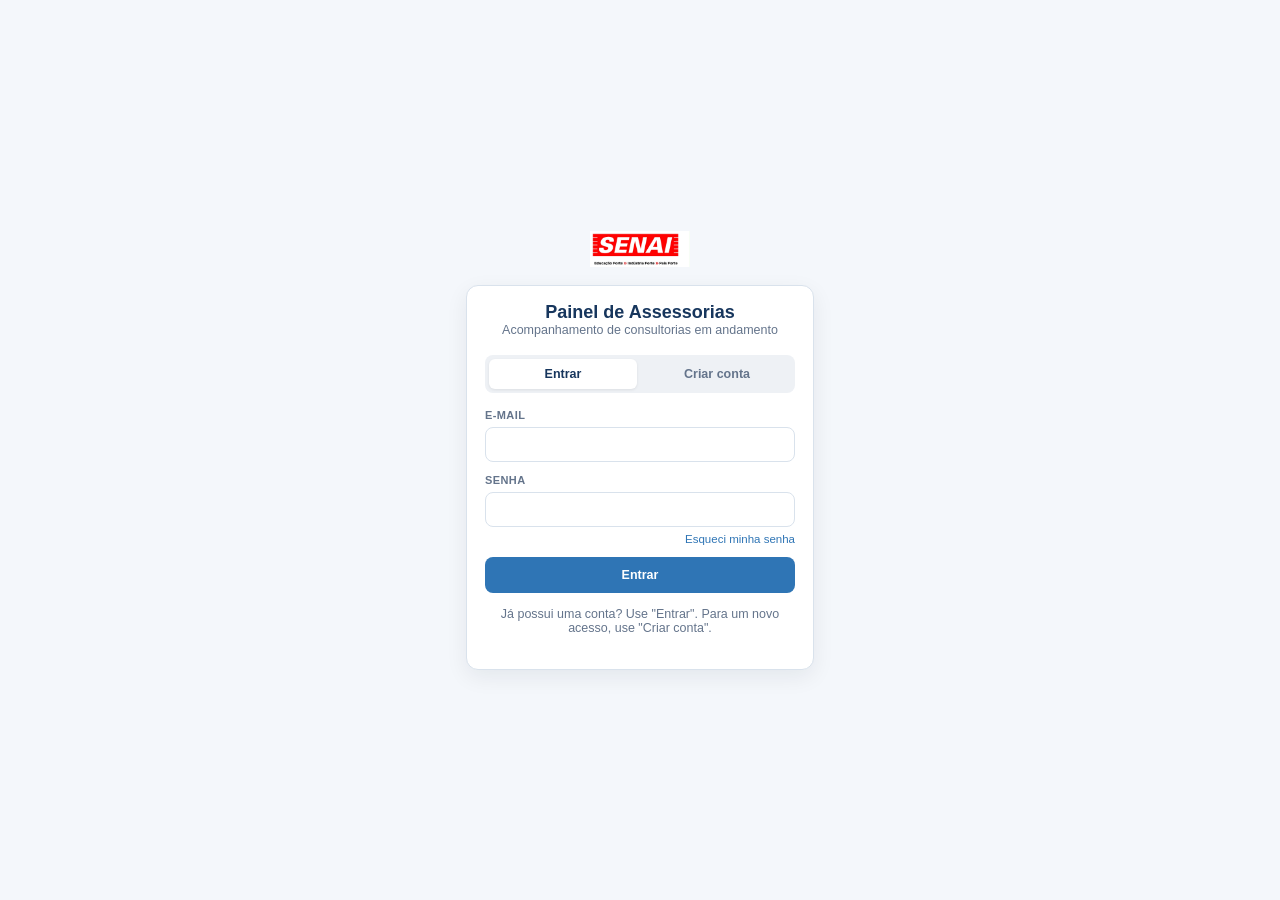
<file: gestor.html>
<!DOCTYPE html>
<html lang="pt-BR">
<head>
<meta charset="UTF-8">
<meta name="viewport" content="width=device-width, initial-scale=1.0">
<title>Painel Gerencial</title>
<link rel="stylesheet" href="js/shared.css">
<style>
  .header-actions{display:flex;justify-content:flex-end;gap:8px;margin-top:14px;flex-wrap:wrap}
  .grid{display:flex;flex-direction:column;gap:12px;margin-top:14px}
  .consultor-card{background:var(--card);border:1px solid var(--border);border-radius:var(--radius);box-shadow:var(--shadow);padding:14px 20px;display:grid;grid-template-columns:190px 1fr 1fr 200px;gap:22px;align-items:start;cursor:pointer;text-align:left;font-family:inherit;color:inherit;width:100%}
  .consultor-card:hover{filter:brightness(.98)}
  .consultor-card h3{margin:0;font-size:15px;color:var(--navy)}
  .consultor-card .consultor-email{font-size:11px;color:var(--muted);margin-bottom:8px}
  .consultor-main{display:flex;flex-direction:column;gap:8px;min-width:0}
  .consultor-col{border-left:1px solid var(--border);padding-left:22px;min-width:0}
  .status-badge{display:inline-flex;align-items:center;gap:6px;font-size:11.5px;font-weight:800;padding:6px 10px;border-radius:var(--radius-pill);width:fit-content}
  .status-badge i{display:inline-block;width:8px;height:8px;border-radius:50%}
  .status-visita{background:var(--greenbg);color:var(--green)}
  .status-visita i{background:var(--green)}
  .status-planejado{background:#dbeafe;color:#1d4ed8}
  .status-planejado i{background:#1d4ed8}
  .status-compensando{background:var(--compbg);color:var(--comp)}
  .status-compensando i{background:var(--comp)}
  .status-livre{background:#eef1f5;color:var(--muted)}
  .status-livre i{background:var(--muted)}
  .consultor-count{font-size:11px;color:var(--muted)}
  .metric-title{font-size:10px;font-weight:800;text-transform:uppercase;letter-spacing:.4px;color:var(--muted);margin-bottom:8px}
  .metric-row{display:flex;justify-content:space-between;gap:8px;font-size:11.5px;color:var(--text);margin-bottom:2px}
  .metric-row span{color:var(--muted)}
  .ocup-alta{color:var(--danger);font-weight:800}
  .ocup-ok{color:var(--green);font-weight:800}
  .ocup-baixa{color:var(--amber);font-weight:800}
  .saldo-devedor{color:var(--danger);font-weight:800}
  .consultor-alertas{grid-column:1 / -1;border-top:1px solid var(--border);padding-top:8px;margin-top:2px}
  .alerta-item{font-size:11px;color:var(--danger);font-weight:700;margin-bottom:5px;line-height:1.4}
  .empty-state{text-align:center;padding:40px 20px;color:var(--muted)}
  .meter-row{margin-bottom:8px}
  .meter-row:last-child{margin-bottom:0}
  .meter-label{display:flex;justify-content:space-between;gap:8px;font-size:11px;color:var(--muted);margin-bottom:3px}
  .meter-label strong{color:var(--text);font-weight:800}
  .meter-track{height:7px;background:#eef1f5;border-radius:999px;overflow:hidden}
  .meter-fill{height:100%;border-radius:999px}
  .meter-fill.ocup-alta{background:var(--danger)}
  .meter-fill.ocup-ok{background:var(--green)}
  .meter-fill.ocup-baixa{background:var(--amber)}
  .assessorias-vigentes{grid-column:1 / -1;border-top:1px solid var(--border);padding-top:10px;margin-top:2px}
  .assessorias-vigentes-title{font-size:10px;font-weight:800;text-transform:uppercase;letter-spacing:.4px;color:var(--muted);margin-bottom:8px}
  .assessorias-mini-grid{display:grid;grid-template-columns:repeat(auto-fill,minmax(190px,1fr));gap:10px}
  .assessoria-mini{border:1px solid var(--border);border-radius:8px;padding:9px 11px;background:#fbfcfe}
  .assessoria-mini-nome{font-size:11.5px;font-weight:800;color:var(--navy);margin-bottom:2px;white-space:nowrap;overflow:hidden;text-overflow:ellipsis}
  .assessoria-mini-fase{font-size:10.5px;color:var(--muted);margin-bottom:6px}
  .assessoria-mini-track{height:5px;background:#eef1f5;border-radius:999px;overflow:hidden;margin-bottom:4px}
  .assessoria-mini-fill{height:100%;border-radius:999px;background:var(--blue)}
  .assessoria-mini-fill.concluida{background:var(--green)}
  .assessoria-mini-horas{font-size:10px;color:var(--muted);text-align:right}
  @media(max-width:860px){
    .consultor-card{grid-template-columns:1fr}
    .consultor-col{border-left:none;border-top:1px solid var(--border);padding-left:0;padding-top:10px}
  }
</style>
</head>
<body>
<div class="wrap">
  <header>
    <div class="top">
      <div class="logo-group">
        <div class="logo-box logo-senai"><img src="assets/logo-senai.png" alt="SENAI"></div>
      </div>
      <div class="title-block">
        <h1>Cronogramas e Painel de Assessorias</h1>
        <div class="sub" id="user-email"></div>
      </div>
    </div>
    <div class="header-actions">
      <button class="btn btn-ghost" id="btn-logout">Sair</button>
    </div>
  </header>

  <div id="grid" class="grid"></div>
  <div id="empty-state" class="empty-state hidden"></div>
</div>

<script src="js/vendor/supabase.js"></script>
<script src="js/supabase-config.js"></script>
<script type="module">
  import { sb } from './js/supabase-client.js';
  import { requireSession, logout } from './js/session.js';
  import { todayISO, fmtDateBR, addDaysISO } from './js/calendar-utils.js';
  import { computeFasePrevisoes, PRAZO_APONTAMENTO_DIAS, PRAZO_ENCERRAMENTO_DIAS } from './js/stage-template.js';

  const OCUPACAO_META_MENSAL = 144; // horas/mês = 100% do indicador de ocupação do BI
  const OCUPACAO_META_SEMANAL = 36; // 144h / 4 semanas

  const grid = document.getElementById('grid');
  const emptyState = document.getElementById('empty-state');

  document.getElementById('btn-logout').addEventListener('click', logout);

  function escapeHtml(str){
    return String(str == null ? '' : str)
      .replace(/&/g,'&amp;').replace(/"/g,'&quot;').replace(/</g,'&lt;').replace(/>/g,'&gt;');
  }
  function round1(x){ return Math.round(Number(x||0) * 10) / 10; }

  function statusBadgeHtml(status){
    if (status.tipo === 'visita') return `<span class="status-badge status-visita"><i></i>Em visita — ${escapeHtml(status.empresa)} (${status.horas}h)</span>`;
    if (status.tipo === 'planejado') return `<span class="status-badge status-planejado"><i></i>Planejado — ${escapeHtml(status.empresa)} (${status.horas}h)</span>`;
    if (status.tipo === 'compensando') return `<span class="status-badge status-compensando"><i></i>Compensando hoje (${status.horas}h)</span>`;
    return `<span class="status-badge status-livre"><i></i>Sem atividade hoje</span>`;
  }

  function ocupacaoClass(pct){
    if (pct > 100) return 'ocup-alta';
    if (pct >= 85) return 'ocup-ok';
    return 'ocup-baixa';
  }

  // Segunda-feira da semana que contém "hoje" (ISO), em UTC.
  function segundaDaSemana(hoje){
    const [y,m,d] = hoje.split('-').map(Number);
    const diaSemana = new Date(Date.UTC(y, m-1, d)).getUTCDay(); // 0=dom..6=sáb
    const voltar = diaSemana === 0 ? 6 : diaSemana - 1;
    return addDaysISO(hoje, -voltar);
  }

  // Uma fase é tratada como concluída se o status já foi marcado assim, ou
  // se as horas e os entregáveis obrigatórios já batem a meta — mesmo
  // critério de conclusão automática do painel da assessoria (dashboard.html),
  // que só é gravado no banco quando o consultor abre aquela assessoria.
  // Recalcular aqui evita mostrar uma fase como "em andamento" quando na
  // prática ela já terminou, mas ainda não foi salva assim.
  function etapaConcluidaEfetiva(e){
    if (e.status === 'Concluído') return true;
    const entregaveis = Array.isArray(e.entregaveis) ? e.entregaveis : [];
    const obrigatoriosCumpridos = entregaveis.filter(d => d.required).every(d => d.done);
    const horasCompletas = Number(e.prev) > 0 && Number(e.real) >= Number(e.prev);
    return horasCompletas && obrigatoriosCumpridos;
  }

  // Fatia de um consultor específico numa entrada (visita ou planejamento).
  // Com participantes[], é só a parte dele; sem participantes (dado antigo),
  // a entrada inteira pertence a quem é dono da assessoria.
  function fatiaDoConsultor(assessoria, entrada, consultorId){
    if (Array.isArray(entrada.participantes)) {
      const p = entrada.participantes.find(x => x.consultorId === consultorId);
      return p ? Number(p.horas || 0) : 0;
    }
    return assessoria.owner_id === consultorId ? Number(entrada.horasNoDia ?? entrada.horas ?? 0) : 0;
  }

  // Deslocamento é um valor único por visita: quem participou recebe o valor
  // integral (não dividido), não uma fração — mesma regra do painel.html.
  function souParticipanteDaVisita(assessoria, v, consultorId){
    if (Array.isArray(v.participantes)) return v.participantes.some(p => p.consultorId === consultorId);
    return assessoria.owner_id === consultorId;
  }

  function metricRowHtml(label, value, cls){
    return `<div class="metric-row"><span>${label}</span><strong class="${cls || ''}">${value}</strong></div>`;
  }

  // Barra de progresso até a meta (ex.: ocupação do mês), com cor de status
  // (verde/âmbar/vermelho) igual ao indicador numérico que ela substitui.
  function meterRowHtml(label, pct, valueLabel){
    const cls = ocupacaoClass(pct);
    const largura = Math.min(100, Math.max(0, pct));
    return `
      <div class="meter-row">
        <div class="meter-label"><span>${label}</span><strong class="${cls}">${valueLabel}</strong></div>
        <div class="meter-track"><div class="meter-fill ${cls}" style="width:${largura}%"></div></div>
      </div>`;
  }

  // Mini-card de uma assessoria vigente do consultor: fase atual e progresso
  // de horas, pra o gestor bater o olho sem precisar entrar em cada uma.
  function assessoriaMiniHtml(a){
    const pct = a.totalPrevisto > 0 ? Math.min(100, round1((a.totalReal / a.totalPrevisto) * 100)) : 0;
    const concluida = a.etapaStatus === 'Concluído' && pct >= 100;
    return `
      <div class="assessoria-mini">
        <div class="assessoria-mini-nome" title="${escapeHtml(a.nome)}">${escapeHtml(a.nome)}</div>
        <div class="assessoria-mini-fase">${a.etapaCurto ? escapeHtml(a.etapaCurto) + ' · ' + escapeHtml(a.etapaStatus) : 'Sem etapas'}</div>
        <div class="assessoria-mini-track"><div class="assessoria-mini-fill${concluida ? ' concluida' : ''}" style="width:${pct}%"></div></div>
        <div class="assessoria-mini-horas">${a.totalReal}/${a.totalPrevisto}h</div>
      </div>`;
  }

  // Junta tudo que o card de um consultor precisa mostrar: status de hoje,
  // ocupação do mês (planejada x registrada, meta de 144h), comparação
  // planejado x registrado (semana e mês), banco de horas de deslocamento e
  // alertas de prazo (1º apontamento, encerramento, fases furadas).
  function computeConsultorMetrics(consultorId, todasAssessorias, colaboracoesTodas, compensacoesTodas, hoje){
    const colaboracaoIds = new Set((colaboracoesTodas || []).filter(c => c.colaborador_id === consultorId).map(c => c.assessoria_id));
    // Owner OU consultor vinculado — não só owner, senão o consultor
    // convidado nunca apareceria com atividade/ocupação/banco de horas.
    const doConsultor = todasAssessorias.filter(a => a.owner_id === consultorId || colaboracaoIds.has(a.id));
    const ativas = doConsultor.filter(a => a.ativo !== false);
    const compensacoes = compensacoesTodas.filter(c => c.owner_id === consultorId);

    const mesAtual = hoje.slice(0, 7);
    const semanaInicio = segundaDaSemana(hoje);
    const semanaFim = addDaysISO(semanaInicio, 6);

    let hojeInfo = { tipo: 'livre', empresa: null, horas: 0 };
    for (const a of ativas) {
      const v = ((a.data && a.data.visitas) || []).find(x => x.dataISO === hoje);
      if (v) {
        const minhas = fatiaDoConsultor(a, v, consultorId);
        if (minhas > 0) { hojeInfo = { tipo: 'visita', empresa: a.cliente_nome || a.nome, horas: round1(minhas) }; break; }
      }
    }
    if (hojeInfo.tipo === 'livre') {
      for (const a of ativas) {
        const p = ((a.data && a.data.visitasPlanejadas) || []).find(x => x.dataISO === hoje);
        if (p) {
          const minhas = fatiaDoConsultor(a, p, consultorId);
          if (minhas > 0) { hojeInfo = { tipo: 'planejado', empresa: a.cliente_nome || a.nome, horas: round1(minhas) }; break; }
        }
      }
    }
    if (hojeInfo.tipo === 'livre') {
      const comp = compensacoes.find(c => c.data_iso === hoje);
      if (comp) hojeInfo = { tipo: 'compensando', empresa: null, horas: round1(comp.horas || 8) };
    }

    let planejadoMes = 0, registradoMes = 0, planejadoSemana = 0, registradoSemana = 0;
    ativas.forEach(a => {
      const d = a.data || {};
      (d.visitasPlanejadas || []).forEach(p => {
        const h = fatiaDoConsultor(a, p, consultorId);
        if (p.dataISO && p.dataISO.slice(0, 7) === mesAtual) planejadoMes += h;
        if (p.dataISO >= semanaInicio && p.dataISO <= semanaFim) planejadoSemana += h;
      });
      (d.visitas || []).forEach(v => {
        const h = fatiaDoConsultor(a, v, consultorId);
        if (v.dataISO && v.dataISO.slice(0, 7) === mesAtual) registradoMes += h;
        if (v.dataISO >= semanaInicio && v.dataISO <= semanaFim) registradoSemana += h;
      });
    });

    const ocupacaoPlanejada = round1((planejadoMes / OCUPACAO_META_MENSAL) * 100);
    const ocupacaoRegistrada = round1((registradoMes / OCUPACAO_META_MENSAL) * 100);
    const ocupacaoSemanaPlanejada = round1((planejadoSemana / OCUPACAO_META_SEMANAL) * 100);
    const ocupacaoSemanaRegistrada = round1((registradoSemana / OCUPACAO_META_SEMANAL) * 100);

    // Banco de horas de deslocamento: histórico completo (ativas + arquivadas),
    // mesma lógica do painel do consultor.
    let deslocGeradoTotal = 0, deslocGeradoMes = 0;
    doConsultor.forEach(a => {
      ((a.data && a.data.visitas) || []).forEach(v => {
        if (!souParticipanteDaVisita(a, v, consultorId)) return;
        const h = Number(v.deslocamentoHoras || 0);
        if (h > 0) {
          deslocGeradoTotal += h;
          if (v.dataISO && v.dataISO.slice(0, 7) === mesAtual) deslocGeradoMes += h;
        }
      });
    });
    let compensadoTotal = 0, compensadoMes = 0;
    compensacoes.forEach(c => {
      const h = Number(c.horas || 8);
      compensadoTotal += h;
      if (c.data_iso && c.data_iso.slice(0, 7) === mesAtual) compensadoMes += h;
    });
    const saldoBanco = round1(Math.max(0, deslocGeradoTotal - compensadoTotal));

    const alertas = [];
    ativas.forEach(a => {
      const d = a.data || {};
      const nomeEmpresa = a.cliente_nome || a.nome;
      const primeiraVisita = (d.visitas || []).map(v => v.dataISO).sort()[0] || null;

      if (a.data_contratacao) {
        const prazoApontamento = addDaysISO(a.data_contratacao, PRAZO_APONTAMENTO_DIAS);
        if (!primeiraVisita && hoje > prazoApontamento) {
          alertas.push(`${nomeEmpresa}: 1º apontamento atrasado (prazo era ${fmtDateBR(prazoApontamento)})`);
        }
        const prazoEncerramentoAuto = addDaysISO(primeiraVisita || a.data_contratacao, PRAZO_ENCERRAMENTO_DIAS);
        const prazoEncerramento = a.prazo_encerramento_manual || prazoEncerramentoAuto;
        const totalReal = (d.etapas || []).reduce((s, e) => s + Number(e.real || 0), 0);
        const concluido = d.totalPrevisto > 0 && totalReal >= d.totalPrevisto;
        if (!concluido && hoje > prazoEncerramento) {
          alertas.push(`${nomeEmpresa}: prazo de encerramento vencido (${fmtDateBR(prazoEncerramento)})`);
        }
      }

      if (d.etapas && d.etapas.length) {
        const safeState = { visitas: d.visitas || [], visitasPlanejadas: d.visitasPlanejadas || [], etapas: d.etapas };
        const { porFase } = computeFasePrevisoes(safeState);
        porFase.forEach(p => {
          if (p.status === 'estimada' && p.dataPrevista && p.dataPrevista < hoje) {
            const etapa = d.etapas.find(e => e.id === p.etapaId);
            alertas.push(`${nomeEmpresa}: ${etapa ? etapa.curto : p.etapaId} prevista para ${fmtDateBR(p.dataPrevista)}, ainda não concluída`);
          }
        });
      }
    });

    // Resumo de cada assessoria vigente (fase atual e progresso de horas),
    // pra listar no card do consultor sem precisar entrar em cada uma.
    const assessoriasResumo = ativas.map(a => {
      const d = a.data || {};
      const etapas = d.etapas || [];
      const atual = etapas.find(e => !etapaConcluidaEfetiva(e)) || etapas[etapas.length - 1] || null;
      const totalReal = etapas.reduce((s, e) => s + Number(e.real || 0), 0);
      return {
        nome: a.cliente_nome || a.nome,
        etapaCurto: atual ? atual.curto : null,
        etapaStatus: atual ? (etapaConcluidaEfetiva(atual) ? 'Concluído' : atual.status) : null,
        totalReal: round1(totalReal),
        totalPrevisto: round1(d.totalPrevisto || 0)
      };
    });

    return {
      hoje: hojeInfo,
      assessoriaCount: ativas.length,
      assessorias: assessoriasResumo,
      planejadoMes: round1(planejadoMes), registradoMes: round1(registradoMes),
      ocupacaoPlanejada, ocupacaoRegistrada,
      planejadoSemana: round1(planejadoSemana), registradoSemana: round1(registradoSemana),
      ocupacaoSemanaPlanejada, ocupacaoSemanaRegistrada,
      deslocGeradoMes: round1(deslocGeradoMes), compensadoMes: round1(compensadoMes), saldoBanco,
      alertas
    };
  }

  function renderCard(consultor, m){
    const card = document.createElement('button');
    card.type = 'button';
    card.className = 'consultor-card';
    const alertasHtml = m.alertas.length
      ? `<div class="consultor-alertas">${m.alertas.map(a => `<div class="alerta-item">⚠ ${escapeHtml(a)}</div>`).join('')}</div>`
      : '';
    card.innerHTML = `
      <div class="consultor-main">
        <div>
          <h3>${escapeHtml(consultor.nome || consultor.email)}</h3>
          <div class="consultor-email">${escapeHtml(consultor.email || '')}</div>
        </div>
        ${statusBadgeHtml(m.hoje)}
        <div class="consultor-count">${m.assessoriaCount} assessoria(s) ativa(s)</div>
      </div>
      <div class="consultor-col">
        <div class="metric-title">Ocupação da semana (meta ${OCUPACAO_META_SEMANAL}h)</div>
        ${meterRowHtml('Planejada', m.ocupacaoSemanaPlanejada, `${m.planejadoSemana}/${OCUPACAO_META_SEMANAL}h (${m.ocupacaoSemanaPlanejada}%)`)}
        ${meterRowHtml('Registrada', m.ocupacaoSemanaRegistrada, `${m.registradoSemana}/${OCUPACAO_META_SEMANAL}h (${m.ocupacaoSemanaRegistrada}%)`)}
      </div>
      <div class="consultor-col">
        <div class="metric-title">Ocupação do mês (meta ${OCUPACAO_META_MENSAL}h)</div>
        ${meterRowHtml('Planejada', m.ocupacaoPlanejada, `${m.planejadoMes}/${OCUPACAO_META_MENSAL}h (${m.ocupacaoPlanejada}%)`)}
        ${meterRowHtml('Registrada', m.ocupacaoRegistrada, `${m.registradoMes}/${OCUPACAO_META_MENSAL}h (${m.ocupacaoRegistrada}%)`)}
      </div>
      <div class="consultor-col">
        <div class="metric-title">Banco de horas (deslocamento)</div>
        ${metricRowHtml('Gerado no mês', `${m.deslocGeradoMes}h`)}
        ${metricRowHtml('Compensado no mês', `${m.compensadoMes}h`)}
        ${metricRowHtml('Saldo acumulado', `${m.saldoBanco}h`, m.saldoBanco > 0 ? 'saldo-devedor' : '')}
      </div>
      <div class="assessorias-vigentes">
        <div class="assessorias-vigentes-title">Assessorias vigentes (${m.assessorias.length})</div>
        ${m.assessorias.length
          ? `<div class="assessorias-mini-grid">${m.assessorias.map(assessoriaMiniHtml).join('')}</div>`
          : `<div class="muted" style="font-size:11.5px">Nenhuma assessoria ativa.</div>`}
      </div>
      ${alertasHtml}
    `;
    card.addEventListener('click', () => {
      window.location.href = `painel.html?as=${consultor.id}`;
    });
    return card;
  }

  async function carregar(){
    const { data: consultores, error: errPerfis } = await sb.from('profiles')
      .select('id,nome,email')
      .eq('role', 'consultor')
      .order('nome', { ascending: true });
    if (errPerfis) {
      emptyState.textContent = 'Não foi possível carregar os consultores: ' + errPerfis.message;
      emptyState.classList.remove('hidden');
      return;
    }
    if (!consultores || !consultores.length) {
      emptyState.textContent = 'Nenhum consultor cadastrado ainda.';
      emptyState.classList.remove('hidden');
      return;
    }

    const { data: assessorias } = await sb.from('assessorias')
      .select('id,owner_id,nome,cliente_nome,ativo,data,data_contratacao,prazo_encerramento_manual');
    const { data: compensacoes } = await sb.from('compensacoes').select('owner_id,data_iso,horas');
    const { data: colaboracoes } = await sb.from('assessoria_colaboradores').select('assessoria_id,colaborador_id');
    const hoje = todayISO();

    grid.innerHTML = '';
    consultores.forEach(consultor => {
      const m = computeConsultorMetrics(consultor.id, assessorias || [], colaboracoes || [], compensacoes || [], hoje);
      grid.appendChild(renderCard(consultor, m));
    });
  }

  (async () => {
    const session = await requireSession();
    if (!session) return;

    const { data: perfil } = await sb.from('profiles').select('role').eq('id', session.user.id).maybeSingle();
    if (!perfil || perfil.role !== 'gestor') {
      window.location.href = 'painel.html';
      return;
    }

    document.getElementById('user-email').textContent = session.user.email;
    carregar();
  })();
</script>
</body>
</html>
</file>
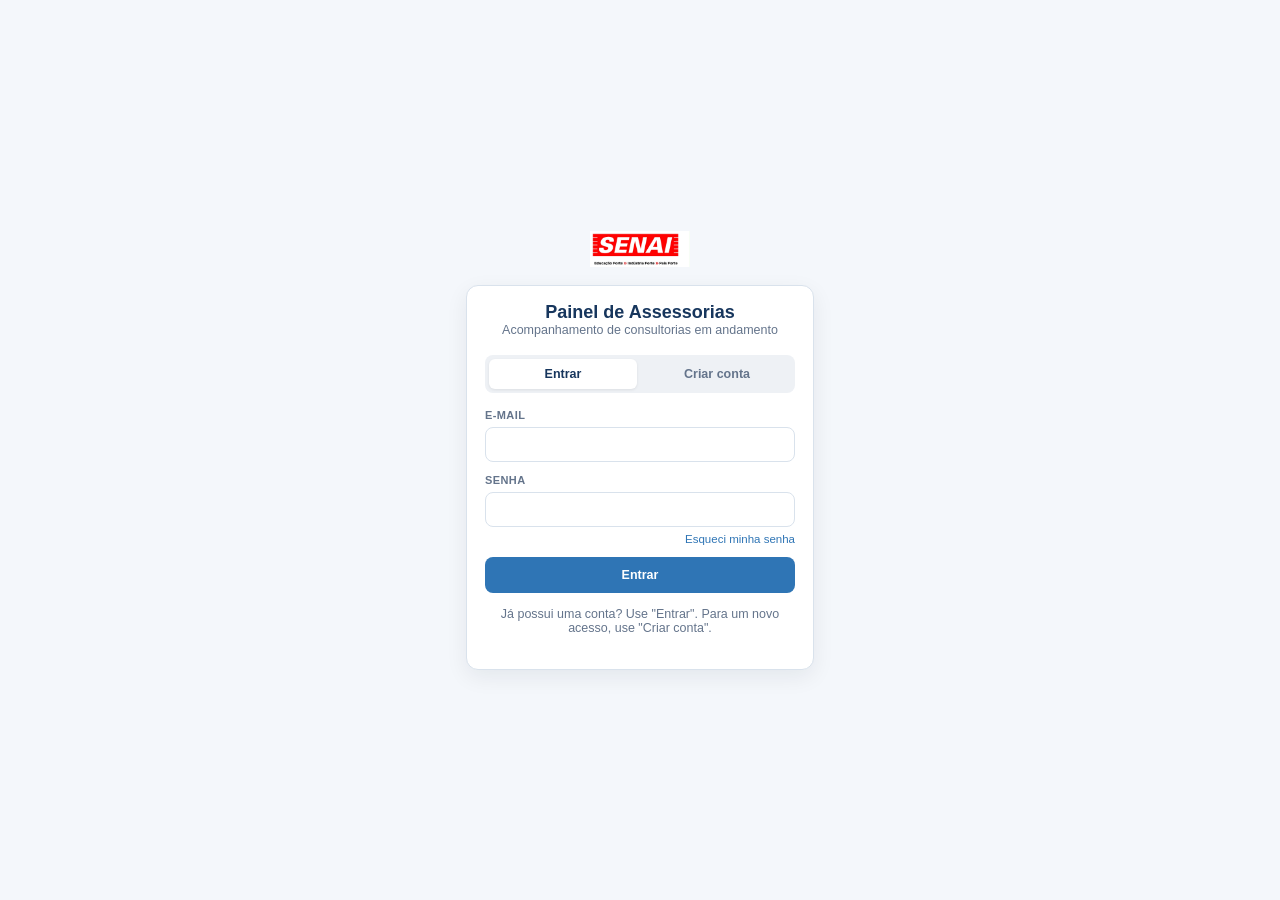
<file: login.html>
<!DOCTYPE html>
<html lang="pt-BR">
<head>
<meta charset="UTF-8">
<meta name="viewport" content="width=device-width, initial-scale=1.0">
<title>Entrar · Painel de Assessorias</title>
<link rel="stylesheet" href="js/shared.css">
<style>
  body{display:flex;align-items:center;justify-content:center;min-height:100vh}
  .login-wrap{width:100%;max-width:380px;padding:0 16px}
  .brand{display:flex;justify-content:center;gap:10px;margin-bottom:18px}
  .brand img{height:36px}
  .card{margin-top:0}
  h1{font-size:18px;text-align:center;color:var(--navy)}
  .sub-login{text-align:center;font-size:12.5px;color:var(--muted);margin-bottom:18px}
  .tabs{display:flex;gap:6px;margin-bottom:16px;background:#eef1f5;border-radius:8px;padding:4px}
  .tab-btn{flex:1;border:0;background:transparent;padding:8px;border-radius:6px;font-weight:700;font-size:12.5px;color:var(--muted);cursor:pointer}
  .tab-btn.active{background:#fff;color:var(--navy);box-shadow:0 1px 3px rgba(0,0,0,.08)}
  .btn-block{width:100%;justify-content:center;padding:11px}
  .ok-box{background:var(--greenbg);color:var(--green);border:1px solid #cfe6d1;border-radius:8px;padding:10px 12px;font-size:12.5px;margin-top:10px}
  .forgot-link{display:block;text-align:right;font-size:11.5px;color:var(--blue);margin-top:6px;text-decoration:none}
  .forgot-link:hover{text-decoration:underline}
</style>
</head>
<body>
<div class="login-wrap">
  <div class="brand">
    <img src="assets/logo-senai.png" alt="SENAI">
  </div>
  <div class="card">
    <h1>Painel de Assessorias</h1>
    <div class="sub-login">Acompanhamento de consultorias em andamento</div>

    <div class="tabs">
      <button type="button" class="tab-btn active" id="tab-entrar">Entrar</button>
      <button type="button" class="tab-btn" id="tab-criar">Criar conta</button>
    </div>

    <form id="auth-form">
      <div class="field">
        <label for="email">E-mail</label>
        <input type="email" id="email" name="email" required autocomplete="email">
      </div>
      <div class="field">
        <label for="senha">Senha</label>
        <input type="password" id="senha" name="senha" required autocomplete="current-password" minlength="6">
        <a href="#" id="link-esqueci-senha" class="forgot-link">Esqueci minha senha</a>
      </div>
      <button type="submit" class="btn btn-primary btn-block" id="btn-submit">Entrar</button>
    </form>
    <div id="msg-area"></div>
    <div class="sub-login" id="hint-text" style="margin-top:14px">
      Já possui uma conta? Use "Entrar". Para um novo acesso, use "Criar conta".
    </div>
  </div>
</div>

<script src="js/vendor/supabase.js"></script>
<script src="js/supabase-config.js"></script>
<script type="module">
  import { sb } from './js/supabase-client.js';
  import { urlIndicaRecovery } from './js/session.js';

  const form = document.getElementById('auth-form');
  const btnSubmit = document.getElementById('btn-submit');
  const msgArea = document.getElementById('msg-area');
  const tabEntrar = document.getElementById('tab-entrar');
  const tabCriar = document.getElementById('tab-criar');
  const linkEsqueciSenha = document.getElementById('link-esqueci-senha');
  let mode = 'entrar';

  function setMode(next){
    mode = next;
    tabEntrar.classList.toggle('active', mode === 'entrar');
    tabCriar.classList.toggle('active', mode === 'criar');
    btnSubmit.textContent = mode === 'entrar' ? 'Entrar' : 'Criar conta';
    linkEsqueciSenha.classList.toggle('hidden', mode !== 'entrar');
    msgArea.innerHTML = '';
  }
  tabEntrar.addEventListener('click', () => setMode('entrar'));
  tabCriar.addEventListener('click', () => setMode('criar'));

  function showError(text){
    msgArea.innerHTML = `<div class="error-box">${text}</div>`;
  }
  function showOk(text){
    msgArea.innerHTML = `<div class="ok-box">${text}</div>`;
  }

  // Link de recuperação de senha caindo aqui nunca deve virar login
  // automático — mesmo que o client já tenha processado o token da URL e
  // criado uma sessão (detectSessionInUrl), essa sessão é de recovery, não
  // de login normal.
  //
  // Manda cada papel pro destino certo. Consultor e gestor continuam indo
  // pra painel.html exatamente como antes (é lá que o gestor é redirecionado
  // pra gestor.html); só o apoio ganha um destino direto novo.
  async function redirectAfterAuth(session){
    const { data: perfil } = await sb.from('profiles').select('role').eq('id', session.user.id).maybeSingle();
    window.location.href = (perfil && perfil.role === 'apoio') ? 'apoio.html' : 'painel.html';
  }

  (async () => {
    if (urlIndicaRecovery()) {
      window.location.href = 'redefinir-senha.html' + window.location.search + window.location.hash;
      return;
    }
    // Se já existe sessão válida, pula direto pro destino certo.
    const { data: { session } } = await sb.auth.getSession();
    if (session) await redirectAfterAuth(session);
  })();

  // Mecanismo oficial do Supabase Auth (resetPasswordForEmail) — sem
  // sistema próprio de recuperação. A resposta é a mesma independente de o
  // e-mail existir ou não (é assim que o Supabase evita enumeração de
  // contas), então a mensagem de sucesso é sempre genérica.
  let enviandoRecuperacao = false;
  linkEsqueciSenha.addEventListener('click', async (ev) => {
    ev.preventDefault();
    if (enviandoRecuperacao) return;
    msgArea.innerHTML = '';
    const email = document.getElementById('email').value.trim();
    if (!email) {
      showError('Informe seu e-mail no campo acima para recuperar a senha.');
      document.getElementById('email').focus();
      return;
    }
    enviandoRecuperacao = true;
    try {
      const { error } = await sb.auth.resetPasswordForEmail(email, {
        redirectTo: window.location.origin + '/redefinir-senha.html'
      });
      if (error) throw error;
      showOk('Se esse e-mail estiver cadastrado, você vai receber um link de recuperação em instantes. Verifique também a caixa de spam.');
    } catch (err) {
      // O Supabase devolve esse erro em inglês ("email rate limit exceeded")
      // quando várias recuperações são pedidas em pouco tempo — traduz pra
      // uma mensagem amigável em vez de mostrar o texto cru.
      const mensagemBruta = (err && err.message) || '';
      showError(/rate limit/i.test(mensagemBruta)
        ? 'Muitas solicitações de recuperação foram feitas em pouco tempo. Aguarde alguns minutos e tente novamente.'
        : (mensagemBruta || 'Não foi possível solicitar a recuperação agora. Tente novamente em instantes.'));
    } finally {
      enviandoRecuperacao = false;
    }
  });

  form.addEventListener('submit', async (ev) => {
    ev.preventDefault();
    msgArea.innerHTML = '';
    const email = document.getElementById('email').value.trim();
    const senha = document.getElementById('senha').value;
    btnSubmit.disabled = true;

    try {
      if (mode === 'entrar') {
        const { data, error } = await sb.auth.signInWithPassword({ email, password: senha });
        if (error) throw error;
        await redirectAfterAuth(data.session);
      } else {
        const { data, error } = await sb.auth.signUp({ email, password: senha });
        if (error) throw error;
        if (data.session) {
          await redirectAfterAuth(data.session);
        } else {
          showOk('Conta criada! Verifique seu e-mail para confirmar o cadastro e depois faça login.');
        }
      }
    } catch (err) {
      showError(err.message || 'Não foi possível concluir. Confira os dados e tente novamente.');
    } finally {
      btnSubmit.disabled = false;
    }
  });
</script>
</body>
</html>
</file>
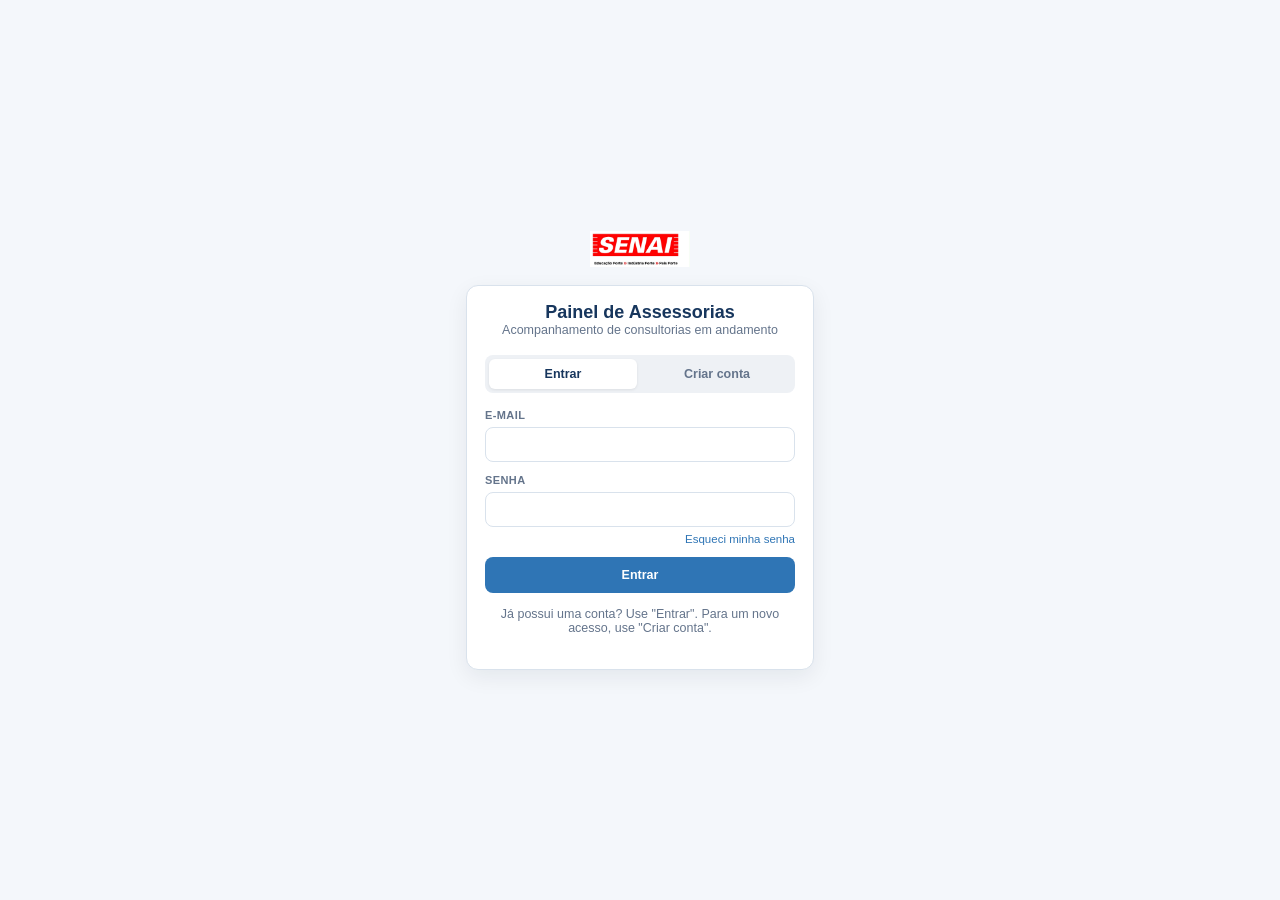
<file: painel.html>
<!DOCTYPE html>
<html lang="pt-BR">
<head>
<meta charset="UTF-8">
<meta name="viewport" content="width=device-width, initial-scale=1.0">
<title>Minhas Assessorias</title>
<link rel="stylesheet" href="js/shared.css">
<style>
  .header-actions{display:flex;justify-content:flex-end;gap:8px;margin-top:14px;flex-wrap:wrap}
  .grid{display:grid;grid-template-columns:repeat(auto-fit,minmax(280px,1fr));gap:14px;margin-top:14px}
  .assessoria-card{background:var(--card);border:1px solid var(--border);border-radius:var(--radius);box-shadow:var(--shadow);padding:16px 18px;display:flex;flex-direction:column;gap:10px}
  .assessoria-card h3{margin:0;font-size:15px;color:var(--navy)}
  .assessoria-card .cliente{font-size:12px;color:var(--muted)}
  .bar-track{height:9px;background:#eef1f5;border-radius:var(--radius-pill);overflow:hidden}
  .bar-fill{height:100%;background:var(--blue);border-radius:var(--radius-pill)}
  .pct-row{display:flex;justify-content:space-between;font-size:11px;color:var(--muted);font-variant-numeric:tabular-nums}
  .card-actions{display:flex;gap:8px;flex-wrap:wrap;margin-top:4px}
  .btn-sm{padding:7px 10px;font-size:11.5px}
  .empty-state{text-align:center;padding:40px 20px;color:var(--muted)}
  .modal-backdrop{position:fixed;inset:0;background:rgba(15,23,42,.45);display:flex;align-items:center;justify-content:center;padding:16px;z-index:10}
  .modal-box{background:#fff;border-radius:var(--radius);padding:20px;max-width:420px;width:100%}
  .modal-box h2{margin:0 0 14px;font-size:15px;color:var(--navy)}
  .modal-actions{display:flex;justify-content:flex-end;gap:8px;margin-top:6px}
  .role-tag{font-size:9.5px;font-weight:800;text-transform:uppercase;letter-spacing:.4px;color:var(--muted)}
  .cal-year-nav{display:flex;align-items:center;gap:8px;text-transform:none;font-size:12px;color:var(--navy);font-weight:800}
  .cal-legenda-consolidado{display:flex;gap:12px;flex-wrap:wrap;font-size:11px;color:var(--muted);margin-bottom:10px}
  .cal-legenda-consolidado i{display:inline-block;width:10px;height:10px;border-radius:3px;margin-right:5px;vertical-align:middle}
  .cal-meses-grid{display:grid;grid-template-columns:repeat(auto-fit,minmax(230px,1fr));gap:14px}
  .cal-month{border:1px solid var(--border);border-radius:10px;padding:10px;background:#fbfcfe}
  .cal-month-title{font-weight:800;color:var(--navy);text-align:center;margin-bottom:8px;font-size:13px}
  .cal-grid{display:grid;grid-template-columns:repeat(7,1fr);gap:3px}
  .cal-grid-head{margin-bottom:4px}
  .cal-cell{position:relative;aspect-ratio:1;display:flex;align-items:center;justify-content:center;font-size:11px;border-radius:6px;color:var(--text)}
  .cal-head{font-weight:800;font-size:9.5px;color:var(--muted);text-transform:uppercase;aspect-ratio:auto}
  .cal-empty{background:transparent}
  .cal-today{outline:2px solid var(--blue);outline-offset:-2px;font-weight:800}
  .cal-compensacao{background:var(--compbg);color:var(--comp);cursor:pointer;font-weight:700}
  .cal-feriado{background:#fef3c7;color:#92400e;cursor:pointer;font-weight:700}
  .cal-arquivada{background:#e2e8f0;color:#64748b;cursor:pointer;font-weight:700}
  .cal-cell:not(.cal-empty):not(.cal-head):hover{filter:brightness(.95)}
  .cal-cell[data-clickable]{cursor:pointer}
  .cal-cell[data-clickable]:focus-visible{outline:2px solid var(--blue);outline-offset:1px}
  /* Diagnóstico no calendário: marcador independente (bolinha no canto),
     nunca a cor de fundo da célula — assim nunca disputa com nem esconde
     visita/compensação/feriado/arquivada, só "empilha" por cima. */
  .cal-cell.cal-has-diag::after{content:'';position:absolute;top:3px;right:3px;width:6px;height:6px;border-radius:50%;background:#0d9488;box-shadow:0 0 0 1px #fff}
  .banco-note-title{font-size:11px;font-weight:800;text-transform:uppercase;letter-spacing:.4px;color:var(--navy);margin-bottom:8px}
  .banco-linha{font-size:12.5px;color:var(--muted);margin-bottom:6px}
  .banco-linha-item{font-size:12.5px;font-weight:800;color:var(--muted);margin-bottom:4px}
  .banco-saldo{font-size:13.5px;font-weight:800;padding:8px 12px;border-radius:var(--radius-sm);display:inline-block}
  .banco-ok{background:var(--greenbg);color:var(--green)}
  .banco-atencao{background:var(--amberbg);color:var(--amber)}
  .banco-vencido{background:#fde2e1;color:var(--danger)}
  .banco-aviso{font-size:12px;color:var(--danger);font-weight:700;margin-top:6px}
  .consultores-hint{font-size:11px;color:var(--muted);margin:-4px 0 8px}
  .consultores-lista{border:1px solid var(--border);border-radius:8px;max-height:160px;overflow-y:auto;padding:4px}
  .consultores-lista label{display:flex;align-items:center;gap:8px;padding:7px 8px;font-size:13px;font-weight:400;text-transform:none;letter-spacing:normal;color:var(--text);cursor:pointer}
  .consultores-lista label:hover{background:#f4f7fb}
  .consultores-lista input{width:15px;height:15px}
  .consultores-vazio{padding:8px;font-size:12.5px;color:var(--muted)}
  .consultores-badge{display:inline-flex;align-items:center;gap:4px;font-size:10.5px;font-weight:700;color:var(--navy);background:#eef1f5;padding:3px 8px;border-radius:var(--radius-pill);margin-top:6px;width:fit-content}

  .link-btn{border:0;background:none;color:var(--blue);font-size:11.5px;font-weight:700;cursor:pointer;padding:0}
  .link-btn:hover{text-decoration:underline}
  .link-btn-danger{color:var(--danger)}

  .horas-quick-row{display:flex;gap:6px;align-items:center}
  .horas-quick-row input{flex:1}

  /* Lista de Diagnósticos — mesma ideia de tabela responsiva já usada em
     apoio.html: colunas no desktop, empilhada com rótulo em telas estreitas. */
  .diag-table{display:flex;flex-direction:column;gap:8px}
  .diag-table-head{display:grid;grid-template-columns:1.2fr .65fr .8fr .8fr .55fr 2fr .95fr;gap:12px;padding:0 12px;font-size:10px;font-weight:800;text-transform:uppercase;letter-spacing:.4px;color:var(--muted)}
  .diag-row{display:grid;grid-template-columns:1.2fr .65fr .8fr .8fr .55fr 2fr .95fr;gap:12px;align-items:center;background:#fbfcfe;border:1px solid var(--border);border-radius:8px;padding:10px 12px}
  .diag-cell-desc{font-size:12.5px;color:var(--text);overflow-wrap:anywhere}
  .diag-cell-actions{display:flex;gap:10px;justify-content:flex-end}

  @media(max-width:820px){
    .diag-table-head{display:none}
    .diag-row{grid-template-columns:1fr;gap:6px}
    .diag-row>div[data-label]::before{content:attr(data-label);display:block;font-size:9.5px;font-weight:800;text-transform:uppercase;letter-spacing:.3px;color:var(--muted);margin-bottom:2px}
    .diag-cell-actions{justify-content:flex-start}
  }
</style>
</head>
<body>
<div class="wrap">
  <header>
    <div class="top">
      <div class="logo-group">
        <div class="logo-box logo-senai"><img src="assets/logo-senai.png" alt="SENAI"></div>
      </div>
      <div class="title-block">
        <h1 id="page-title">Minhas Assessorias</h1>
        <div class="sub" id="user-email"></div>
      </div>
    </div>
    <div class="header-actions">
      <a class="btn btn-ghost hidden" id="btn-voltar-gestor" href="gestor.html">‹ Painel gerencial</a>
      <button class="btn btn-primary hidden" id="btn-nova">+ Nova assessoria</button>
      <button class="btn btn-ghost hidden" id="btn-diagnostico">+ Diagnóstico</button>
      <button class="btn btn-ghost hidden" id="btn-ver-arquivadas">Ver arquivadas</button>
      <button class="btn btn-ghost" id="btn-logout">Sair</button>
    </div>
  </header>

  <div id="grid-titulo" class="hidden" style="font-size:12px;font-weight:800;color:var(--muted);text-transform:uppercase;letter-spacing:.4px;margin:14px 0 -6px"></div>
  <div id="grid" class="grid"></div>
  <div id="empty-state" class="empty-state hidden"></div>

  <div class="card hidden" id="diagnosticos-card">
    <div class="card-title"><span>Diagnósticos</span></div>
    <div id="diagnosticos-list"></div>
  </div>

  <div class="card hidden" id="calendario-card">
    <div class="card-title">
      <span>Calendário geral</span>
      <div class="cal-year-nav">
        <button type="button" class="btn btn-sm" id="btn-ano-anterior" aria-label="Ano anterior">‹</button>
        <span id="ano-atual-label"></span>
        <button type="button" class="btn btn-sm" id="btn-ano-seguinte" aria-label="Próximo ano">›</button>
      </div>
    </div>
    <div id="calendario-legenda" class="cal-legenda-consolidado"></div>
    <div id="calendario-meses" class="cal-meses-grid"></div>
  </div>
</div>

<div class="modal-backdrop hidden" id="modal-nova">
  <div class="modal-box">
    <h2 id="modal-nova-titulo">Nova assessoria</h2>
    <form id="form-nova">
      <div class="field">
        <label for="nova-programa">Programa</label>
        <select id="nova-programa">
          <option value="BP">Brasil + Produtivo (B+P)</option>
          <option value="MOVER">MOVER – HandsOn</option>
        </select>
      </div>
      <div class="field">
        <label for="nova-cliente">Nome do cliente / empresa</label>
        <input type="text" id="nova-cliente" placeholder="Ex.: XPTO Indústria Ltda.">
      </div>
      <div class="field">
        <label for="nova-municipio">Local / Município</label>
        <input type="text" id="nova-municipio" placeholder="Ex.: Ribeirão Preto - SP">
      </div>
      <div class="field">
        <label for="nova-proposta">Nº da proposta (opcional)</label>
        <input type="text" id="nova-proposta" placeholder="Ex.: 186/2026">
      </div>
      <div class="field">
        <label>Consultores</label>
        <div class="consultores-hint">Além de você, quem mais participa desta assessoria?</div>
        <div id="nova-consultores-lista" class="consultores-lista"></div>
      </div>
      <div class="modal-actions">
        <button type="button" class="btn" id="btn-cancelar-nova">Cancelar</button>
        <button type="submit" class="btn btn-primary" id="btn-salvar-nova">Criar assessoria</button>
      </div>
    </form>
  </div>
</div>

<div class="modal-backdrop hidden" id="modal-diagnostico">
  <div class="modal-box">
    <h2 id="modal-diagnostico-titulo">Novo diagnóstico</h2>
    <form id="form-diagnostico">
      <div class="field">
        <label for="diag-empresa">Empresa</label>
        <input type="text" id="diag-empresa" placeholder="Ex.: XPTO Indústria Ltda." required>
      </div>
      <div class="field">
        <label for="diag-cidade">Cidade</label>
        <input type="text" id="diag-cidade" placeholder="Ex.: Ribeirão Preto - SP" required>
      </div>
      <div class="field">
        <label for="diag-proposta">Proposta</label>
        <input type="text" id="diag-proposta" placeholder="Ex.: 186/2026" required>
      </div>
      <div class="field">
        <label for="diag-programa">Programa</label>
        <select id="diag-programa" required>
          <option value="" disabled selected>Selecione…</option>
          <option value="BP">Brasil + Produtivo</option>
          <option value="MOVER">MOVER – HandsOn</option>
          <option value="JTD">Jornada de Transformação Digital</option>
        </select>
      </div>
      <div class="field">
        <label for="diag-data">Data</label>
        <input type="date" id="diag-data" required>
      </div>
      <div class="field">
        <label for="diag-horas">Horas</label>
        <div class="horas-quick-row">
          <input type="number" id="diag-horas" min="0.5" step="0.5" required>
          <button type="button" class="btn btn-sm" data-horas-quick="4">4h</button>
          <button type="button" class="btn btn-sm" data-horas-quick="8">8h</button>
        </div>
      </div>
      <div class="field">
        <label for="diag-descricao">Descrição / observação (opcional)</label>
        <textarea id="diag-descricao" rows="3" placeholder="Ex.: Levantamento inicial de processos…"></textarea>
      </div>
      <div class="modal-actions">
        <button type="button" class="btn" id="btn-cancelar-diagnostico">Cancelar</button>
        <button type="submit" class="btn btn-primary" id="btn-salvar-diagnostico">Salvar diagnóstico</button>
      </div>
    </form>
  </div>
</div>

<script src="js/vendor/supabase.js"></script>
<script src="js/supabase-config.js"></script>
<script type="module">
  import { sb } from './js/supabase-client.js';
  import { requireSession, logout } from './js/session.js';
  import { defaultState, defaultStateMover } from './js/stage-template.js';
  import { WEEKDAY_LABELS, MONTH_NAMES, todayISO, fmtDateBR, buildMonthGrid, parseBRDateToISO, colorForIndex, nationalHolidayMap } from './js/calendar-utils.js';
  import { showActionPanel } from './js/action-panel.js';

  const grid = document.getElementById('grid');
  const emptyState = document.getElementById('empty-state');
  const btnNova = document.getElementById('btn-nova');

  function escapeAttr(str){
    return String(str == null ? '' : str)
      .replace(/&/g,'&amp;').replace(/"/g,'&quot;').replace(/</g,'&lt;').replace(/>/g,'&gt;');
  }

  document.getElementById('btn-logout').addEventListener('click', logout);

  function fmtPct(x){ return (x*100).toFixed(1).replace('.', ','); }
  function computeProgress(data){
    const etapas = Array.isArray(data && data.etapas) ? data.etapas : [];
    const totalPrevisto = Number(data && data.totalPrevisto) || 0;
    const totalReal = etapas.reduce((s,e) => s + Number(e.real || 0), 0);
    return totalPrevisto > 0 ? totalReal / totalPrevisto : 0;
  }
  function currentStatus(data){
    const etapas = Array.isArray(data && data.etapas) ? data.etapas : [];
    const visitas = Array.isArray(data && data.visitas) ? data.visitas : [];
    const lv = visitas.length ? visitas[visitas.length - 1] : null;
    if (lv && lv.status) return lv.status;
    const firstOpen = etapas.find(e => e.status !== 'Concluído');
    return firstOpen ? firstOpen.status : 'Não iniciado';
  }

  let session = null;
  let meuNome = '';
  let consultoresDisponiveis = [];
  let colaboradoresPorAssessoria = new Map();
  let isOwnerOfSomething = false;
  let mostrarArquivadas = false;
  let editingAssessoriaId = null;
  let isGestorUser = false;
  let viewAsId = null;
  // Dono efetivo das assessorias mostradas: o próprio consultor logado, ou o
  // consultor que o gestor escolheu acompanhar (?as=). Tudo que hoje usa
  // session.user.id pra decidir "de quem é isso" passa a usar este valor.
  let effectiveUserId = null;

  // Diagnóstico (public.atividades_consultor, tipo='diagnostico') — registro
  // simples, sem dashboard próprio. Gestor só lê (RLS: sem policy de
  // escrita), por isso toda ação de criar/editar/excluir é condicionada a
  // !isGestorUser tanto na renderização quanto no envio do formulário.
  let diagnosticos = [];
  let editingDiagnosticoId = null;
  const PROGRAMA_LABEL = { BP: 'Brasil + Produtivo', MOVER: 'MOVER – HandsOn', JTD: 'Jornada de Transformação Digital' };

  async function carregarConsultoresDisponiveis(){
    const { data, error } = await sb.rpc('list_consultores');
    consultoresDisponiveis = error ? [] : (data || []);
  }

  function renderConsultoresLista(selecionados){
    const container = document.getElementById('nova-consultores-lista');
    if (!consultoresDisponiveis.length) {
      container.innerHTML = '<div class="consultores-vazio">Nenhum outro consultor cadastrado no sistema ainda.</div>';
      return;
    }
    container.innerHTML = consultoresDisponiveis.map(c => `
      <label>
        <input type="checkbox" name="nova-consultor" value="${escapeAttr(c.id)}" ${selecionados.has(c.id) ? 'checked' : ''}>
        ${escapeAttr(c.nome || c.email)}
      </label>
    `).join('');
  }

  function consultoresSelecionadosNoForm(){
    return Array.from(document.querySelectorAll('input[name="nova-consultor"]:checked')).map(el => el.value);
  }

  // list_consultores() traz todo mundo com role='consultor' exceto quem está
  // chamando (auth.uid()) — então pra resolver o próprio nome usamos o
  // profile já carregado no boot; pra qualquer outro id, olhamos a lista.
  function nomeDoConsultor(id){
    if (id === session.user.id) return meuNome;
    const c = consultoresDisponiveis.find(c => c.id === id);
    return (c && (c.nome || c.email)) || 'Consultor';
  }

  // Alinha assessoria_colaboradores com o que está marcado no form: remove
  // quem foi desmarcado, adiciona quem foi marcado, não mexe no resto.
  // `idsGerenciaveis` é o universo de quem tinha checkbox pra ser desmarcado
  // (consultoresDisponiveis no momento em que o modal foi aberto) — um
  // vínculo existente cujo id não está nesse universo (ex.: a pessoa deixou
  // de ser "consultor" e sumiu de list_consultores() nesse meio-tempo) nunca
  // é removido aqui, porque o usuário não teve chance de vê-lo pra desmarcar.
  async function sincronizarColaboradores(assessoriaId, colaboradorIds, idsGerenciaveis){
    const { data: atuais, error: erroLeitura } = await sb.from('assessoria_colaboradores')
      .select('id, colaborador_id').eq('assessoria_id', assessoriaId);
    if (erroLeitura) { alert('Não foi possível atualizar os consultores vinculados: ' + erroLeitura.message); return; }

    const atuaisPorConsultor = new Map((atuais || []).map(a => [a.colaborador_id, a.id]));
    const selecionados = new Set(colaboradorIds);
    const gerenciaveis = new Set(idsGerenciaveis || []);

    const idsParaRemover = (atuais || []).filter(a => gerenciaveis.has(a.colaborador_id) && !selecionados.has(a.colaborador_id)).map(a => a.id);
    if (idsParaRemover.length) {
      const { error } = await sb.from('assessoria_colaboradores').delete().in('id', idsParaRemover);
      if (error) { alert('Não foi possível remover um consultor vinculado: ' + error.message); return; }
    }

    const paraAdicionar = colaboradorIds
      .filter(id => !atuaisPorConsultor.has(id))
      .map(colaborador_id => ({ assessoria_id: assessoriaId, colaborador_id }));
    if (paraAdicionar.length) {
      const { error } = await sb.from('assessoria_colaboradores').insert(paraAdicionar);
      if (error) { alert('Não foi possível vincular um consultor: ' + error.message); return; }
    }
  }

  async function openEditModal(row){
    editingAssessoriaId = row.id;
    document.getElementById('modal-nova-titulo').textContent = 'Editar assessoria';
    document.getElementById('btn-salvar-nova').textContent = 'Salvar alterações';
    // Programa é imutável depois de criada (sem conversão BP<->MOVER) —
    // carrega o valor real da linha (NULL legado = B+P) e trava o select.
    document.getElementById('nova-programa').value = row.programa === 'MOVER' ? 'MOVER' : 'BP';
    document.getElementById('nova-programa').disabled = true;
    document.getElementById('nova-cliente').value = row.cliente_nome || '';
    document.getElementById('nova-municipio').value = row.municipio || '';
    document.getElementById('nova-proposta').value = row.proposta || '';
    document.getElementById('modal-nova').classList.remove('hidden');
    await carregarConsultoresDisponiveis();
    const { data: vinculados } = await sb.from('assessoria_colaboradores').select('colaborador_id').eq('assessoria_id', row.id);
    renderConsultoresLista(new Set((vinculados || []).map(v => v.colaborador_id)));
  }

  function closeNovaModal(){
    editingAssessoriaId = null;
    document.getElementById('modal-nova-titulo').textContent = 'Nova assessoria';
    document.getElementById('btn-salvar-nova').textContent = 'Criar assessoria';
    document.getElementById('form-nova').reset();
    // form.reset() só restaura valores, não o atributo disabled — o select
    // de programa pode ter ficado travado por openEditModal() e precisa
    // voltar liberado pra uma próxima criação.
    document.getElementById('nova-programa').disabled = false;
    document.getElementById('nova-consultores-lista').innerHTML = '';
    document.getElementById('modal-nova').classList.add('hidden');
  }

  function renderCard(row){
    const isOwner = row.owner_id === effectiveUserId;
    const pct = computeProgress(row.data);
    const status = currentStatus(row.data);
    const card = document.createElement('div');
    card.className = 'assessoria-card';

    const colaboradoresIds = colaboradoresPorAssessoria.get(row.id) || [];
    const participantesIds = [row.owner_id, ...colaboradoresIds];
    const totalConsultores = participantesIds.length;
    const badgeConsultores = totalConsultores > 1
      ? `<span class="consultores-badge" title="Consultores: ${escapeAttr(participantesIds.map(nomeDoConsultor).join(', '))}">👥 ${totalConsultores} consultores</span>`
      : '';

    card.innerHTML = `
      <div>
        <span class="role-tag">${isOwner ? 'Você é o consultor' : 'Modo de visualização'}</span>
        <h3>${escapeAttr(row.nome)}</h3>
        <div class="cliente">${row.cliente_nome ? escapeAttr(row.cliente_nome) : '—'}${row.municipio ? ' · ' + escapeAttr(row.municipio) : ''}${row.proposta ? ' · Proposta ' + escapeAttr(row.proposta) : ''}</div>
        ${badgeConsultores}
      </div>
      <div>
        <div class="pct-row"><span>Progresso</span><strong>${fmtPct(pct)}%</strong></div>
        <div class="bar-track"><div class="bar-fill" style="width:${Math.max(0,Math.min(100,pct*100)).toFixed(1)}%"></div></div>
        <div class="pct-row" style="margin-top:6px"><span>Status</span><span>${status}</span></div>
      </div>
      <div class="card-actions">
        <a class="btn btn-primary btn-sm" href="dashboard.html?id=${row.id}">Abrir painel</a>
        ${isOwner ? `<button type="button" class="btn btn-sm" data-editar="${row.id}">✎ Editar</button>` : ''}
        ${isOwner ? `<button type="button" class="btn btn-sm" data-arquivar="${row.id}">${row.ativo === false ? '↩ Desarquivar' : '🗄 Arquivar'}</button>` : ''}
        ${isOwner ? `<button type="button" class="btn btn-sm btn-danger" data-apagar="${row.id}">🗑 Apagar</button>` : ''}
      </div>
    `;

    if (isOwner) {
      card.querySelector(`[data-editar="${row.id}"]`).addEventListener('click', () => openEditModal(row));
      card.querySelector(`[data-arquivar="${row.id}"]`).addEventListener('click', async () => {
        const arquivando = row.ativo !== false;
        const confirmado = await showActionPanel({
          title: arquivando ? 'Arquivar assessoria?' : 'Desarquivar assessoria?',
          subtitle: arquivando
            ? `"${escapeAttr(row.nome)}" sai da lista principal, mas nada é apagado — pode desarquivar quando quiser.`
            : `"${escapeAttr(row.nome)}" volta a aparecer na lista principal.`,
          actions: [
            { label: arquivando ? 'Arquivar' : 'Desarquivar', style: 'primary', value: 'sim' },
            { label: 'Cancelar', style: 'ghost', value: 'nao' }
          ]
        });
        if (!confirmado || confirmado.action !== 'sim') return;
        const { error } = await sb.from('assessorias').update({ ativo: !arquivando }).eq('id', row.id);
        if (error) { alert('Não foi possível concluir: ' + error.message); return; }
        loadAssessorias();
      });
      card.querySelector(`[data-apagar="${row.id}"]`).addEventListener('click', async () => {
        const confirmado = await showActionPanel({
          title: 'Apagar assessoria definitivamente?',
          subtitle: `"${escapeAttr(row.nome)}" e todo o histórico de visitas, planejamento e entregáveis serão apagados para sempre. Essa ação não pode ser desfeita. Se não tem certeza, use "Arquivar" em vez disso.`,
          actions: [
            { label: 'Apagar definitivamente', style: 'danger', value: 'sim' },
            { label: 'Cancelar', style: 'ghost', value: 'nao' }
          ]
        });
        if (!confirmado || confirmado.action !== 'sim') return;
        const { error } = await sb.from('assessorias').delete().eq('id', row.id);
        if (error) { alert('Não foi possível apagar: ' + error.message); return; }
        loadAssessorias();
      });
    }
    return card;
  }

  async function loadAssessorias(){
    let query = sb.from('assessorias').select('*').order('created_at', { ascending: false });
    if (viewAsId) query = query.eq('owner_id', viewAsId);
    const { data, error } = await query;
    if (error) {
      emptyState.textContent = 'Não foi possível carregar suas assessorias: ' + error.message;
      emptyState.classList.remove('hidden');
      return;
    }
    isOwnerOfSomething = data.some(r => r.owner_id === effectiveUserId);
    // Sem nenhuma assessoria ainda não dá pra saber se é o consultor (primeiro acesso)
    // ou alguém vinculado a nenhuma assessoria ainda — nesse caso deixamos o botão de
    // criar visível também.
    btnNova.classList.toggle('hidden', !isOwnerOfSomething && data.length > 0);

    colaboradoresPorAssessoria = new Map();
    if (data.length) {
      const { data: colaboradores } = await sb.from('assessoria_colaboradores')
        .select('assessoria_id, colaborador_id').in('assessoria_id', data.map(r => r.id));
      (colaboradores || []).forEach(c => {
        const lista = colaboradoresPorAssessoria.get(c.assessoria_id) || [];
        lista.push(c.colaborador_id);
        colaboradoresPorAssessoria.set(c.assessoria_id, lista);
      });
    }

    const ativas = data.filter(r => r.ativo !== false);
    const arquivadas = data.filter(r => r.ativo === false);

    const btnArquivadas = document.getElementById('btn-ver-arquivadas');
    // Se já está vendo as arquivadas, o botão fica visível mesmo com 0 itens
    // (senão não teria como voltar pra tela principal).
    btnArquivadas.classList.toggle('hidden', !isOwnerOfSomething || (!mostrarArquivadas && !arquivadas.length));
    btnArquivadas.textContent = mostrarArquivadas ? '‹ Ver ativas' : `Ver arquivadas (${arquivadas.length})`;

    const listaAtual = mostrarArquivadas ? arquivadas : ativas;
    const gridTitulo = document.getElementById('grid-titulo');
    gridTitulo.textContent = mostrarArquivadas ? 'ASSESSORIAS ARQUIVADAS' : '';
    gridTitulo.classList.toggle('hidden', !mostrarArquivadas);

    if (!listaAtual.length) {
      emptyState.innerHTML = mostrarArquivadas
        ? 'Nenhuma assessoria arquivada.'
        : 'Nenhuma assessoria encontrada. Clique em "+ Nova assessoria" acima para criar a primeira — ou peça para o consultor responsável adicionar você como consultor de uma assessoria existente.';
      emptyState.classList.remove('hidden');
      grid.innerHTML = '';
    } else {
      emptyState.classList.add('hidden');
      grid.innerHTML = '';
      listaAtual.forEach(row => grid.appendChild(renderCard(row)));
    }

    const temColaboracao = data.some(r => r.owner_id !== effectiveUserId);
    const calendarioCard = document.getElementById('calendario-card');
    // diagnosticos.length entra aqui pra o calendário aparecer mesmo pra
    // quem não tem (ou ainda não tem) nenhuma assessoria, só diagnóstico.
    if ((isOwnerOfSomething || temColaboracao || diagnosticos.length) && !mostrarArquivadas) {
      ownedAssessoriasSorted = ativas
        .filter(r => r.owner_id === effectiveUserId)
        .sort((a,b) => String(a.created_at).localeCompare(String(b.created_at)));
      arquivadasParaCalendario = arquivadas.filter(r => r.owner_id === effectiveUserId);
      // Assessorias em que sou consultor vinculado (não dono): entram no meu
      // calendário também, mas só com os dias em que apareço em participantes[].
      colaboracaoAssessoriasSorted = ativas
        .filter(r => r.owner_id !== effectiveUserId)
        .sort((a,b) => String(a.created_at).localeCompare(String(b.created_at)));
      colaboracaoArquivadasParaCalendario = arquivadas.filter(r => r.owner_id !== effectiveUserId);
      colorMap = new Map([...ownedAssessoriasSorted, ...colaboracaoAssessoriasSorted].map((r,i) => [r.id, i]));
      calendarioCard.classList.remove('hidden');
      const { data: comp } = await sb.from('compensacoes').select('*').eq('owner_id', effectiveUserId);
      compensacoesList = comp || [];
      const { data: feriados } = await sb.from('feriados_municipais').select('*').eq('owner_id', effectiveUserId);
      feriadosMunicipaisList = feriados || [];
      renderCalendario();
    } else {
      calendarioCard.classList.add('hidden');
    }
  }

  // ============================================================
  // Diagnóstico (public.atividades_consultor, tipo='diagnostico')
  // ============================================================
  function programaBadgeHtml(programa){
    const rotulo = PROGRAMA_LABEL[programa] || programa;
    return `<span class="badge" style="color:var(--navy);background:#eef1f5" title="${escapeAttr(rotulo)}">${escapeAttr(programa)}</span>`;
  }

  function renderDiagnosticoRow(d){
    const podeEditar = !isGestorUser;
    const descricaoResumo = d.descricao
      ? (d.descricao.length > 80 ? d.descricao.slice(0, 80) + '…' : d.descricao)
      : '—';
    return `
      <div class="diag-row">
        <div data-label="Empresa"><strong>${escapeAttr(d.empresa_nome)}</strong></div>
        <div data-label="Programa">${programaBadgeHtml(d.programa)}</div>
        <div data-label="Proposta">${escapeAttr(d.proposta || '—')}</div>
        <div data-label="Data">${fmtDateBR(d.data_inicio)}</div>
        <div data-label="Horas">${d.horas}h</div>
        <div data-label="Descrição" class="diag-cell-desc" title="${escapeAttr(d.descricao || '')}">${escapeAttr(descricaoResumo)}</div>
        <div data-label="Ação" class="diag-cell-actions">
          ${podeEditar ? `<button type="button" class="link-btn" data-editar-diag="${d.id}">Editar</button>
          <button type="button" class="link-btn link-btn-danger" data-excluir-diag="${d.id}">Excluir</button>` : ''}
        </div>
      </div>
    `;
  }

  function renderDiagnosticos(){
    const wrap = document.getElementById('diagnosticos-list');
    document.getElementById('diagnosticos-card').classList.remove('hidden');
    if (!diagnosticos.length) {
      wrap.innerHTML = '<div class="empty-state" style="padding:18px 10px">Nenhum diagnóstico registrado ainda.</div>';
      return;
    }
    const header = `
      <div class="diag-table-head">
        <div>Empresa</div><div>Programa</div><div>Proposta</div><div>Data</div><div>Horas</div><div>Descrição</div><div></div>
      </div>`;
    wrap.innerHTML = `<div class="diag-table">${header}${diagnosticos.map(renderDiagnosticoRow).join('')}</div>`;
    if (!isGestorUser) {
      wrap.querySelectorAll('[data-editar-diag]').forEach(btn => {
        btn.addEventListener('click', () => openDiagnosticoModal(diagnosticos.find(d => d.id === btn.dataset.editarDiag)));
      });
      wrap.querySelectorAll('[data-excluir-diag]').forEach(btn => {
        btn.addEventListener('click', () => excluirDiagnostico(btn.dataset.excluirDiag));
      });
    }
  }

  async function loadDiagnosticos(){
    const { data, error } = await sb.from('atividades_consultor')
      .select('*')
      .eq('tipo', 'diagnostico')
      .eq('owner_id', effectiveUserId)
      .order('created_at', { ascending: false });
    if (error) {
      document.getElementById('diagnosticos-card').classList.remove('hidden');
      document.getElementById('diagnosticos-list').innerHTML = `<div class="error-box">Não foi possível carregar os diagnósticos: ${escapeAttr(error.message)}</div>`;
      return;
    }
    diagnosticos = data || [];
    renderDiagnosticos();
  }

  function openDiagnosticoModal(row){
    if (isGestorUser) return;
    editingDiagnosticoId = row ? row.id : null;
    document.getElementById('modal-diagnostico-titulo').textContent = row ? 'Editar diagnóstico' : 'Novo diagnóstico';
    document.getElementById('btn-salvar-diagnostico').textContent = row ? 'Salvar alterações' : 'Salvar diagnóstico';
    document.getElementById('diag-empresa').value = row ? row.empresa_nome : '';
    document.getElementById('diag-cidade').value = row ? (row.cidade || '') : '';
    document.getElementById('diag-proposta').value = row ? (row.proposta || '') : '';
    document.getElementById('diag-programa').value = row ? row.programa : '';
    document.getElementById('diag-data').value = row ? row.data_inicio : '';
    document.getElementById('diag-horas').value = row ? row.horas : '';
    document.getElementById('diag-descricao').value = row ? (row.descricao || '') : '';
    document.getElementById('modal-diagnostico').classList.remove('hidden');
  }

  function closeDiagnosticoModal(){
    editingDiagnosticoId = null;
    document.getElementById('form-diagnostico').reset();
    document.getElementById('modal-diagnostico').classList.add('hidden');
  }

  async function excluirDiagnostico(id){
    if (isGestorUser) return;
    const d = diagnosticos.find(x => x.id === id);
    if (!d) return;
    const confirmado = await showActionPanel({
      title: 'Excluir diagnóstico?',
      subtitle: `"${escapeAttr(d.empresa_nome)}" · ${fmtDateBR(d.data_inicio)} · ${d.horas}h — essa ação não pode ser desfeita.`,
      actions: [
        { label: 'Excluir definitivamente', style: 'danger', value: 'sim' },
        { label: 'Cancelar', style: 'ghost', value: 'nao' }
      ]
    });
    if (!confirmado || confirmado.action !== 'sim') return;
    const { error } = await sb.from('atividades_consultor').delete().eq('id', id);
    if (error) { alert('Não foi possível excluir: ' + error.message); return; }
    // loadAssessorias() de novo (não só loadDiagnosticos()) porque é ela
    // quem decide se o card do calendário fica visível e redesenha as
    // bolinhas — precisa da lista de diagnósticos já atualizada antes.
    await loadDiagnosticos();
    await loadAssessorias();
  }

  // ============================================================
  // Banco de horas de deslocamento
  // ============================================================
  // Deslocamento é um valor único por visita, mas cada participante recebe o
  // valor integral (não dividido) — quem participou, participou do mesmo
  // trajeto. Sem participantes (dado antigo), só conta pro dono.
  function souParticipanteDaVisita(assessoria, v){
    if (Array.isArray(v.participantes)) return v.participantes.some(p => p.consultorId === effectiveUserId);
    return assessoria.owner_id === effectiveUserId;
  }

  function computeBancoDeHoras(){
    const todasAssessorias = [...ownedAssessoriasSorted, ...arquivadasParaCalendario, ...colaboracaoAssessoriasSorted, ...colaboracaoArquivadasParaCalendario];
    const hoje = todayISO();
    const mesAtual = hoje.slice(0, 7);

    let geradoTotal = 0, geradoMes = 0;
    todasAssessorias.forEach(a => {
      ((a.data && a.data.visitas) || []).forEach(v => {
        if (!souParticipanteDaVisita(a, v)) return;
        const h = Number(v.deslocamentoHoras || 0);
        if (h > 0) {
          geradoTotal += h;
          if (v.dataISO && v.dataISO.slice(0, 7) === mesAtual) geradoMes += h;
        }
      });
    });

    let compensadoTotal = 0, compensadoMes = 0;
    compensacoesList.forEach(c => {
      const h = Number(c.horas || 8);
      compensadoTotal += h;
      if (c.data_iso && c.data_iso.slice(0, 7) === mesAtual) compensadoMes += h;
    });

    const saldoTotal = Math.max(0, geradoTotal - compensadoTotal);
    const saldoMes = geradoMes - compensadoMes;
    const saldoAnterior = Math.max(0, saldoTotal - Math.max(0, saldoMes));

    return { geradoMes, geradoTotal, compensadoMes, saldoTotal, saldoAnterior, mesAtual };
  }

  function bancoDeHorasNoteHtml(){
    const b = computeBancoDeHoras();
    const [ano, mes] = b.mesAtual.split('-');
    const nomeMes = MONTH_NAMES[Number(mes) - 1];
    const statusClass = b.saldoTotal <= 0 ? 'banco-ok' : (b.saldoAnterior > 0 ? 'banco-vencido' : 'banco-atencao');
    return `
      <div class="banco-linha">${nomeMes}/${ano}</div>
      <div class="banco-linha-item">Gerado: ${b.geradoMes}h</div>
      <div class="banco-linha-item">Compensado: ${b.compensadoMes}h</div>
      <div class="banco-linha-item">Acumulado: ${b.geradoTotal}h</div>
      <div class="banco-saldo ${statusClass}">Saldo: ${b.saldoTotal}h${b.saldoTotal > 0 ? ' a compensar' : ''}</div>
      ${b.saldoAnterior > 0 ? `<div class="banco-aviso">⚠ ${b.saldoAnterior}h desse saldo vêm de meses anteriores — regularize o quanto antes.</div>` : ''}
    `;
  }

  // ============================================================
  // Calendário geral (consolidado de todas as assessorias)
  // ============================================================
  let ownedAssessoriasSorted = [];
  let arquivadasParaCalendario = [];
  let colaboracaoAssessoriasSorted = [];
  let colaboracaoArquivadasParaCalendario = [];
  let colorMap = new Map();
  let compensacoesList = [];
  let feriadosMunicipaisList = [];
  let calendarYear = new Date().getFullYear();

  // Minha fatia (participantes[]) numa entrada de uma assessoria em que sou
  // consultor vinculado, não dono. Sem "participantes" (dado antigo, ou
  // assessoria sem consultor extra), a entrada é só do dono — não aparece
  // pra mim aqui, por isso não tem fallback.
  function minhaFatia(entrada){
    if (!Array.isArray(entrada.participantes)) return null;
    const meu = entrada.participantes.find(p => p.consultorId === effectiveUserId);
    return meu ? Number(meu.horas || 0) : null;
  }

  function consolidatedDayInfo(iso){
    for (const a of ownedAssessoriasSorted) {
      const d = a.data || {};
      const actual = (d.visitas||[]).filter(v => v.dataISO === iso).reduce((s,v) => s + Number(v.horasNoDia||0), 0);
      if (actual > 0) return { assessoria: a, tipo: 'realizada', horas: actual, readonly: false };
      const planejada = (d.visitasPlanejadas||[]).find(p => p.dataISO === iso);
      if (planejada) return { assessoria: a, tipo: 'planejada', horas: planejada.horas, entrada: planejada, readonly: false };
    }
    for (const a of colaboracaoAssessoriasSorted) {
      const d = a.data || {};
      const minhasHoje = (d.visitas || []).filter(v => v.dataISO === iso).map(v => minhaFatia(v)).filter(h => h != null);
      if (minhasHoje.length) return { assessoria: a, tipo: 'realizada', horas: minhasHoje.reduce((s,h) => s + h, 0), readonly: true };
      const planejadas = (d.visitasPlanejadas || []).filter(p => p.dataISO === iso);
      for (const p of planejadas) {
        const minha = minhaFatia(p);
        if (minha != null) return { assessoria: a, tipo: 'planejada', horas: minha, entrada: p, readonly: true };
      }
    }
    return null;
  }

  // Só o histórico (visitas já realizadas) de assessorias arquivadas — não bloqueia
  // datas futuras, é só pra manter o registro visível em cinza no calendário.
  function arquivadaDayInfo(iso){
    for (const a of arquivadasParaCalendario) {
      const d = a.data || {};
      const actual = (d.visitas||[]).filter(v => v.dataISO === iso).reduce((s,v) => s + Number(v.horasNoDia||0), 0);
      if (actual > 0) return { assessoria: a, horas: actual };
    }
    for (const a of colaboracaoArquivadasParaCalendario) {
      const d = a.data || {};
      const minhasHoje = (d.visitas || []).filter(v => v.dataISO === iso).map(v => minhaFatia(v)).filter(h => h != null);
      if (minhasHoje.length) return { assessoria: a, horas: minhasHoje.reduce((s,h) => s + h, 0) };
    }
    return null;
  }

  function compensacaoNoDia(iso){
    return compensacoesList.find(c => c.data_iso === iso) || null;
  }

  function feriadoNoDia(iso){
    const municipal = feriadosMunicipaisList.find(f => f.data_iso === iso);
    if (municipal) return { nome: municipal.nome, tipo: 'municipal', registro: municipal };
    const ano = Number(iso.slice(0,4));
    const nacional = nationalHolidayMap([ano]).get(iso);
    if (nacional) return { nome: nacional, tipo: 'nacional', registro: null };
    return null;
  }

  function renderMesConsolidado(year, month){
    const cells = buildMonthGrid(year, month);
    const today = todayISO();
    const cellsHtml = cells.map(d => {
      if (d === null) return `<div class="cal-cell cal-empty"></div>`;
      const iso = `${year}-${String(month+1).padStart(2,'0')}-${String(d).padStart(2,'0')}`;
      const info = consolidatedDayInfo(iso);
      const comp = !info ? compensacaoNoDia(iso) : null;
      const feriado = (!info && !comp) ? feriadoNoDia(iso) : null;
      const arquivada = (!info && !comp && !feriado) ? arquivadaDayInfo(iso) : null;
      const isToday = iso === today;
      let style = '', title = '', cls = 'cal-cell' + (isToday ? ' cal-today' : '');
      if (info) {
        const cor = colorForIndex(colorMap.get(info.assessoria.id) || 0);
        style = `style="background:${cor}26;color:${cor};font-weight:700"`;
        const totalPrevisto = (info.assessoria.data && info.assessoria.data.totalPrevisto) || 0;
        title = [
          `Título/Assessoria: ${info.assessoria.nome}`,
          `Empresa: ${info.assessoria.cliente_nome || '—'}`,
          `Local/Município: ${info.assessoria.municipio || '—'}`,
          `Horas Totais: ${totalPrevisto}h`,
          `Horário: 08h00 - 17h00`,
          `Carga horária: ${info.horas}h`,
          `Deslocamento por dia: 00`,
          `Consultores: A definir`
        ].join('\n');
      } else if (comp) {
        cls += ' cal-compensacao';
        title = `Compensação (${comp.horas || 8}h)${comp.motivo ? ': ' + comp.motivo : ''}`;
      } else if (feriado) {
        cls += ' cal-feriado';
        title = `Feriado ${feriado.tipo}: ${feriado.nome}`;
      } else if (arquivada) {
        cls += ' cal-arquivada';
        title = `Encerrada: ${arquivada.assessoria.nome} — ${arquivada.horas}h (arquivada)`;
      }
      // Diagnóstico é um marcador à parte (bolinha), nunca troca a cor de
      // fundo já decidida acima — por isso vem depois e só soma ao título,
      // em vez de entrar na cadeia if/else de cima.
      const diagHoje = diagnosticos.filter(dg => dg.data_inicio === iso);
      if (diagHoje.length) {
        cls += ' cal-has-diag';
        const diagTitle = diagHoje.map(dg => [
          'Diagnóstico',
          `Empresa: ${dg.empresa_nome}`,
          `Programa: ${PROGRAMA_LABEL[dg.programa] || dg.programa}`,
          `Proposta: ${dg.proposta || '—'}`,
          `Horas: ${dg.horas}h`,
          dg.descricao ? `Descrição: ${dg.descricao}` : null
        ].filter(Boolean).join('\n')).join('\n\n');
        title = title ? `${title}\n\n${diagTitle}` : diagTitle;
      }
      return `<div class="${cls}" ${style} data-date="${iso}" data-clickable role="button" tabindex="0" title="${escapeAttr(title)}">${d}</div>`;
    }).join('');
    return `<div class="cal-month">
        <div class="cal-month-title">${MONTH_NAMES[month]} ${year}</div>
        <div class="cal-grid cal-grid-head">${WEEKDAY_LABELS.map(w=>`<div class="cal-cell cal-head">${w}</div>`).join('')}</div>
        <div class="cal-grid">${cellsHtml}</div>
      </div>`;
  }

  function renderCalendario(){
    document.getElementById('ano-atual-label').textContent = calendarYear;
    const legenda = document.getElementById('calendario-legenda');
    legenda.innerHTML = [...ownedAssessoriasSorted, ...colaboracaoAssessoriasSorted].map(a => `<span><i style="background:${colorForIndex(colorMap.get(a.id) || 0)}"></i>${escapeAttr(a.nome)}${a.cliente_nome ? ' – ' + escapeAttr(a.cliente_nome) : ''}</span>`).join('')
      + `<span><i style="background:var(--compbg)"></i>Compensação</span>`
      + `<span><i style="background:#fef3c7"></i>Feriado</span>`
      + ((arquivadasParaCalendario.length || colaboracaoArquivadasParaCalendario.length) ? `<span><i style="background:#e2e8f0"></i>Encerrada (arquivada)</span>` : '')
      + (diagnosticos.length ? `<span><i style="background:#0d9488;border-radius:50%"></i>Diagnóstico</span>` : '');
    const meses = document.getElementById('calendario-meses');
    let html = '';
    for (let m = 0; m < 12; m++) html += renderMesConsolidado(calendarYear, m);
    meses.innerHTML = html;
    meses.querySelectorAll('[data-date]').forEach(el => {
      el.addEventListener('click', () => onCalendarioClick(el.dataset.date));
      el.addEventListener('keydown', (ev) => {
        if (ev.key === 'Enter' || ev.key === ' ') { ev.preventDefault(); onCalendarioClick(el.dataset.date); }
      });
    });
  }

  async function onCalendarioClick(iso){
    const info = consolidatedDayInfo(iso);
    if (info) {
      if (info.tipo === 'realizada') {
        const result = await showActionPanel({
          title: fmtDateBR(iso),
          subtitle: `"${escapeAttr(info.assessoria.nome)}" já tem uma visita registrada nesse dia (${info.horas}h).`,
          actions: [
            { label:'Abrir essa assessoria', style:'primary', value:'abrir' },
            { label:'Fechar', style:'ghost', value:'fechar' }
          ]
        });
        if (result && result.action === 'abrir') window.location.href = `dashboard.html?id=${info.assessoria.id}`;
        return;
      }
      // planejada, ainda não realizada
      if (info.readonly) {
        // Assessoria em que sou consultor vinculado, não dono — só leitura,
        // sem opção de reagendar/remover (isso é decisão de quem criou a assessoria).
        const result = await showActionPanel({
          title: fmtDateBR(iso),
          subtitle: `"${escapeAttr(info.assessoria.nome)}" está planejada para esse dia (${info.horas}h).`,
          actions: [
            { label:'Abrir essa assessoria', style:'primary', value:'abrir' },
            { label:'Fechar', style:'ghost', value:'fechar' }
          ]
        });
        if (result && result.action === 'abrir') window.location.href = `dashboard.html?id=${info.assessoria.id}`;
        return;
      }
      const result = await showActionPanel({
        title: fmtDateBR(iso),
        subtitle: `"${escapeAttr(info.assessoria.nome)}" está planejada para esse dia (${info.horas}h).`,
        actions: [
          { label:'Reagendar para outra data', style:'primary', value:'reagendar' },
          { label:'Remover planejamento', style:'danger', value:'remover' },
          { label:'Cancelar', style:'ghost', value:'cancel' }
        ]
      });
      if (!result || result.action === 'cancel') return;
      if (result.action === 'reagendar') {
        await reagendarEntradaPainel(info.assessoria, info.entrada, iso);
        return;
      }
      const confirmado = await showActionPanel({
        title: 'Remover planejamento?',
        subtitle: `${fmtDateBR(iso)} · "${escapeAttr(info.assessoria.nome)}" · ${info.horas}h`,
        actions: [
          { label:'Remover', style:'danger', value:'sim' },
          { label:'Cancelar', style:'ghost', value:'nao' }
        ]
      });
      if (confirmado && confirmado.action === 'sim') await removerPlanejamentoPainel(info.assessoria, iso);
      return;
    }
    const comp = compensacaoNoDia(iso);
    if (comp) {
      const confirmado = await showActionPanel({
        title: 'Remover compensação?',
        subtitle: `${fmtDateBR(iso)} · ${comp.horas || 8}h${comp.motivo ? ' — ' + escapeAttr(comp.motivo) : ''}`,
        actions: [
          { label:'Remover', style:'danger', value:'sim' },
          { label:'Cancelar', style:'ghost', value:'nao' }
        ]
      });
      if (confirmado && confirmado.action === 'sim') {
        await sb.from('compensacoes').delete().eq('id', comp.id);
        compensacoesList = compensacoesList.filter(c => c.id !== comp.id);
        renderCalendario();
      }
      return;
    }
    const feriado = feriadoNoDia(iso);
    if (feriado) {
      if (feriado.tipo === 'nacional') {
        await showActionPanel({
          title: fmtDateBR(iso),
          subtitle: `Feriado nacional: ${feriado.nome}`,
          actions: [{ label:'Entendi', style:'ghost' }]
        });
        return;
      }
      const confirmado = await showActionPanel({
        title: 'Remover feriado municipal?',
        subtitle: `${fmtDateBR(iso)} — ${escapeAttr(feriado.nome)}`,
        actions: [
          { label:'Remover', style:'danger', value:'sim' },
          { label:'Cancelar', style:'ghost', value:'nao' }
        ]
      });
      if (confirmado && confirmado.action === 'sim') {
        await sb.from('feriados_municipais').delete().eq('id', feriado.registro.id);
        feriadosMunicipaisList = feriadosMunicipaisList.filter(f => f.id !== feriado.registro.id);
        renderCalendario();
      }
      return;
    }
    const arquivada = arquivadaDayInfo(iso);
    if (arquivada) {
      const result = await showActionPanel({
        title: fmtDateBR(iso),
        subtitle: `"${escapeAttr(arquivada.assessoria.nome)}" (arquivada) — ${arquivada.horas}h registradas nesse dia.`,
        actions: [
          { label:'Abrir essa assessoria', style:'primary', value:'abrir' },
          { label:'Fechar', style:'ghost', value:'fechar' }
        ]
      });
      if (result && result.action === 'abrir') window.location.href = `dashboard.html?id=${arquivada.assessoria.id}`;
      return;
    }
    // Diagnóstico só entra aqui — se o dia já caiu em algum dos ramos acima
    // (assessoria/compensação/feriado/arquivada), aquele painel já abriu e
    // já retornou; isso evita duas ações concorrentes pro mesmo clique. A
    // bolinha e o tooltip continuam mostrando o diagnóstico nesses dias
    // mesmo assim — só o clique-detalhe prioriza o item com ação associada.
    const diagHoje = diagnosticos.filter(dg => dg.data_inicio === iso);
    if (diagHoje.length) {
      await showActionPanel({
        title: fmtDateBR(iso),
        subtitle: diagHoje.map(dg => [
          'Diagnóstico',
          `Empresa: ${dg.empresa_nome}`,
          `Programa: ${PROGRAMA_LABEL[dg.programa] || dg.programa}`,
          `Proposta: ${dg.proposta || '—'}`,
          `Horas: ${dg.horas}h`,
          dg.descricao ? `Descrição: ${dg.descricao}` : null
        ].filter(Boolean).join('\n')).join('\n\n'),
        actions: [{ label:'Fechar', style:'ghost' }]
      });
      return;
    }

    const escolha = await showActionPanel({
      title: fmtDateBR(iso),
      subtitle: 'Esse dia está livre. O que deseja marcar?',
      actions: [
        { label:'Marcar compensação', style:'primary', value:'compensacao' },
        { label:'Marcar feriado municipal', style:'primary', value:'feriado' },
        { label:'Cancelar', style:'ghost', value:'cancel' }
      ],
      note: `<div class="banco-note-title">Banco de Horas Para Compensação</div>${bancoDeHorasNoteHtml()}`
    });
    if (!escolha || escolha.action === 'cancel') return;

    if (escolha.action === 'compensacao') {
      const result = await showActionPanel({
        title: 'Marcar compensação',
        subtitle: fmtDateBR(iso),
        fields: [
          { id:'horas', label:'Quantas horas compensa nesse dia?', type:'number', value:'8' },
          { id:'motivo', label:'Motivo (opcional)', type:'text', placeholder:'Ex.: deslocamento acumulado' }
        ],
        actions: [
          { label:'Marcar compensação', style:'primary', value:'ok' },
          { label:'Cancelar', style:'ghost', value:'cancel' }
        ]
      });
      if (!result || result.action !== 'ok') return;
      const horas = Number(String(result.values.horas).trim().replace(',','.'));
      if (!Number.isFinite(horas) || horas <= 0) { alert('Informe um número de horas válido.'); return; }
      const { data: novaComp, error } = await sb.from('compensacoes').insert({
        owner_id: effectiveUserId,
        data_iso: iso,
        horas,
        motivo: result.values.motivo.trim() || null
      }).select().single();
      if (error) { alert('Não foi possível marcar a compensação: ' + error.message); return; }
      compensacoesList.push(novaComp);
      renderCalendario();
      return;
    }

    const result = await showActionPanel({
      title: 'Marcar feriado municipal',
      subtitle: fmtDateBR(iso),
      fields: [{ id:'nome', label:'Nome do feriado', type:'text', placeholder:'Ex.: Aniversário da cidade' }],
      actions: [
        { label:'Marcar feriado', style:'primary', value:'ok' },
        { label:'Cancelar', style:'ghost', value:'cancel' }
      ]
    });
    if (!result || result.action !== 'ok') return;
    const nome = result.values.nome.trim();
    if (!nome) { alert('Informe o nome do feriado.'); return; }
    const { data: novoFeriado, error } = await sb.from('feriados_municipais').insert({
      owner_id: effectiveUserId,
      data_iso: iso,
      nome
    }).select().single();
    if (error) { alert('Não foi possível marcar o feriado: ' + error.message); return; }
    feriadosMunicipaisList.push(novoFeriado);
    renderCalendario();
  }

  function planningBlockReasonPainel(iso, assessoriaAtualId){
    const info = consolidatedDayInfo(iso);
    if (info && info.assessoria.id !== assessoriaAtualId) return `Você já está na assessoria "${info.assessoria.nome}" nesse dia (${info.horas}h).`;
    if (info && info.assessoria.id === assessoriaAtualId) return 'Já existe uma visita planejada ou registrada nessa data, nessa mesma assessoria.';
    const comp = compensacaoNoDia(iso);
    if (comp) return `Esse dia está marcado como compensação${comp.motivo ? ' ('+comp.motivo+')' : ''}.`;
    const feriado = feriadoNoDia(iso);
    if (feriado) return `Esse dia é feriado ${feriado.tipo} (${feriado.nome}).`;
    return null;
  }

  async function reagendarEntradaPainel(assessoria, entrada, deISO){
    const result = await showActionPanel({
      title: 'Reagendar visita',
      subtitle: `"${escapeAttr(assessoria.nome)}" · de ${fmtDateBR(deISO)} · ${entrada.horas}h`,
      fields: [{ id:'data', label:'Nova data', type:'text', value: fmtDateBR(deISO), placeholder:'DD/MM/AAAA' }],
      actions: [
        { label:'Reagendar', style:'primary', value:'ok' },
        { label:'Cancelar', style:'ghost', value:'cancel' }
      ]
    });
    if (!result || result.action !== 'ok') return;
    const novaISO = parseBRDateToISO(result.values.data);
    if (!novaISO) { alert('Data inválida. Use o formato DD/MM/AAAA.'); return; }
    if (novaISO === deISO) return;
    const motivoBloqueio = planningBlockReasonPainel(novaISO, assessoria.id);
    if (motivoBloqueio) { alert(`Não é possível reagendar para essa data: ${motivoBloqueio}`); return; }

    const novaData = JSON.parse(JSON.stringify(assessoria.data));
    const alvo = (novaData.visitasPlanejadas||[]).find(p => p.id === entrada.id);
    if (!alvo) return;
    alvo.dataISO = novaISO;
    novaData.visitasPlanejadas.sort((a,b) => a.dataISO.localeCompare(b.dataISO));

    const { data: updated, error } = await sb.from('assessorias')
      .update({ data: novaData })
      .eq('id', assessoria.id)
      .eq('updated_at', assessoria.updated_at)
      .select('updated_at')
      .maybeSingle();
    if (error) { alert('Não foi possível reagendar: ' + error.message); return; }
    if (!updated) { alert('Essa assessoria foi alterada em outro lugar enquanto você editava. Atualize a página e tente de novo.'); return; }
    assessoria.data = novaData;
    assessoria.updated_at = updated.updated_at;
    renderCalendario();
  }

  async function removerPlanejamentoPainel(assessoria, iso){
    const novaData = JSON.parse(JSON.stringify(assessoria.data));
    novaData.visitasPlanejadas = (novaData.visitasPlanejadas||[]).filter(p => p.dataISO !== iso);
    const { data: updated, error } = await sb.from('assessorias')
      .update({ data: novaData })
      .eq('id', assessoria.id)
      .eq('updated_at', assessoria.updated_at)
      .select('updated_at')
      .maybeSingle();
    if (error) { alert('Não foi possível remover: ' + error.message); return; }
    if (!updated) { alert('Essa assessoria foi alterada em outro lugar enquanto você editava. Atualize a página e tente de novo.'); return; }
    assessoria.data = novaData;
    assessoria.updated_at = updated.updated_at;
    renderCalendario();
  }

  document.getElementById('btn-ano-anterior').addEventListener('click', () => { calendarYear--; renderCalendario(); });
  document.getElementById('btn-ano-seguinte').addEventListener('click', () => { calendarYear++; renderCalendario(); });

  document.getElementById('btn-ver-arquivadas').addEventListener('click', () => {
    mostrarArquivadas = !mostrarArquivadas;
    loadAssessorias();
  });

  document.getElementById('btn-nova').addEventListener('click', async () => {
    editingAssessoriaId = null;
    document.getElementById('modal-nova-titulo').textContent = 'Nova assessoria';
    document.getElementById('btn-salvar-nova').textContent = 'Criar assessoria';
    document.getElementById('form-nova').reset();
    document.getElementById('nova-programa').disabled = false;
    document.getElementById('modal-nova').classList.remove('hidden');
    await carregarConsultoresDisponiveis();
    renderConsultoresLista(new Set());
  });
  document.getElementById('btn-cancelar-nova').addEventListener('click', closeNovaModal);
  document.getElementById('form-nova').addEventListener('submit', async (ev) => {
    ev.preventDefault();
    const btnSalvar = document.getElementById('btn-salvar-nova');
    if (btnSalvar.disabled) return;
    const cliente_nome = document.getElementById('nova-cliente').value.trim();
    const municipio = document.getElementById('nova-municipio').value.trim();
    const proposta = document.getElementById('nova-proposta').value.trim();
    const consultoresIds = consultoresSelecionadosNoForm();
    const consultoresGerenciaveisIds = consultoresDisponiveis.map(c => c.id);

    btnSalvar.disabled = true;
    try {
      if (editingAssessoriaId) {
        // "nome" não existe mais no form — nunca é reenviado na edição, pra
        // não sobrescrever o valor (automático ou legado) já gravado.
        const { error } = await sb.from('assessorias').update({
          cliente_nome: cliente_nome || null,
          municipio: municipio || null,
          proposta: proposta || null
        }).eq('id', editingAssessoriaId);
        if (error) { alert('Não foi possível salvar as alterações: ' + error.message); return; }
        await sincronizarColaboradores(editingAssessoriaId, consultoresIds, consultoresGerenciaveisIds);
        closeNovaModal();
        loadAssessorias();
        return;
      }

      // Programa só é escolhido na criação — fica travado depois (sem
      // conversão BP<->MOVER, ver openEditModal). "nome" não existe mais na
      // interface: preenchido automaticamente aqui só pra satisfazer a
      // coluna "nome text not null" (schema.sql) e dar alguma identificação
      // visível no card antes de haver configuração interna do programa.
      const programa = document.getElementById('nova-programa').value;
      const isMover = programa === 'MOVER';
      const prefixoNome = isMover ? 'MOVER Hands-On' : 'Brasil + Produtivo';
      const nomeAutomatico = cliente_nome ? `${prefixoNome} - ${cliente_nome}` : prefixoNome;
      const camposPrograma = isMover
        ? { programa: 'MOVER', carga_contratada: null, data_contratacao: null, data_maxima_atendimento: null, mostra_logo_bp: false }
        : { programa: 'BP' };

      const { data, error } = await sb.from('assessorias').insert({
        owner_id: effectiveUserId,
        nome: nomeAutomatico,
        cliente_nome: cliente_nome || null,
        municipio: municipio || null,
        proposta: proposta || null,
        data: isMover ? defaultStateMover(null) : defaultState(),
        ...camposPrograma
      }).select().single();
      if (error) { alert('Não foi possível criar a assessoria: ' + error.message); return; }
      await sincronizarColaboradores(data.id, consultoresIds, consultoresGerenciaveisIds);
      document.getElementById('modal-nova').classList.add('hidden');
      document.getElementById('form-nova').reset();
      window.location.href = `dashboard.html?id=${data.id}`;
      return;
    } finally {
      btnSalvar.disabled = false;
    }
  });

  document.getElementById('btn-diagnostico').addEventListener('click', () => openDiagnosticoModal(null));
  document.getElementById('btn-cancelar-diagnostico').addEventListener('click', closeDiagnosticoModal);
  document.querySelectorAll('[data-horas-quick]').forEach(btn => {
    btn.addEventListener('click', () => { document.getElementById('diag-horas').value = btn.dataset.horasQuick; });
  });
  document.getElementById('form-diagnostico').addEventListener('submit', async (ev) => {
    ev.preventDefault();
    if (isGestorUser) return;
    const btnSalvar = document.getElementById('btn-salvar-diagnostico');
    if (btnSalvar.disabled) return;

    const empresa_nome = document.getElementById('diag-empresa').value.trim();
    const cidade = document.getElementById('diag-cidade').value.trim();
    const proposta = document.getElementById('diag-proposta').value.trim();
    const programa = document.getElementById('diag-programa').value;
    const data_inicio = document.getElementById('diag-data').value;
    const horas = Number(document.getElementById('diag-horas').value);
    const descricao = document.getElementById('diag-descricao').value.trim();

    if (!empresa_nome || !cidade || !proposta || !programa || !data_inicio || !Number.isFinite(horas) || horas <= 0) {
      alert('Preencha empresa, cidade, proposta, programa, data e um número de horas válido (maior que zero).');
      return;
    }

    btnSalvar.disabled = true;
    try {
      const payload = {
        owner_id: effectiveUserId,
        tipo: 'diagnostico',
        empresa_nome,
        cidade,
        proposta,
        programa,
        data_inicio,
        data_fim: null,
        horas,
        descricao: descricao || null
      };
      if (editingDiagnosticoId) {
        const { error } = await sb.from('atividades_consultor').update(payload).eq('id', editingDiagnosticoId);
        if (error) { alert('Não foi possível salvar as alterações: ' + error.message); return; }
      } else {
        const { error } = await sb.from('atividades_consultor').insert(payload);
        if (error) { alert('Não foi possível salvar o diagnóstico: ' + error.message); return; }
      }
      closeDiagnosticoModal();
      // loadAssessorias() de novo: é ela quem decide se o card do
      // calendário fica visível e redesenha as bolinhas de diagnóstico.
      await loadDiagnosticos();
      await loadAssessorias();
    } finally {
      btnSalvar.disabled = false;
    }
  });

  emptyState.textContent = 'Carregando suas assessorias…';
  emptyState.classList.remove('hidden');

  (async () => {
    session = await requireSession();
    if (!session) return;

    const { data: perfil } = await sb.from('profiles').select('role,nome,email').eq('id', session.user.id).maybeSingle();

    // Apoio não usa "Minhas Assessorias" — manda direto pra fila dele antes
    // de renderizar qualquer coisa daqui.
    if (perfil && perfil.role === 'apoio') {
      window.location.href = 'apoio.html';
      return;
    }

    isGestorUser = Boolean(perfil && perfil.role === 'gestor');
    meuNome = (perfil && (perfil.nome || perfil.email)) || session.user.email;

    const params = new URLSearchParams(window.location.search);
    viewAsId = params.get('as');

    // Gestor sem consultor escolhido: manda pro painel gerencial dele.
    if (isGestorUser && !viewAsId) {
      window.location.href = 'gestor.html';
      return;
    }

    effectiveUserId = viewAsId || session.user.id;

    if (viewAsId) {
      const { data: perfilConsultor } = await sb.from('profiles').select('nome,email').eq('id', viewAsId).maybeSingle();
      const nomeConsultor = (perfilConsultor && (perfilConsultor.nome || perfilConsultor.email)) || 'consultor';
      document.getElementById('page-title').textContent = `Assessorias de ${nomeConsultor}`;
      document.getElementById('user-email').textContent = `Visualizando como gestor · ${session.user.email}`;
      document.getElementById('btn-voltar-gestor').classList.remove('hidden');
    } else {
      document.getElementById('user-email').textContent = session.user.email;
    }

    // Diagnóstico é ação exclusiva do dono de fato — gestor (sempre em modo
    // ?as= nesta página) só enxerga a lista, nunca o botão de criar.
    document.getElementById('btn-diagnostico').classList.toggle('hidden', isGestorUser);

    await carregarConsultoresDisponiveis();
    // loadDiagnosticos() precisa rodar antes de loadAssessorias(): o
    // calendário (renderizado dentro de loadAssessorias()) já lê o array
    // diagnosticos na primeira renderização, pra decidir se aparece mesmo
    // sem nenhuma assessoria e pra desenhar as bolinhas desde o início.
    await loadDiagnosticos();
    await loadAssessorias();
  })();
</script>
</body>
</html>
</file>
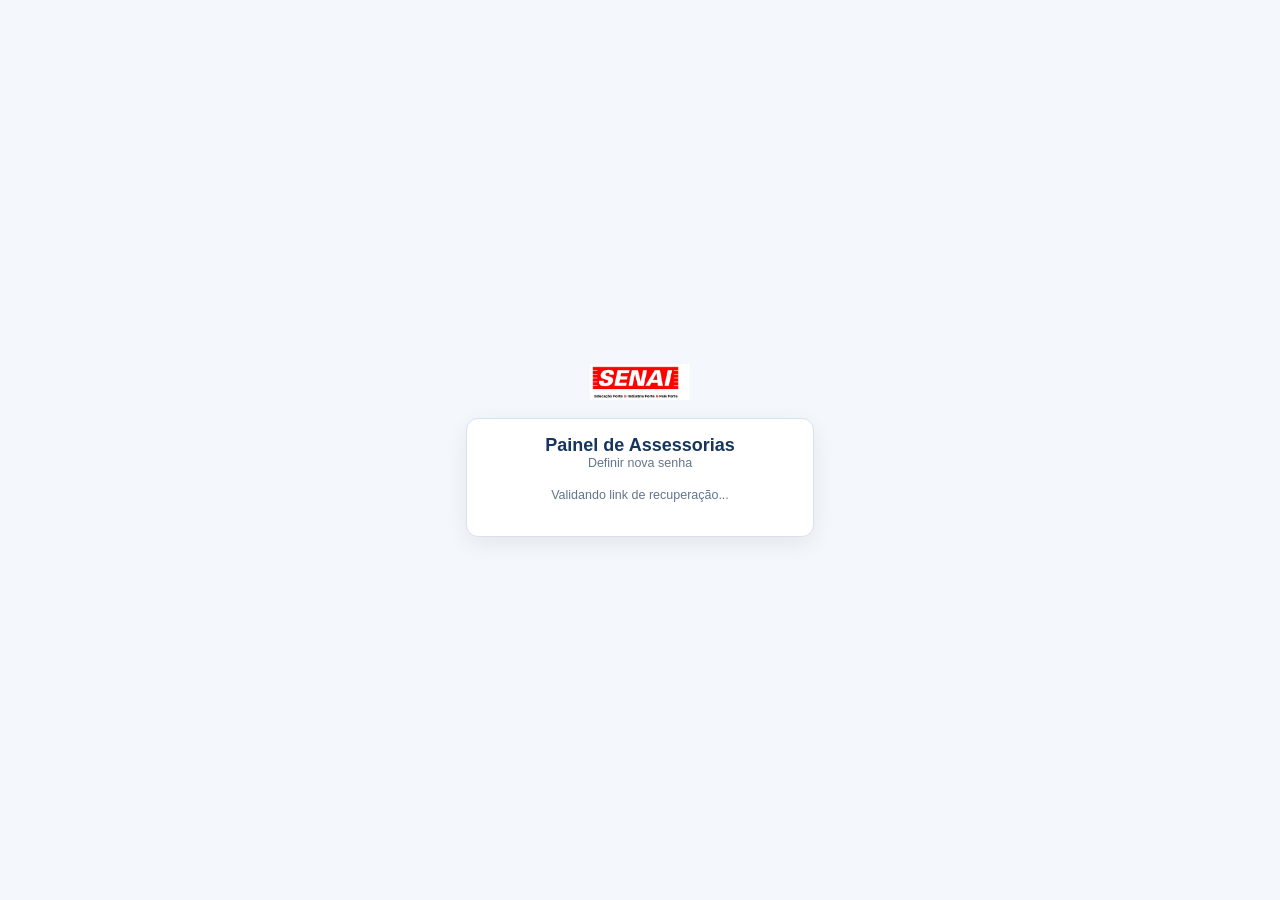
<file: redefinir-senha.html>
<!DOCTYPE html>
<html lang="pt-BR">
<head>
<meta charset="UTF-8">
<meta name="viewport" content="width=device-width, initial-scale=1.0">
<title>Redefinir senha · Painel de Assessorias</title>
<link rel="stylesheet" href="js/shared.css">
<style>
  body{display:flex;align-items:center;justify-content:center;min-height:100vh}
  .login-wrap{width:100%;max-width:380px;padding:0 16px}
  .brand{display:flex;justify-content:center;gap:10px;margin-bottom:18px}
  .brand img{height:36px}
  .card{margin-top:0}
  h1{font-size:18px;text-align:center;color:var(--navy)}
  .sub-login{text-align:center;font-size:12.5px;color:var(--muted);margin-bottom:18px}
  .btn-block{width:100%;justify-content:center;padding:11px}
  .ok-box{background:var(--greenbg);color:var(--green);border:1px solid #cfe6d1;border-radius:8px;padding:10px 12px;font-size:12.5px;margin-top:10px}
  .link-voltar{display:block;text-align:center;margin-top:14px;font-size:12.5px;color:var(--blue);text-decoration:none}
  .link-voltar:hover{text-decoration:underline}
</style>
</head>
<body>
<div class="login-wrap">
  <div class="brand">
    <img src="assets/logo-senai.png" alt="SENAI">
  </div>
  <div class="card">
    <h1>Painel de Assessorias</h1>
    <div class="sub-login">Definir nova senha</div>

    <div id="validando-area" class="sub-login">Validando link de recuperação...</div>

    <form id="reset-form" class="hidden">
      <div class="field">
        <label for="nova-senha">Nova senha</label>
        <input type="password" id="nova-senha" required autocomplete="new-password" minlength="6">
      </div>
      <div class="field">
        <label for="confirmar-senha">Confirmar nova senha</label>
        <input type="password" id="confirmar-senha" required autocomplete="new-password" minlength="6">
      </div>
      <button type="submit" class="btn btn-primary btn-block" id="btn-redefinir">Redefinir senha</button>
    </form>

    <div id="msg-area"></div>

    <div id="sucesso-area" class="hidden">
      <div class="ok-box">Senha alterada com sucesso. Você já pode entrar.</div>
      <a href="login.html" class="link-voltar">‹ Voltar para o login</a>
    </div>

    <div id="link-invalido-area" class="hidden">
      <div class="error-box">Este link de recuperação é inválido ou expirou. Solicite um novo em "Esqueci minha senha" na tela de login.</div>
      <a href="login.html" class="link-voltar">‹ Voltar para o login</a>
    </div>
  </div>
</div>

<script src="js/vendor/supabase.js"></script>
<script src="js/supabase-config.js"></script>
<script type="module">
  import { sb } from './js/supabase-client.js';

  const form = document.getElementById('reset-form');
  const btn = document.getElementById('btn-redefinir');
  const msgArea = document.getElementById('msg-area');
  const validandoArea = document.getElementById('validando-area');
  const sucessoArea = document.getElementById('sucesso-area');
  const linkInvalidoArea = document.getElementById('link-invalido-area');

  function showError(text){ msgArea.innerHTML = `<div class="error-box">${text}</div>`; }
  function clearMsg(){ msgArea.innerHTML = ''; }

  // O link de recuperação do Supabase chega com marcadores próprios na URL
  // (hash no fluxo implícito, query no PKCE) — type=recovery quando é um
  // link válido, ou error=... quando o Supabase já sabe de cara que o link
  // expirou/foi usado. Isso é um sinal real e imediato, disponível antes de
  // qualquer processamento assíncrono do client, e serve tanto pra decidir
  // se vale a pena esperar quanto pra validar o resultado depois.
  function hashParams(){ return new URLSearchParams(window.location.hash.replace(/^#/, '')); }
  function urlTemErroRecovery(){ return hashParams().has('error'); }
  function urlPareceRecovery(){
    return hashParams().get('type') === 'recovery' || new URLSearchParams(window.location.search).get('type') === 'recovery';
  }

  let estadoResolvido = false;
  function confirmarRecovery(){
    if (estadoResolvido) return;
    estadoResolvido = true;
    validandoArea.classList.add('hidden');
    linkInvalidoArea.classList.add('hidden');
    form.classList.remove('hidden');
  }
  function declararInvalido(){
    if (estadoResolvido) return;
    estadoResolvido = true;
    validandoArea.classList.add('hidden');
    form.classList.add('hidden');
    linkInvalidoArea.classList.remove('hidden');
  }

  // O client já pode começar a processar o token de recuperação da URL
  // durante a própria criação (detectSessionInUrl, ligado por padrão) — em
  // js/supabase-client.js, que roda no import acima, ANTES desta linha. Mas
  // pro fluxo implícito (o usado nos links de recovery deste projeto), o
  // supabase-js só resolve isso depois de uma chamada de rede própria
  // (busca o usuário com o access_token da URL) — ou seja, sempre existe uma
  // janela real antes do evento disparar, e o registro deste listener
  // (síncrono, geralmente concluído em microssegundos) sempre acontece bem
  // antes dela. É por isso que confiamos nele como fonte de verdade
  // principal, em vez de qualquer parsing próprio da URL.
  //
  // Só o evento PASSWORD_RECOVERY confirma recovery — nunca tratamos
  // SIGNED_IN/INITIAL_SESSION isolados como suficientes, pra não liberar a
  // troca de senha com uma sessão comum já logada neste navegador.
  sb.auth.onAuthStateChange((event) => {
    if (event === 'PASSWORD_RECOVERY') { confirmarRecovery(); return; }
    // Alguns fluxos podem terminar disparando SIGNED_IN em vez de
    // PASSWORD_RECOVERY pro mesmo link — só aceita combinado com o marcador
    // de recovery na URL que originou esta aba.
    if (event === 'SIGNED_IN' && urlPareceRecovery()) confirmarRecovery();
  });

  (async () => {
    // Erro explícito do próprio Supabase na URL (link já expirado/usado) —
    // essa é evidência real de falha, direto da fonte; não precisa esperar
    // nada pra declarar inválido.
    if (urlTemErroRecovery()) { declararInvalido(); return; }

    // IMPORTANTE: não declaramos mais "inválido" só porque a URL não tem o
    // marcador type=recovery no formato que esperamos (regra de negócio:
    // ausência de marcador não é evidência real de falha, é só uma
    // suposição nossa sobre o formato exato que o Supabase usa — e esse
    // formato é o mesmo que o próprio supabase-js já lê internamente pra
    // decidir se dispara PASSWORD_RECOVERY, então reproduzir esse parsing
    // aqui só serve pra potencialmente rejeitar um link genuíno por engano).
    // Se realmente não houver nada de recovery, nenhum evento chega e o
    // timeout de segurança no final resolve isso mesmo assim.

    // Se a URL indica recovery e o client já processou o token antes deste
    // ponto (corrida rara em que tudo terminou antes desta linha rodar),
    // getSession() já reflete isso. Exigimos o marcador aqui também, pelo
    // mesmo motivo do branch SIGNED_IN acima: nunca aceitar uma sessão comum
    // já existente neste navegador como se fosse a de recovery.
    if (urlPareceRecovery()) {
      const { data: { session } } = await sb.auth.getSession();
      if (session) { confirmarRecovery(); return; }
    }

    // Nenhum sinal definitivo ainda — mantém "Validando..." e espera o
    // evento real chegar. Este timeout é só a rede de segurança final (ex.:
    // falha de rede silenciosa, ou o evento nunca chega porque não era
    // mesmo um link de recovery) — nunca o critério de validade em si: se o
    // evento chegar antes, confirmarRecovery()/declararInvalido() já
    // resolveram e este callback não faz nada (estadoResolvido). 2 minutos
    // de folga (pedido explícito), bem acima de qualquer latência de rede
    // razoável pra essa validação.
    setTimeout(declararInvalido, 120000);
  })();

  form.addEventListener('submit', async (ev) => {
    ev.preventDefault();
    clearMsg();
    const novaSenha = document.getElementById('nova-senha').value;
    const confirmarSenha = document.getElementById('confirmar-senha').value;

    if (!novaSenha || !confirmarSenha) {
      showError('Preencha os dois campos de senha.');
      return;
    }
    if (novaSenha.length < 6) {
      showError('A senha precisa ter pelo menos 6 caracteres.');
      return;
    }
    if (novaSenha !== confirmarSenha) {
      showError('As senhas informadas não são iguais.');
      return;
    }

    btn.disabled = true;
    try {
      const { error } = await sb.auth.updateUser({ password: novaSenha });
      if (error) throw error;
      await sb.auth.signOut();
      form.classList.add('hidden');
      clearMsg();
      sucessoArea.classList.remove('hidden');
    } catch (err) {
      showError(err.message || 'Não foi possível alterar a senha agora. Tente novamente.');
    } finally {
      btn.disabled = false;
    }
  });
</script>
</body>
</html>
</file>
<file: js/shared.css>
:root{
  --navy:#17365d; --blue:#2f75b5; --bg:#f4f7fb; --card:#fff; --text:#1f2937; --muted:#64748b; --border:#d9e2ec;
  --green:#2e7d32; --greenbg:#e8f5e9; --amber:#9a6700; --amberbg:#fff7d6; --purple:#6941c6; --purplebg:#f4f3ff;
  --comp:#6d28d9; --compbg:#ede9fe;
  --danger:#b42318;
  --shadow:0 7px 22px rgba(15,23,42,.07); --radius:12px; --radius-sm:8px; --radius-pill:999px;
}
*{box-sizing:border-box}
body{margin:0;font-family:"Segoe UI",Arial,sans-serif;background:var(--bg);color:var(--text)}
.hidden{display:none !important}
.wrap{max-width:1080px;margin:28px auto;padding:0 16px}
header{background:linear-gradient(110deg,var(--navy),#244f7c);color:#fff;border-radius:var(--radius);padding:20px 24px;box-shadow:var(--shadow)}
.top{display:grid;grid-template-columns:1fr auto 1fr;align-items:center;gap:18px}
.logo-group{display:flex;align-items:center;gap:8px;flex-wrap:wrap}
.logo-box{background:#fff;border-radius:var(--radius-sm);padding:8px 12px;display:flex;align-items:center}
.logo-box img{display:block}
.logo-senai img{height:26px}
.logo-bp img{height:26px}
.title-block{text-align:center;min-width:0}
@media(max-width:640px){.top{grid-template-columns:1fr}}
h1{margin:0;font-size:22px;font-weight:800}
.sub{font-size:12px;color:#dbeafe;margin-top:6px}
.btn{border:0;border-radius:var(--radius-sm);padding:9px 14px;font-weight:700;font-size:12.5px;cursor:pointer;font-family:inherit;background:#fff;color:var(--navy);display:inline-flex;align-items:center;gap:7px;transition:filter .12s ease,transform .05s ease}
.btn:hover{filter:brightness(.96)}
.btn:active{transform:translateY(1px)}
.btn:disabled{opacity:.5;cursor:not-allowed}
.btn-primary{background:var(--blue);color:#fff}
.btn-ghost{background:rgba(255,255,255,.12);color:#fff;border:1px solid rgba(255,255,255,.28)}
.btn-danger{background:#fff;color:var(--danger)}
.card{background:var(--card);border:1px solid var(--border);border-radius:var(--radius);box-shadow:var(--shadow);padding:16px 18px;margin-top:14px}
.card-title{font-size:13px;font-weight:800;color:var(--navy);text-transform:uppercase;letter-spacing:.4px;margin-bottom:14px;display:flex;align-items:center;gap:8px;justify-content:space-between}
.field{display:flex;flex-direction:column;margin-bottom:12px}
.field label{font-size:11px;color:var(--muted);font-weight:800;text-transform:uppercase;letter-spacing:.4px;margin-bottom:6px}
.field input,.field select,.field textarea{border:1px solid var(--border);border-radius:8px;padding:9px 10px;font-family:inherit;font-size:13px;color:var(--text);background:#fff}
.field input:focus,.field select:focus,.field textarea:focus{outline:none;border-color:var(--blue);box-shadow:0 0 0 3px rgba(47,117,181,.12)}
.muted{color:var(--muted)}
.error-box{background:var(--amberbg);color:var(--amber);border:1px solid #f0e0a8;border-radius:8px;padding:10px 12px;font-size:12.5px;margin-top:10px}
.badge{font-size:11px;font-weight:800;padding:4px 9px;border-radius:var(--radius-pill);letter-spacing:.3px;white-space:nowrap}
</file>
